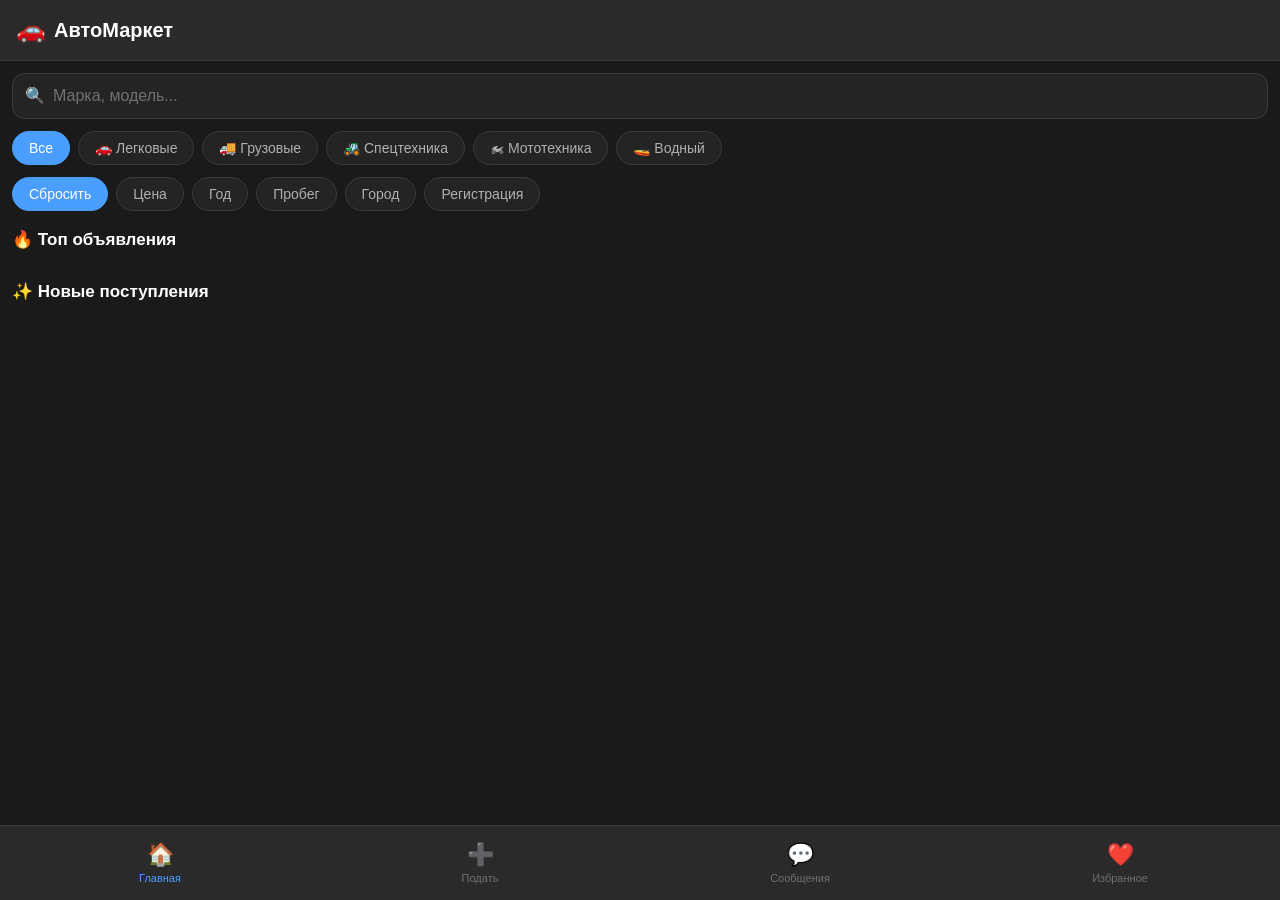
<file: index (4).html>
<!DOCTYPE html>
<html lang="ru">
<head>
<meta charset="UTF-8">
<meta name="viewport" content="width=device-width,initial-scale=1,maximum-scale=1,user-scalable=no">
<title>АвтоМаркет</title>
<style>
*{margin:0;padding:0;box-sizing:border-box}
:root{--bg:#1a1a1a;--bg2:#2a2a2a;--card:#242424;--text:#fff;--text2:#b0b0b0;--hint:#707070;--primary:#4a9eff;--border:#3a3a3a}
body{font-family:-apple-system,BlinkMacSystemFont,'Segoe UI',Roboto,Arial,sans-serif;background:var(--bg);color:var(--text);line-height:1.5;padding-bottom:70px}
.header{position:sticky;top:0;background:var(--bg2);border-bottom:1px solid var(--border);padding:12px 16px;z-index:100;display:flex;align-items:center;gap:8px}
.header-icon{font-size:24px}
.header-title{font-size:20px;font-weight:600}
.main-content{padding:12px 8px 80px}
.search-box{display:flex;align-items:center;background:var(--card);border:1px solid var(--border);border-radius:12px;padding:10px 12px;gap:8px;margin:0 4px 12px}
.search-input{flex:1;border:none;background:transparent;font-size:16px;outline:none;color:var(--text)}
.search-input::placeholder{color:var(--hint)}
.categories-scroll,.filters-scroll{display:flex;gap:8px;overflow-x:auto;margin-bottom:12px;padding:0 4px;-webkit-overflow-scrolling:touch}
.categories-scroll::-webkit-scrollbar,.filters-scroll::-webkit-scrollbar{display:none}
.category-chip,.filter-chip{flex-shrink:0;padding:8px 16px;border-radius:20px;border:1px solid var(--border);background:var(--card);color:var(--text2);font-size:14px;font-weight:500;cursor:pointer;white-space:nowrap}
.category-chip.active,.filter-chip.active{background:var(--primary);color:#fff;border-color:var(--primary)}
.section-title{font-size:17px;font-weight:600;margin:16px 4px 10px}
.listings-grid{display:grid;grid-template-columns:repeat(2,1fr);gap:8px}
.car-card{background:var(--card);border:1px solid var(--border);border-radius:10px;overflow:hidden;cursor:pointer}
.car-card:active{transform:scale(.98)}
.car-image{width:100%;height:140px;background:var(--bg2);display:flex;align-items:center;justify-content:center;font-size:50px;position:relative}
.car-gallery{width:100%;height:140px;position:relative;overflow:hidden;background:var(--bg2)}
.car-gallery img{width:100%;height:100%;object-fit:cover}
.gallery-dots{position:absolute;bottom:6px;left:50%;transform:translateX(-50%);display:flex;gap:4px;z-index:2}
.gallery-dot{width:5px;height:5px;border-radius:50%;background:rgba(255,255,255,.5)}
.gallery-dot.active{background:#fff}
.gallery-arrows{position:absolute;top:50%;width:100%;display:flex;justify-content:space-between;padding:0 8px;transform:translateY(-50%);z-index:3;pointer-events:none}
.gallery-arrow{width:24px;height:24px;border-radius:50%;background:rgba(0,0,0,.7);color:#fff;border:none;cursor:pointer;font-size:14px;display:flex;align-items:center;justify-content:center;pointer-events:all}
.category-badge{position:absolute;top:8px;left:8px;background:rgba(0,0,0,.7);color:#fff;padding:4px 8px;border-radius:6px;font-size:10px;font-weight:500}
.car-info{padding:8px}
.car-title{font-size:13px;font-weight:600;margin-bottom:4px;overflow:hidden;text-overflow:ellipsis;white-space:nowrap}
.car-price{font-size:16px;font-weight:700;color:var(--primary);margin-bottom:6px}
.car-specs{display:flex;flex-wrap:wrap;gap:6px;font-size:11px;color:var(--text2);margin-bottom:4px}
.car-location{font-size:11px;color:var(--text2)}
.car-registration{font-size:10px;color:var(--primary);font-weight:500;margin-top:4px}
.detail-page,.add-page{position:fixed;top:0;left:0;width:100%;height:100%;background:var(--bg);z-index:200;overflow-y:auto;transform:translateX(100%);transition:transform .3s}
.detail-page.show,.add-page.show{transform:translateX(0)}
.detail-header{position:sticky;top:0;background:var(--bg2);border-bottom:1px solid var(--border);padding:12px 16px;z-index:10}
.back-button{background:none;border:none;font-size:16px;color:var(--primary);cursor:pointer;padding:8px 0;font-weight:500}
.detail-gallery{width:100%;height:300px;background:var(--bg2);display:flex;align-items:center;justify-content:center;font-size:150px;position:relative;overflow:hidden}
.detail-gallery img{width:100%;height:100%;object-fit:cover;display:none}
.detail-gallery img.active{display:block}
.detail-gallery-arrows{position:absolute;top:50%;width:100%;display:flex;justify-content:space-between;padding:0 12px;transform:translateY(-50%)}
.detail-gallery-arrow{width:36px;height:36px;border-radius:50%;background:rgba(0,0,0,.7);color:#fff;border:none;cursor:pointer;font-size:18px;display:flex;align-items:center;justify-content:center}
.detail-info{padding:16px}
.detail-title{font-size:22px;font-weight:700;margin-bottom:12px}
.detail-price{font-size:26px;font-weight:700;color:var(--primary);margin-bottom:20px}
.detail-section{margin-bottom:20px;padding-bottom:20px;border-bottom:1px solid var(--border)}
.detail-section-title{font-size:16px;font-weight:600;margin-bottom:12px}
.detail-specs{display:grid;grid-template-columns:repeat(2,1fr);gap:12px}
.detail-spec-item{display:flex;flex-direction:column;gap:4px}
.detail-spec-label{font-size:13px;color:var(--text2)}
.detail-spec-value{font-size:15px;font-weight:500}
.detail-contact-btn{width:100%;padding:16px;background:var(--primary);color:#fff;border:none;border-radius:12px;font-size:16px;font-weight:600;cursor:pointer}
.add-content{padding:16px 16px 80px}
.add-title{font-size:22px;font-weight:700;margin-bottom:20px}
.add-form{display:flex;flex-direction:column;gap:16px}
.form-group{display:flex;flex-direction:column;gap:8px}
.form-group label{font-size:14px;font-weight:500}
.form-group input,.form-group select,.form-group textarea{padding:12px;border:1px solid var(--border);border-radius:8px;font-size:16px;font-family:inherit;background:var(--card);color:var(--text)}
.form-group textarea{resize:vertical;min-height:100px}
.file-upload{display:flex;flex-direction:column;gap:12px}
.file-upload-btn{padding:12px;border:2px dashed var(--border);border-radius:8px;background:var(--card);cursor:pointer;text-align:center;color:var(--text2)}
.file-upload input{display:none}
.file-preview{display:grid;grid-template-columns:repeat(3,1fr);gap:8px}
.file-preview-item{position:relative;width:100%;padding-top:100%;border-radius:8px;overflow:hidden;background:var(--bg2)}
.file-preview-item img,.file-preview-item video{position:absolute;top:0;left:0;width:100%;height:100%;object-fit:cover}
.file-preview-remove{position:absolute;top:4px;right:4px;width:24px;height:24px;border-radius:50%;background:rgba(0,0,0,.8);color:#fff;border:none;cursor:pointer;font-size:16px;display:flex;align-items:center;justify-content:center}
.submit-btn{padding:16px;background:var(--primary);color:#fff;border:none;border-radius:12px;font-size:16px;font-weight:600;cursor:pointer;margin-top:8px}
.bottom-nav{position:fixed;bottom:0;left:0;width:100%;background:var(--bg2);border-top:1px solid var(--border);display:flex;justify-content:space-around;padding:8px 0;z-index:100}
.nav-button{flex:1;display:flex;flex-direction:column;align-items:center;gap:4px;padding:8px;background:none;border:none;cursor:pointer;color:var(--hint)}
.nav-button.active{color:var(--primary)}
.nav-icon{font-size:22px}
.nav-label{font-size:11px;font-weight:500}
.modal{display:none;position:fixed;top:0;left:0;width:100%;height:100%;background:rgba(0,0,0,.8);z-index:1000;align-items:center;justify-content:center}
.modal.show{display:flex}
.modal-content{background:var(--bg2);border-radius:12px;padding:24px;margin:16px;max-width:400px;width:100%}
.modal-content h3{margin-bottom:16px;font-size:18px;font-weight:600}
.modal-content input,.modal-content select{width:100%;padding:12px;border:1px solid var(--border);border-radius:8px;font-size:16px;margin-bottom:16px;background:var(--card);color:var(--text)}
.range-inputs{display:grid;grid-template-columns:1fr auto 1fr;gap:8px;align-items:center;margin-bottom:16px}
.range-inputs span{text-align:center;color:var(--text2)}
.modal-buttons{display:flex;gap:8px}
.btn-primary,.btn-secondary{flex:1;padding:12px;border-radius:8px;border:none;font-size:16px;font-weight:500;cursor:pointer}
.btn-primary{background:var(--primary);color:#fff}
.btn-secondary{background:var(--card);color:var(--text)}
.empty-state{text-align:center;padding:40px 20px;color:var(--hint);grid-column:1/-1}
.empty-state-icon{font-size:48px;margin-bottom:12px}
.currency-selector{display:flex;gap:8px;margin-bottom:12px}
.currency-btn{flex:1;padding:8px;border:1px solid var(--border);border-radius:8px;background:var(--card);color:var(--text2);cursor:pointer;font-size:14px}
.currency-btn.active{background:var(--primary);color:#fff;border-color:var(--primary)}
</style>
</head>
<body>
<header class="header">
<span class="header-icon">🚗</span>
<h1 class="header-title">АвтоМаркет</h1>
</header>
<main class="main-content" id="mainPage">
<div class="search-box">
<span class="search-icon">🔍</span>
<input type="text" id="searchInput" class="search-input" placeholder="Марка, модель...">
</div>
<div class="categories-scroll">
<button class="category-chip active" data-category="all" onclick="selectCategory('all')">Все</button>
<button class="category-chip" data-category="car" onclick="selectCategory('car')">🚗 Легковые</button>
<button class="category-chip" data-category="truck" onclick="selectCategory('truck')">🚚 Грузовые</button>
<button class="category-chip" data-category="special" onclick="selectCategory('special')">🚜 Спецтехника</button>
<button class="category-chip" data-category="moto" onclick="selectCategory('moto')">🏍 Мототехника</button>
<button class="category-chip" data-category="water" onclick="selectCategory('water')">🚤 Водный</button>
</div>
<div class="filters-scroll">
<button class="filter-chip active" onclick="resetFilters()">Сбросить</button>
<button class="filter-chip" id="priceFilter" onclick="openModal('priceModal')">Цена</button>
<button class="filter-chip" id="yearFilter" onclick="openModal('yearModal')">Год</button>
<button class="filter-chip" id="mileageFilter" onclick="openModal('mileageModal')">Пробег</button>
<button class="filter-chip" id="cityFilter" onclick="openModal('cityModal')">Город</button>
<button class="filter-chip" id="regFilter" onclick="openModal('regModal')">Регистрация</button>
</div>
<div id="priceModal" class="modal">
<div class="modal-content">
<h3>Цена</h3>
<div class="currency-selector">
<button class="currency-btn active" onclick="setCurrency('$')">$ USD</button>
<button class="currency-btn" onclick="setCurrency('€')">€ EUR</button>
</div>
<div class="range-inputs">
<input type="number" id="priceFrom" placeholder="От">
<span>—</span>
<input type="number" id="priceTo" placeholder="До">
</div>
<div class="modal-buttons">
<button class="btn-secondary" onclick="closeModal('priceModal')">Отмена</button>
<button class="btn-primary" onclick="applyPrice()">Применить</button>
</div>
</div>
</div>
<div id="yearModal" class="modal">
<div class="modal-content">
<h3>Год выпуска</h3>
<div class="range-inputs">
<input type="number" id="yearFrom" placeholder="От" min="1990" max="2025">
<span>—</span>
<input type="number" id="yearTo" placeholder="До" min="1990" max="2025">
</div>
<div class="modal-buttons">
<button class="btn-secondary" onclick="closeModal('yearModal')">Отмена</button>
<button class="btn-primary" onclick="applyYear()">Применить</button>
</div>
</div>
</div>
<div id="mileageModal" class="modal">
<div class="modal-content">
<h3>Пробег (км)</h3>
<div class="range-inputs">
<input type="number" id="mileageFrom" placeholder="От">
<span>—</span>
<input type="number" id="mileageTo" placeholder="До">
</div>
<div class="modal-buttons">
<button class="btn-secondary" onclick="closeModal('mileageModal')">Отмена</button>
<button class="btn-primary" onclick="applyMileage()">Применить</button>
</div>
</div>
</div>
<div id="cityModal" class="modal">
<div class="modal-content">
<h3>Город</h3>
<select id="citySelect">
<option value="">Все города</option>
<optgroup label="ПМР">
<option value="Тирасполь">Тирасполь</option>
<option value="Рыбница">Рыбница</option>
<option value="Дубоссары">Дубоссары</option>
<option value="Каменка">Каменка</option>
<option value="Григориополь">Григориополь</option>
<option value="Слободзея">Слободзея</option>
<option value="Днестровск">Днестровск</option>
</optgroup>
<optgroup label="Молдова">
<option value="Кишинёв">Кишинёв</option>
<option value="Бельцы">Бельцы</option>
<option value="Бендеры">Бендеры</option>
<option value="Кагул">Кагул</option>
<option value="Унгены">Унгены</option>
</optgroup>
</select>
<div class="modal-buttons">
<button class="btn-secondary" onclick="closeModal('cityModal')">Отмена</button>
<button class="btn-primary" onclick="applyCity()">Применить</button>
</div>
</div>
</div>
<div id="regModal" class="modal">
<div class="modal-content">
<h3>Регистрация</h3>
<select id="regSelect">
<option value="">Все</option>
<option value="ПМР">ПМР</option>
<option value="Молдова">Молдова</option>
<option value="Другая">Другая</option>
</select>
<div class="modal-buttons">
<button class="btn-secondary" onclick="closeModal('regModal')">Отмена</button>
<button class="btn-primary" onclick="applyReg()">Применить</button>
</div>
</div>
</div>
<h2 class="section-title">🔥 Топ объявления</h2>
<div id="topListings" class="listings-grid"></div>
<h2 class="section-title">✨ Новые поступления</h2>
<div id="newListings" class="listings-grid"></div>
</main>
<div id="addPage" class="add-page">
<div class="detail-header">
<button class="back-button" onclick="closePage('addPage')">← Назад</button>
</div>
<div class="add-content">
<h2 class="add-title">➕ Подать объявление</h2>
<form id="addForm" class="add-form" onsubmit="handleSubmit(event)">
<div class="form-group">
<label>Категория транспорта</label>
<select id="category" required>
<option value="">Выберите</option>
<option value="car">🚗 Легковой</option>
<option value="truck">🚚 Грузовой</option>
<option value="special">🚜 Спецтехника</option>
<option value="moto">🏍 Мототехника</option>
<option value="water">🚤 Водный</option>
</select>
</div>
<div class="form-group">
<label>Марка</label>
<input type="text" id="brand" placeholder="Toyota" required>
</div>
<div class="form-group">
<label>Модель</label>
<input type="text" id="model" placeholder="Camry" required>
</div>
<div class="form-group">
<label>Год</label>
<input type="number" id="year" placeholder="2020" min="1990" max="2025" required>
</div>
<div class="form-group">
<label>Валюта</label>
<select id="currency" required>
<option value="$">Доллар ($)</option>
<option value="€">Евро (€)</option>
</select>
</div>
<div class="form-group">
<label>Цена</label>
<input type="number" id="price" placeholder="25000" required>
</div>
<div class="form-group">
<label>Пробег (км)</label>
<input type="number" id="mileage" placeholder="45000" required>
</div>
<div class="form-group">
<label>Двигатель</label>
<input type="text" id="engine" placeholder="2.5 л" required>
</div>
<div class="form-group">
<label>Коробка</label>
<select id="transmission" required>
<option value="">Выберите</option>
<option value="Автомат">Автомат</option>
<option value="Механика">Механика</option>
<option value="Робот">Робот</option>
<option value="Вариатор">Вариатор</option>
</select>
</div>
<div class="form-group">
<label>Топливо</label>
<select id="fuel" required>
<option value="">Выберите</option>
<option value="Бензин">Бензин</option>
<option value="Дизель">Дизель</option>
<option value="Электро">Электро</option>
<option value="Гибрид">Гибрид</option>
</select>
</div>
<div class="form-group">
<label>Регистрация</label>
<select id="registration" required>
<option value="">Выберите</option>
<option value="ПМР">ПМР</option>
<option value="Молдова">Молдова</option>
<option value="Другая">Другая</option>
</select>
</div>
<div class="form-group">
<label>Город</label>
<select id="city" required>
<option value="">Выберите</option>
<optgroup label="ПМР">
<option value="Тирасполь">Тирасполь</option>
<option value="Рыбница">Рыбница</option>
<option value="Дубоссары">Дубоссары</option>
<option value="Каменка">Каменка</option>
<option value="Григориополь">Григориополь</option>
<option value="Слободзея">Слободзея</option>
<option value="Днестровск">Днестровск</option>
</optgroup>
<optgroup label="Молдова">
<option value="Кишинёв">Кишинёв</option>
<option value="Бельцы">Бельцы</option>
<option value="Бендеры">Бендеры</option>
<option value="Кагул">Кагул</option>
<option value="Унгены">Унгены</option>
</optgroup>
</select>
</div>
<div class="form-group">
<label>Фото (до 6)</label>
<div class="file-upload">
<label for="photos" class="file-upload-btn">📷 Фото</label>
<input type="file" id="photos" accept="image/*" multiple onchange="handlePhotos(event)">
<div id="photoPreview" class="file-preview"></div>
</div>
</div>
<div class="form-group">
<label>Видео (1)</label>
<div class="file-upload">
<label for="video" class="file-upload-btn">🎥 Видео</label>
<input type="file" id="video" accept="video/*" onchange="handleVideo(event)">
<div id="videoPreview" class="file-preview"></div>
</div>
</div>
<div class="form-group">
<label>Описание</label>
<textarea id="description" placeholder="Расскажите о состоянии..." rows="4" required></textarea>
</div>
<button type="submit" class="submit-btn">Опубликовать</button>
</form>
</div>
</div>
<div id="detailPage" class="detail-page">
<div class="detail-header">
<button class="back-button" onclick="closePage('detailPage')">← Назад</button>
</div>
<div id="detailContent"></div>
</div>
<nav class="bottom-nav">
<button class="nav-button active" onclick="navigate('main')">
<span class="nav-icon">🏠</span>
<span class="nav-label">Главная</span>
</button>
<button class="nav-button" onclick="navigate('add')">
<span class="nav-icon">➕</span>
<span class="nav-label">Подать</span>
</button>
<button class="nav-button" onclick="navigate('messages')">
<span class="nav-icon">💬</span>
<span class="nav-label">Сообщения</span>
</button>
<button class="nav-button" onclick="navigate('favorites')">
<span class="nav-icon">❤️</span>
<span class="nav-label">Избранное</span>
</button>
</nav>
<script src="https://telegram.org/js/telegram-web-app.js"></script>
<script>
let tg=window.Telegram.WebApp;tg.ready();tg.expand();let selectedCurrency='$',uploadedPhotos=[],uploadedVideo=null,currentGalleryIndex={};const categoryNames={car:'🚗 Легковой',truck:'🚚 Грузовой',special:'🚜 Спецтехника',moto:'🏍 Мототехника',water:'🚤 Водный'};let cars=[{id:1,category:'car',brand:'Toyota',model:'Camry',year:2020,price:25000,currency:'$',mileage:45000,engine:'2.5 л',transmission:'Автомат',fuel:'Бензин',city:'Тирасполь',registration:'ПМР',description:'Отличное состояние',photos:['https://images.unsplash.com/photo-1621007947382-bb3c3994e3fb?w=400','https://images.unsplash.com/photo-1549317661-bd32c8ce0db2?w=400'],isTop:true,isNew:false},{id:2,category:'car',brand:'BMW',model:'X5',year:2019,price:42000,currency:'$',mileage:62000,engine:'3.0 л',transmission:'Автомат',fuel:'Дизель',city:'Кишинёв',registration:'Молдова',description:'Полный привод',photos:['https://images.unsplash.com/photo-1555215695-3004980ad54e?w=400'],isTop:true,isNew:false},{id:3,category:'car',brand:'Mercedes',model:'E-Class',year:2021,price:58000,currency:'€',mileage:28000,engine:'2.0 л',transmission:'Автомат',fuel:'Бензин',city:'Тирасполь',registration:'ПМР',description:'AMG пакет',photos:['https://images.unsplash.com/photo-1618843479313-40f8afb4b4d8?w=400'],isTop:true,isNew:true},{id:4,category:'car',brand:'Hyundai',model:'Solaris',year:2022,price:13500,currency:'$',mileage:15000,engine:'1.6 л',transmission:'Автомат',fuel:'Бензин',city:'Рыбница',registration:'ПМР',description:'Новый',photos:[],isTop:false,isNew:true},{id:5,category:'truck',brand:'Mercedes',model:'Actros',year:2018,price:75000,currency:'€',mileage:280000,engine:'12.8 л',transmission:'Автомат',fuel:'Дизель',city:'Тирасполь',registration:'ПМР',description:'Грузовик в отличном состоянии',photos:[],isTop:false,isNew:true},{id:6,category:'moto',brand:'Harley',model:'Sportster',year:2020,price:15000,currency:'$',mileage:8000,engine:'1.2 л',transmission:'Механика',fuel:'Бензин',city:'Кишинёв',registration:'Молдова',description:'Мотоцикл',photos:[],isTop:false,isNew:true},{id:7,category:'special',brand:'Caterpillar',model:'320D',year:2017,price:95000,currency:'$',mileage:4500,engine:'4.4 л',transmission:'Гидравлика',fuel:'Дизель',city:'Рыбница',registration:'ПМР',description:'Экскаватор',photos:[],isTop:false,isNew:true},{id:8,category:'water',brand:'Yamaha',model:'VX',year:2021,price:18000,currency:'$',mileage:150,engine:'1.8 л',transmission:'Авто',fuel:'Бензин',city:'Днестровск',registration:'ПМР',description:'Гидроцикл',photos:[],isTop:false,isNew:true}];let filters={search:'',category:'all',priceFrom:null,priceTo:null,yearFrom:null,yearTo:null,mileageFrom:null,mileageTo:null,city:'',registration:'',currency:'$'};let favorites=JSON.parse(localStorage.getItem('fav')||'[]');function fmt(n){return n.toString().replace(/\B(?=(\d{3})+(?!\d))/g,' ')}function setCurrency(c){selectedCurrency=c;filters.currency=c;document.querySelectorAll('.currency-btn').forEach(b=>b.classList.toggle('active',b.textContent.includes(c)))}function selectCategory(cat){filters.category=cat;document.querySelectorAll('.category-chip').forEach(c=>c.classList.toggle('active',c.dataset.category===cat));render()}function switchPhoto(carId,dir){const car=cars.find(c=>c.id===carId);if(!car||!car.photos||car.photos.length<=1)return;if(!currentGalleryIndex[carId])currentGalleryIndex[carId]=0;currentGalleryIndex[carId]+=dir;if(currentGalleryIndex[carId]<0)currentGalleryIndex[carId]=car.photos.length-1;if(currentGalleryIndex[carId]>=car.photos.length)currentGalleryIndex[carId]=0;const cardElement=document.querySelector(`[data-car-id="${carId}"]`);if(cardElement){const img=cardElement.querySelector('.car-gallery img');const dots=cardElement.querySelectorAll('.gallery-dot');if(img)img.src=car.photos[currentGalleryIndex[carId]];dots.forEach((dot,i)=>dot.classList.toggle('active',i===currentGalleryIndex[carId]))}}let detailGalleryIndex=0;function switchDetailPhoto(dir){const photos=document.querySelectorAll('.detail-gallery img');if(photos.length<=1)return;photos[detailGalleryIndex].classList.remove('active');detailGalleryIndex+=dir;if(detailGalleryIndex<0)detailGalleryIndex=photos.length-1;if(detailGalleryIndex>=photos.length)detailGalleryIndex=0;photos[detailGalleryIndex].classList.add('active')}function handlePhotos(e){const files=Array.from(e.target.files).slice(0,6);uploadedPhotos=[];const preview=document.getElementById('photoPreview');preview.innerHTML='';files.forEach((file,index)=>{const reader=new FileReader();reader.onload=function(event){uploadedPhotos.push(event.target.result);const div=document.createElement('div');div.className='file-preview-item';div.innerHTML=`<img src="${event.target.result}"><button type="button" class="file-preview-remove" onclick="removePhoto(${index})">×</button>`;preview.appendChild(div)};reader.readAsDataURL(file)})}function handleVideo(e){const file=e.target.files[0];if(!file)return;const reader=new FileReader();reader.onload=function(event){uploadedVideo=event.target.result;document.getElementById('videoPreview').innerHTML=`<div class="file-preview-item"><video src="${event.target.result}"></video><button type="button" class="file-preview-remove" onclick="removeVideo()">×</button></div>`};reader.readAsDataURL(file)}function removePhoto(idx){uploadedPhotos.splice(idx,1);document.getElementById('photos').value='';document.getElementById('photoPreview').innerHTML='';uploadedPhotos.forEach((photo,i)=>{const div=document.createElement('div');div.className='file-preview-item';div.innerHTML=`<img src="${photo}"><button type="button" class="file-preview-remove" onclick="removePhoto(${i})">×</button>`;document.getElementById('photoPreview').appendChild(div)})}function removeVideo(){uploadedVideo=null;document.getElementById('video').value='';document.getElementById('videoPreview').innerHTML=''}function render(){let filtered=cars.filter(c=>{if(filters.search&&!`${c.brand} ${c.model}`.toLowerCase().includes(filters.search))return false;if(filters.category!=='all'&&c.category!==filters.category)return false;if(filters.priceFrom&&c.currency===filters.currency&&c.price<filters.priceFrom)return false;if(filters.priceTo&&c.currency===filters.currency&&c.price>filters.priceTo)return false;if(filters.yearFrom&&c.year<filters.yearFrom)return false;if(filters.yearTo&&c.year>filters.yearTo)return false;if(filters.mileageFrom&&c.mileage<filters.mileageFrom)return false;if(filters.mileageTo&&c.mileage>filters.mileageTo)return false;if(filters.city&&c.city!==filters.city)return false;if(filters.registration&&c.registration!==filters.registration)return false;return true});let top=filtered.filter(c=>c.isTop);let news=filtered.filter(c=>c.isNew);document.getElementById('topListings').innerHTML=top.map(makeCard).join('')||'<div class="empty-state"><div class="empty-state-icon">🔍</div><div>Ничего не найдено</div></div>';document.getElementById('newListings').innerHTML=news.map(makeCard).join('')||'<div class="empty-state"><div class="empty-state-icon">🔍</div><div>Ничего не найдено</div></div>'}function makeCard(c){currentGalleryIndex[c.id]=0;let imageHtml='';if(c.photos&&c.photos.length>0){const dots=c.photos.map((p,i)=>`<span class="gallery-dot ${i===0?'active':''}"></span>`).join('');imageHtml=`<div class="car-gallery" data-car-id="${c.id}"><img src="${c.photos[0]}"><div class="category-badge">${categoryNames[c.category]}</div>${c.photos.length>1?`<div class="gallery-arrows"><button class="gallery-arrow" onclick="event.stopPropagation();switchPhoto(${c.id},-1)">‹</button><button class="gallery-arrow" onclick="event.stopPropagation();switchPhoto(${c.id},1)">›</button></div><div class="gallery-dots">${dots}</div>`:''}</div>`}else{const emoji=c.category==='car'?'🚗':c.category==='truck'?'🚚':c.category==='special'?'🚜':c.category==='moto'?'🏍':'🚤';imageHtml=`<div class="car-image"><div class="category-badge">${categoryNames[c.category]}</div>${emoji}</div>`}return`<div class="car-card" onclick="showDetail(${c.id})">${imageHtml}<div class="car-info"><div class="car-title">${c.brand} ${c.model} ${c.year}</div><div class="car-price">${fmt(c.price)} ${c.currency}</div><div class="car-specs"><span>${fmt(c.mileage)} км</span><span>${c.engine}</span></div><div class="car-location">${c.city}</div><div class="car-registration">🚘 ${c.registration}</div></div></div>`}function showDetail(id){let c=cars.find(x=>x.id===id);let isFav=favorites.includes(id);detailGalleryIndex=0;let galleryHtml='';if(c.photos&&c.photos.length>0){const images=c.photos.map((p,i)=>`<img src="${p}" class="${i===0?'active':''}">`).join('');galleryHtml=`<div class="detail-gallery">${images}${c.photos.length>1?`<div class="detail-gallery-arrows"><button class="detail-gallery-arrow" onclick="switchDetailPhoto(-1)">‹</button><button class="detail-gallery-arrow" onclick="switchDetailPhoto(1)">›</button></div>`:''}</div>`}else{const emoji=c.category==='car'?'🚗':c.category==='truck'?'🚚':c.category==='special'?'🚜':c.category==='moto'?'🏍':'🚤';galleryHtml=`<div class="detail-gallery">${emoji}</div>`}document.getElementById('detailContent').innerHTML=`${galleryHtml}<div class="detail-info"><div class="detail-title">${c.brand} ${c.model}</div><div class="detail-price">${fmt(c.price)} ${c.currency}</div><div class="detail-section"><div class="detail-section-title">Характеристики</div><div class="detail-specs"><div class="detail-spec-item"><div class="detail-spec-label">Категория</div><div class="detail-spec-value">${categoryNames[c.category]}</div></div><div class="detail-spec-item"><div class="detail-spec-label">Год</div><div class="detail-spec-value">${c.year}</div></div><div class="detail-spec-item"><div class="detail-spec-label">Пробег</div><div class="detail-spec-value">${fmt(c.mileage)} км</div></div><div class="detail-spec-item"><div class="detail-spec-label">Двигатель</div><div class="detail-spec-value">${c.engine}</div></div><div class="detail-spec-item"><div class="detail-spec-label">Коробка</div><div class="detail-spec-value">${c.transmission}</div></div><div class="detail-spec-item"><div class="detail-spec-label">Топливо</div><div class="detail-spec-value">${c.fuel}</div></div><div class="detail-spec-item"><div class="detail-spec-label">Город</div><div class="detail-spec-value">${c.city}</div></div><div class="detail-spec-item"><div class="detail-spec-label">Регистрация</div><div class="detail-spec-value">${c.registration}</div></div></div></div><div class="detail-section"><div class="detail-section-title">Описание</div><div>${c.description}</div></div><button class="detail-contact-btn" onclick="toggleFav(${id})">${isFav?'❤️ В избранном':'🤍 В избранное'}</button></div>`;document.getElementById('detailPage').classList.add('show')}function toggleFav(id){let idx=favorites.indexOf(id);if(idx>-1)favorites.splice(idx,1);else favorites.push(id);localStorage.setItem('fav',JSON.stringify(favorites));showDetail(id);tg.showAlert(idx>-1?'Удалено':'Добавлено')}function navigate(page){document.querySelectorAll('.nav-button').forEach(b=>b.classList.remove('active'));event.target.closest('.nav-button').classList.add('active');if(page==='main'){closePage('addPage');closePage('detailPage')}else if(page==='add'){document.getElementById('addPage').classList.add('show')}else if(page==='favorites'){if(favorites.length===0){tg.showAlert('Нет избранных')}else{let msg='Избранное:\n'+cars.filter(c=>favorites.includes(c.id)).map(c=>`${c.brand} ${c.model} - ${fmt(c.price)} ${c.currency}`).join('\n');tg.showPopup({message:msg,buttons:[{type:'ok'}]})}}else{tg.showAlert('В разработке')}}function closePage(id){document.getElementById(id).classList.remove('show')}function openModal(id){document.getElementById(id).classList.add('show')}function closeModal(id){document.getElementById(id).classList.remove('show')}function applyPrice(){let from=parseInt(document.getElementById('priceFrom').value);let to=parseInt(document.getElementById('priceTo').value);if(from>0||to>0){filters.priceFrom=from||null;filters.priceTo=to||null;let text=from&&to?`${fmt(from)}-${fmt(to)}`:from?`От ${fmt(from)}`:`До ${fmt(to)}`;document.getElementById('priceFilter').textContent=`${text} ${selectedCurrency}`;document.getElementById('priceFilter').classList.add('active')}closeModal('priceModal');render()}function applyYear(){let from=parseInt(document.getElementById('yearFrom').value);let to=parseInt(document.getElementById('yearTo').value);if(from||to){filters.yearFrom=from||null;filters.yearTo=to||null;let text=from&&to?`${from}-${to}`:from?`От ${from}`:`До ${to}`;document.getElementById('yearFilter').textContent=text;document.getElementById('yearFilter').classList.add('active')}closeModal('yearModal');render()}function applyMileage(){let from=parseInt(document.getElementById('mileageFrom').value);let to=parseInt(document.getElementById('mileageTo').value);if(from>0||to>0){filters.mileageFrom=from||null;filters.mileageTo=to||null;let text=from&&to?`${fmt(from)}-${fmt(to)}`:from?`От ${fmt(from)}`:`До ${fmt(to)}`;document.getElementById('mileageFilter').textContent=`${text} км`;document.getElementById('mileageFilter').classList.add('active')}closeModal('mileageModal');render()}function applyCity(){let c=document.getElementById('citySelect').value;filters.city=c;document.getElementById('cityFilter').textContent=c||'Город';if(c)document.getElementById('cityFilter').classList.add('active');else document.getElementById('cityFilter').classList.remove('active');closeModal('cityModal');render()}function applyReg(){let r=document.getElementById('regSelect').value;filters.registration=r;document.getElementById('regFilter').textContent=r||'Регистрация';if(r)document.getElementById('regFilter').classList.add('active');else document.getElementById('regFilter').classList.remove('active');closeModal('regModal');render()}function resetFilters(){filters={search:'',category:'all',priceFrom:null,priceTo:null,yearFrom:null,yearTo:null,mileageFrom:null,mileageTo:null,city:'',registration:'',currency:'$'};document.getElementById('searchInput').value='';document.getElementById('priceFilter').textContent='Цена';document.getElementById('yearFilter').textContent='Год';document.getElementById('mileageFilter').textContent='Пробег';document.getElementById('cityFilter').textContent='Город';document.getElementById('regFilter').textContent='Регистрация';document.querySelectorAll('.filter-chip').forEach(c=>c.classList.remove('active'));selectCategory('all')}function handleSubmit(e){e.preventDefault();let newCar={id:cars.length+1,category:document.getElementById('category').value,brand:document.getElementById('brand').value,model:document.getElementById('model').value,year:parseInt(document.getElementById('year').value),price:parseInt(document.getElementById('price').value),currency:document.getElementById('currency').value,mileage:parseInt(document.getElementById('mileage').value),engine:document.getElementById('engine').value,transmission:document.getElementById('transmission').value,fuel:document.getElementById('fuel').value,city:document.getElementById('city').value,registration:document.getElementById('registration').value,description:document.getElementById('description').value,photos:[...uploadedPhotos],video:uploadedVideo,isTop:false,isNew:true};cars.push(newCar);tg.showAlert('Добавлено!');document.getElementById('addForm').reset();uploadedPhotos=[];uploadedVideo=null;document.getElementById('photoPreview').innerHTML='';document.getElementById('videoPreview').innerHTML='';closePage('addPage');navigate('main');render()}document.getElementById('searchInput').addEventListener('input',function(e){filters.search=e.target.value.toLowerCase();render()});render()
</script>
</body>
</html>
</file>
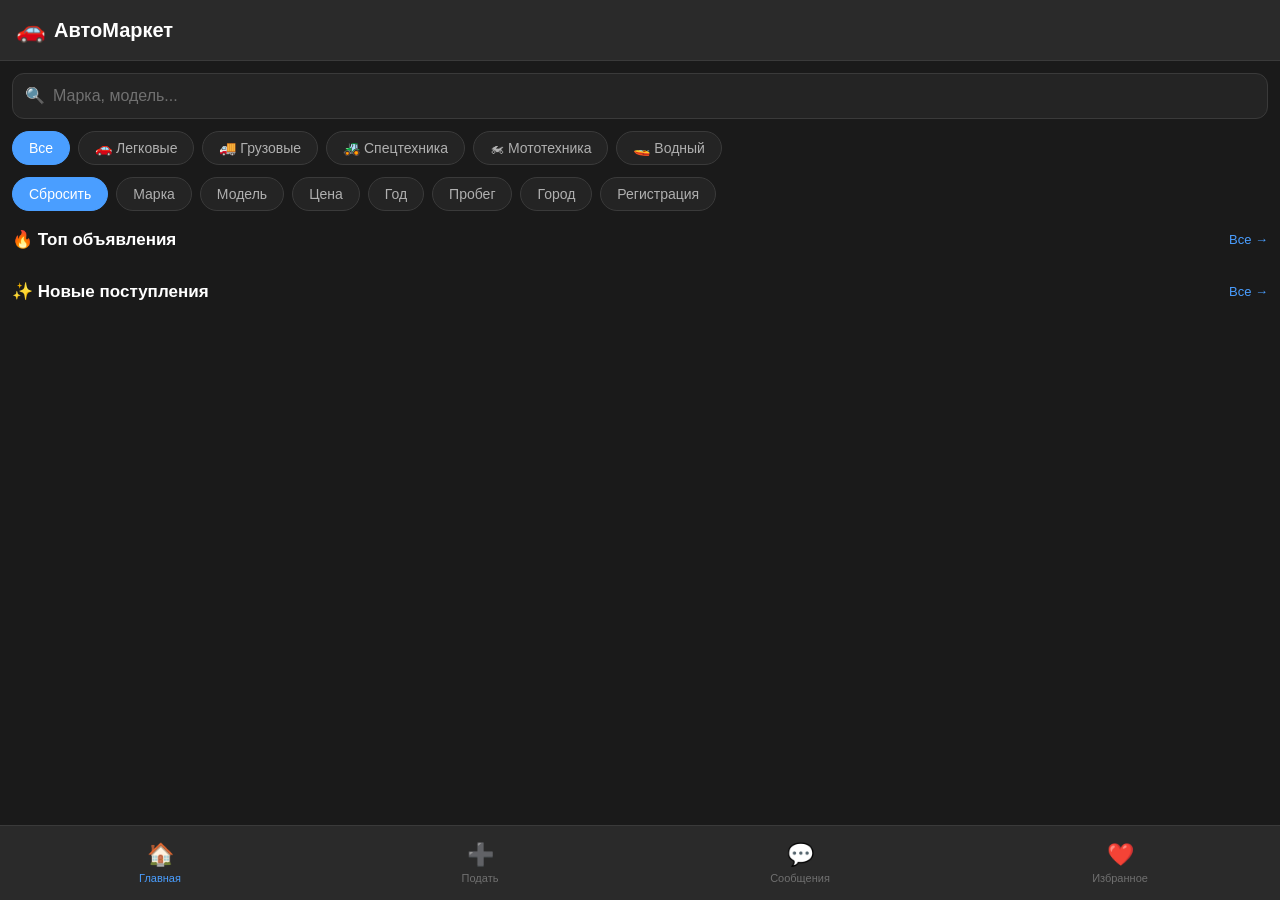
<file: index (5).html>
<!DOCTYPE html>
<html lang="ru">
<head>
<meta charset="UTF-8">
<meta name="viewport" content="width=device-width,initial-scale=1,maximum-scale=1,user-scalable=no">
<title>АвтоМаркет</title>
<style>
*{margin:0;padding:0;box-sizing:border-box}
:root{--bg:#1a1a1a;--bg2:#2a2a2a;--card:#242424;--text:#fff;--text2:#b0b0b0;--hint:#707070;--primary:#4a9eff;--border:#3a3a3a}
body{font-family:-apple-system,BlinkMacSystemFont,'Segoe UI',Roboto,Arial,sans-serif;background:var(--bg);color:var(--text);line-height:1.5;padding-bottom:70px}
.header{position:sticky;top:0;background:var(--bg2);border-bottom:1px solid var(--border);padding:12px 16px;z-index:100;display:flex;align-items:center;gap:8px}
.header-icon{font-size:24px}
.header-title{font-size:20px;font-weight:600}
.main-content{padding:12px 8px 80px}
.search-box{display:flex;align-items:center;background:var(--card);border:1px solid var(--border);border-radius:12px;padding:10px 12px;gap:8px;margin:0 4px 12px}
.search-input{flex:1;border:none;background:transparent;font-size:16px;outline:none;color:var(--text)}
.search-input::placeholder{color:var(--hint)}
.categories-scroll,.filters-scroll{display:flex;gap:8px;overflow-x:auto;margin-bottom:12px;padding:0 4px;-webkit-overflow-scrolling:touch}
.categories-scroll::-webkit-scrollbar,.filters-scroll::-webkit-scrollbar{display:none}
.category-chip,.filter-chip{flex-shrink:0;padding:8px 16px;border-radius:20px;border:1px solid var(--border);background:var(--card);color:var(--text2);font-size:14px;font-weight:500;cursor:pointer;white-space:nowrap}
.category-chip.active,.filter-chip.active{background:var(--primary);color:#fff;border-color:var(--primary)}
.section-header{display:flex;justify-content:space-between;align-items:center;margin:16px 4px 10px;cursor:pointer}
.section-header:hover .section-title{color:var(--primary)}
.section-title{font-size:17px;font-weight:600}
.section-view-all{font-size:13px;color:var(--primary);font-weight:500}
.listings-grid{display:grid;grid-template-columns:repeat(2,1fr);gap:8px}
.car-card{background:var(--card);border:1px solid var(--border);border-radius:10px;overflow:hidden;cursor:pointer}
.car-card:active{transform:scale(.98)}
.car-image{width:100%;height:140px;background:var(--bg2);display:flex;align-items:center;justify-content:center;font-size:50px;position:relative}
.car-gallery{width:100%;height:140px;position:relative;overflow:hidden;background:var(--bg2)}
.car-gallery img{width:100%;height:100%;object-fit:cover}
.gallery-dots{position:absolute;bottom:6px;left:50%;transform:translateX(-50%);display:flex;gap:4px;z-index:2}
.gallery-dot{width:5px;height:5px;border-radius:50%;background:rgba(255,255,255,.5)}
.gallery-dot.active{background:#fff}
.gallery-arrows{position:absolute;top:50%;width:100%;display:flex;justify-content:space-between;padding:0 8px;transform:translateY(-50%);z-index:3;pointer-events:none}
.gallery-arrow{width:24px;height:24px;border-radius:50%;background:rgba(0,0,0,.7);color:#fff;border:none;cursor:pointer;font-size:14px;display:flex;align-items:center;justify-content:center;pointer-events:all}
.category-badge{position:absolute;top:8px;left:8px;background:rgba(0,0,0,.7);color:#fff;padding:4px 8px;border-radius:6px;font-size:10px;font-weight:500}
.car-info{padding:8px}
.car-title{font-size:13px;font-weight:600;margin-bottom:4px;overflow:hidden;text-overflow:ellipsis;white-space:nowrap}
.car-price{font-size:16px;font-weight:700;color:var(--primary);margin-bottom:6px}
.car-specs{display:flex;flex-wrap:wrap;gap:6px;font-size:11px;color:var(--text2);margin-bottom:4px}
.car-location{font-size:11px;color:var(--text2)}
.car-registration{font-size:10px;color:var(--primary);font-weight:500;margin-top:4px}
.car-date{font-size:10px;color:var(--hint);margin-top:4px}
.detail-page,.add-page,.list-page{position:fixed;top:0;left:0;width:100%;height:100%;background:var(--bg);z-index:200;overflow-y:auto;transform:translateX(100%);transition:transform .3s}
.detail-page.show,.add-page.show,.list-page.show{transform:translateX(0)}
.detail-header{position:sticky;top:0;background:var(--bg2);border-bottom:1px solid var(--border);padding:12px 16px;z-index:10}
.back-button{background:none;border:none;font-size:16px;color:var(--primary);cursor:pointer;padding:8px 0;font-weight:500}
.detail-gallery{width:100%;height:300px;background:var(--bg2);display:flex;align-items:center;justify-content:center;font-size:150px;position:relative;overflow:hidden}
.detail-gallery img{width:100%;height:100%;object-fit:cover;display:none}
.detail-gallery img.active{display:block}
.detail-gallery-arrows{position:absolute;top:50%;width:100%;display:flex;justify-content:space-between;padding:0 12px;transform:translateY(-50%)}
.detail-gallery-arrow{width:36px;height:36px;border-radius:50%;background:rgba(0,0,0,.7);color:#fff;border:none;cursor:pointer;font-size:18px;display:flex;align-items:center;justify-content:center}
.detail-info{padding:16px}
.detail-title{font-size:22px;font-weight:700;margin-bottom:8px}
.detail-date{font-size:13px;color:var(--text2);margin-bottom:12px}
.detail-price{font-size:26px;font-weight:700;color:var(--primary);margin-bottom:20px}
.detail-section{margin-bottom:20px;padding-bottom:20px;border-bottom:1px solid var(--border)}
.detail-section-title{font-size:16px;font-weight:600;margin-bottom:12px}
.detail-specs{display:grid;grid-template-columns:repeat(2,1fr);gap:12px}
.detail-spec-item{display:flex;flex-direction:column;gap:4px}
.detail-spec-label{font-size:13px;color:var(--text2)}
.detail-spec-value{font-size:15px;font-weight:500}
.detail-contact-btn{width:100%;padding:16px;background:var(--primary);color:#fff;border:none;border-radius:12px;font-size:16px;font-weight:600;cursor:pointer}
.add-content,.list-content{padding:16px 16px 80px}
.add-title,.list-title{font-size:22px;font-weight:700;margin-bottom:20px}
.add-form{display:flex;flex-direction:column;gap:16px}
.form-group{display:flex;flex-direction:column;gap:8px}
.form-group label{font-size:14px;font-weight:500}
.form-group input,.form-group select,.form-group textarea{padding:12px;border:1px solid var(--border);border-radius:8px;font-size:16px;font-family:inherit;background:var(--card);color:var(--text)}
.form-group textarea{resize:vertical;min-height:100px}
.file-upload{display:flex;flex-direction:column;gap:12px}
.file-upload-btn{padding:12px;border:2px dashed var(--border);border-radius:8px;background:var(--card);cursor:pointer;text-align:center;color:var(--text2)}
.file-upload input{display:none}
.file-preview{display:grid;grid-template-columns:repeat(3,1fr);gap:8px}
.file-preview-item{position:relative;width:100%;padding-top:100%;border-radius:8px;overflow:hidden;background:var(--bg2)}
.file-preview-item img,.file-preview-item video{position:absolute;top:0;left:0;width:100%;height:100%;object-fit:cover}
.file-preview-remove{position:absolute;top:4px;right:4px;width:24px;height:24px;border-radius:50%;background:rgba(0,0,0,.8);color:#fff;border:none;cursor:pointer;font-size:16px;display:flex;align-items:center;justify-content:center}
.submit-btn{padding:16px;background:var(--primary);color:#fff;border:none;border-radius:12px;font-size:16px;font-weight:600;cursor:pointer;margin-top:8px}
.bottom-nav{position:fixed;bottom:0;left:0;width:100%;background:var(--bg2);border-top:1px solid var(--border);display:flex;justify-content:space-around;padding:8px 0;z-index:100}
.nav-button{flex:1;display:flex;flex-direction:column;align-items:center;gap:4px;padding:8px;background:none;border:none;cursor:pointer;color:var(--hint)}
.nav-button.active{color:var(--primary)}
.nav-icon{font-size:22px}
.nav-label{font-size:11px;font-weight:500}
.modal{display:none;position:fixed;top:0;left:0;width:100%;height:100%;background:rgba(0,0,0,.8);z-index:1000;align-items:center;justify-content:center}
.modal.show{display:flex}
.modal-content{background:var(--bg2);border-radius:12px;padding:24px;margin:16px;max-width:400px;width:100%;max-height:80vh;overflow-y:auto}
.modal-content h3{margin-bottom:16px;font-size:18px;font-weight:600}
.modal-content input,.modal-content select{width:100%;padding:12px;border:1px solid var(--border);border-radius:8px;font-size:16px;margin-bottom:16px;background:var(--card);color:var(--text)}
.range-inputs{display:grid;grid-template-columns:1fr auto 1fr;gap:8px;align-items:center;margin-bottom:16px}
.range-inputs span{text-align:center;color:var(--text2)}
.modal-buttons{display:flex;gap:8px}
.btn-primary,.btn-secondary{flex:1;padding:12px;border-radius:8px;border:none;font-size:16px;font-weight:500;cursor:pointer}
.btn-primary{background:var(--primary);color:#fff}
.btn-secondary{background:var(--card);color:var(--text)}
.empty-state{text-align:center;padding:40px 20px;color:var(--hint);grid-column:1/-1}
.empty-state-icon{font-size:48px;margin-bottom:12px}
.currency-selector{display:flex;gap:8px;margin-bottom:12px}
.currency-btn{flex:1;padding:8px;border:1px solid var(--border);border-radius:8px;background:var(--card);color:var(--text2);cursor:pointer;font-size:14px}
.currency-btn.active{background:var(--primary);color:#fff;border-color:var(--primary)}
</style>
</head>
<body>
<header class="header">
<span class="header-icon">🚗</span>
<h1 class="header-title">АвтоМаркет</h1>
</header>
<main class="main-content" id="mainPage">
<div class="search-box">
<span class="search-icon">🔍</span>
<input type="text" id="searchInput" class="search-input" placeholder="Марка, модель...">
</div>
<div class="categories-scroll">
<button class="category-chip active" data-category="all" onclick="selectCategory('all')">Все</button>
<button class="category-chip" data-category="car" onclick="selectCategory('car')">🚗 Легковые</button>
<button class="category-chip" data-category="truck" onclick="selectCategory('truck')">🚚 Грузовые</button>
<button class="category-chip" data-category="special" onclick="selectCategory('special')">🚜 Спецтехника</button>
<button class="category-chip" data-category="moto" onclick="selectCategory('moto')">🏍 Мототехника</button>
<button class="category-chip" data-category="water" onclick="selectCategory('water')">🚤 Водный</button>
</div>
<div class="filters-scroll">
<button class="filter-chip active" onclick="resetFilters()">Сбросить</button>
<button class="filter-chip" id="brandFilter" onclick="openModal('brandModal')">Марка</button>
<button class="filter-chip" id="modelFilter" onclick="openModal('modelModal')">Модель</button>
<button class="filter-chip" id="priceFilter" onclick="openModal('priceModal')">Цена</button>
<button class="filter-chip" id="yearFilter" onclick="openModal('yearModal')">Год</button>
<button class="filter-chip" id="mileageFilter" onclick="openModal('mileageModal')">Пробег</button>
<button class="filter-chip" id="cityFilter" onclick="openModal('cityModal')">Город</button>
<button class="filter-chip" id="regFilter" onclick="openModal('regModal')">Регистрация</button>
</div>
<div id="brandModal" class="modal">
<div class="modal-content">
<h3>Марка</h3>
<select id="brandSelect"></select>
<div class="modal-buttons">
<button class="btn-secondary" onclick="closeModal('brandModal')">Отмена</button>
<button class="btn-primary" onclick="applyBrand()">Применить</button>
</div>
</div>
</div>
<div id="modelModal" class="modal">
<div class="modal-content">
<h3>Модель</h3>
<select id="modelSelect"></select>
<div class="modal-buttons">
<button class="btn-secondary" onclick="closeModal('modelModal')">Отмена</button>
<button class="btn-primary" onclick="applyModel()">Применить</button>
</div>
</div>
</div>
<div id="priceModal" class="modal">
<div class="modal-content">
<h3>Цена</h3>
<div class="currency-selector">
<button class="currency-btn active" onclick="setCurrency('$')">$ USD</button>
<button class="currency-btn" onclick="setCurrency('€')">€ EUR</button>
</div>
<div class="range-inputs">
<input type="number" id="priceFrom" placeholder="От">
<span>—</span>
<input type="number" id="priceTo" placeholder="До">
</div>
<div class="modal-buttons">
<button class="btn-secondary" onclick="closeModal('priceModal')">Отмена</button>
<button class="btn-primary" onclick="applyPrice()">Применить</button>
</div>
</div>
</div>
<div id="yearModal" class="modal">
<div class="modal-content">
<h3>Год выпуска</h3>
<div class="range-inputs">
<input type="number" id="yearFrom" placeholder="От" min="1990" max="2025">
<span>—</span>
<input type="number" id="yearTo" placeholder="До" min="1990" max="2025">
</div>
<div class="modal-buttons">
<button class="btn-secondary" onclick="closeModal('yearModal')">Отмена</button>
<button class="btn-primary" onclick="applyYear()">Применить</button>
</div>
</div>
</div>
<div id="mileageModal" class="modal">
<div class="modal-content">
<h3>Пробег (км)</h3>
<div class="range-inputs">
<input type="number" id="mileageFrom" placeholder="От">
<span>—</span>
<input type="number" id="mileageTo" placeholder="До">
</div>
<div class="modal-buttons">
<button class="btn-secondary" onclick="closeModal('mileageModal')">Отмена</button>
<button class="btn-primary" onclick="applyMileage()">Применить</button>
</div>
</div>
</div>
<div id="cityModal" class="modal">
<div class="modal-content">
<h3>Город</h3>
<select id="citySelect">
<option value="">Все города</option>
<optgroup label="ПМР">
<option value="Тирасполь">Тирасполь</option>
<option value="Рыбница">Рыбница</option>
<option value="Дубоссары">Дубоссары</option>
<option value="Каменка">Каменка</option>
<option value="Григориополь">Григориополь</option>
<option value="Слободзея">Слободзея</option>
<option value="Днестровск">Днестровск</option>
</optgroup>
<optgroup label="Молдова">
<option value="Кишинёв">Кишинёв</option>
<option value="Бельцы">Бельцы</option>
<option value="Бендеры">Бендеры</option>
<option value="Кагул">Кагул</option>
<option value="Унгены">Унгены</option>
</optgroup>
</select>
<div class="modal-buttons">
<button class="btn-secondary" onclick="closeModal('cityModal')">Отмена</button>
<button class="btn-primary" onclick="applyCity()">Применить</button>
</div>
</div>
</div>
<div id="regModal" class="modal">
<div class="modal-content">
<h3>Регистрация</h3>
<select id="regSelect">
<option value="">Все</option>
<option value="ПМР">ПМР</option>
<option value="Молдова">Молдова</option>
<option value="Другая">Другая</option>
</select>
<div class="modal-buttons">
<button class="btn-secondary" onclick="closeModal('regModal')">Отмена</button>
<button class="btn-primary" onclick="applyReg()">Применить</button>
</div>
</div>
</div>
<div class="section-header" onclick="showFullList('top')">
<h2 class="section-title">🔥 Топ объявления</h2>
<span class="section-view-all">Все →</span>
</div>
<div id="topListings" class="listings-grid"></div>
<div class="section-header" onclick="showFullList('new')">
<h2 class="section-title">✨ Новые поступления</h2>
<span class="section-view-all">Все →</span>
</div>
<div id="newListings" class="listings-grid"></div>
</main>
<div id="listPage" class="list-page">
<div class="detail-header">
<button class="back-button" onclick="closePage('listPage')">← Назад</button>
</div>
<div class="list-content">
<h2 class="list-title" id="listPageTitle"></h2>
<div id="listPageContent" class="listings-grid"></div>
</div>
</div>
<div id="addPage" class="add-page">
<div class="detail-header">
<button class="back-button" onclick="closePage('addPage')">← Назад</button>
</div>
<div class="add-content">
<h2 class="add-title">➕ Подать объявление</h2>
<form id="addForm" class="add-form" onsubmit="handleSubmit(event)">
<div class="form-group">
<label>Категория транспорта</label>
<select id="category" required>
<option value="">Выберите</option>
<option value="car">🚗 Легковой</option>
<option value="truck">🚚 Грузовой</option>
<option value="special">🚜 Спецтехника</option>
<option value="moto">🏍 Мототехника</option>
<option value="water">🚤 Водный</option>
</select>
</div>
<div class="form-group">
<label>Марка</label>
<input type="text" id="brand" placeholder="Toyota" required>
</div>
<div class="form-group">
<label>Модель</label>
<input type="text" id="model" placeholder="Camry" required>
</div>
<div class="form-group">
<label>Год</label>
<input type="number" id="year" placeholder="2020" min="1990" max="2025" required>
</div>
<div class="form-group">
<label>Валюта</label>
<select id="currency" required>
<option value="$">Доллар ($)</option>
<option value="€">Евро (€)</option>
</select>
</div>
<div class="form-group">
<label>Цена</label>
<input type="number" id="price" placeholder="25000" required>
</div>
<div class="form-group">
<label>Пробег (км)</label>
<input type="number" id="mileage" placeholder="45000" required>
</div>
<div class="form-group">
<label>Двигатель</label>
<input type="text" id="engine" placeholder="2.5 л" required>
</div>
<div class="form-group">
<label>Коробка</label>
<select id="transmission" required>
<option value="">Выберите</option>
<option value="Автомат">Автомат</option>
<option value="Механика">Механика</option>
<option value="Робот">Робот</option>
<option value="Вариатор">Вариатор</option>
</select>
</div>
<div class="form-group">
<label>Топливо</label>
<select id="fuel" required>
<option value="">Выберите</option>
<option value="Бензин">Бензин</option>
<option value="Дизель">Дизель</option>
<option value="Электро">Электро</option>
<option value="Гибрид">Гибрид</option>
</select>
</div>
<div class="form-group">
<label>Регистрация</label>
<select id="registration" required>
<option value="">Выберите</option>
<option value="ПМР">ПМР</option>
<option value="Молдова">Молдова</option>
<option value="Другая">Другая</option>
</select>
</div>
<div class="form-group">
<label>Город</label>
<select id="city" required>
<option value="">Выберите</option>
<optgroup label="ПМР">
<option value="Тирасполь">Тирасполь</option>
<option value="Рыбница">Рыбница</option>
<option value="Дубоссары">Дубоссары</option>
<option value="Каменка">Каменка</option>
<option value="Григориополь">Григориополь</option>
<option value="Слободзея">Слободзея</option>
<option value="Днестровск">Днестровск</option>
</optgroup>
<optgroup label="Молдова">
<option value="Кишинёв">Кишинёв</option>
<option value="Бельцы">Бельцы</option>
<option value="Бендеры">Бендеры</option>
<option value="Кагул">Кагул</option>
<option value="Унгены">Унгены</option>
</optgroup>
</select>
</div>
<div class="form-group">
<label>Фото (до 6)</label>
<div class="file-upload">
<label for="photos" class="file-upload-btn">📷 Фото</label>
<input type="file" id="photos" accept="image/*" multiple onchange="handlePhotos(event)">
<div id="photoPreview" class="file-preview"></div>
</div>
</div>
<div class="form-group">
<label>Видео (1)</label>
<div class="file-upload">
<label for="video" class="file-upload-btn">🎥 Видео</label>
<input type="file" id="video" accept="video/*" onchange="handleVideo(event)">
<div id="videoPreview" class="file-preview"></div>
</div>
</div>
<div class="form-group">
<label>Описание</label>
<textarea id="description" placeholder="Расскажите о состоянии..." rows="4" required></textarea>
</div>
<button type="submit" class="submit-btn">Опубликовать</button>
</form>
</div>
</div>
<div id="detailPage" class="detail-page">
<div class="detail-header">
<button class="back-button" onclick="closePage('detailPage')">← Назад</button>
</div>
<div id="detailContent"></div>
</div>
<nav class="bottom-nav">
<button class="nav-button active" onclick="navigate('main')">
<span class="nav-icon">🏠</span>
<span class="nav-label">Главная</span>
</button>
<button class="nav-button" onclick="navigate('add')">
<span class="nav-icon">➕</span>
<span class="nav-label">Подать</span>
</button>
<button class="nav-button" onclick="navigate('messages')">
<span class="nav-icon">💬</span>
<span class="nav-label">Сообщения</span>
</button>
<button class="nav-button" onclick="navigate('favorites')">
<span class="nav-icon">❤️</span>
<span class="nav-label">Избранное</span>
</button>
</nav>
<script src="https://telegram.org/js/telegram-web-app.js"></script>
<script>
let tg=window.Telegram.WebApp;tg.ready();tg.expand();
let selectedCurrency='$',uploadedPhotos=[],uploadedVideo=null,currentGalleryIndex={};
const categoryNames={car:'🚗 Легковой',truck:'🚚 Грузовой',special:'🚜 Спецтехника',moto:'🏍 Мототехника',water:'🚤 Водный'};
const monthNames=['янв','фев','мар','апр','мая','июн','июл','авг','сен','окт','ноя','дек'];

function daysAgo(d){return Math.floor((Date.now()-d)/86400000)}
function formatDate(d){const date=new Date(d);const day=date.getDate();const month=monthNames[date.getMonth()];const year=date.getFullYear();const hours=String(date.getHours()).padStart(2,'0');const minutes=String(date.getMinutes()).padStart(2,'0');return`${day} ${month} ${year} ${hours}:${minutes}`}

let cars=[
{id:1,category:'car',brand:'Toyota',model:'Camry',year:2020,price:25000,currency:'$',mileage:45000,engine:'2.5 л',transmission:'Автомат',fuel:'Бензин',city:'Тирасполь',registration:'ПМР',description:'Отличное состояние',photos:['https://images.unsplash.com/photo-1621007947382-bb3c3994e3fb?w=400','https://images.unsplash.com/photo-1549317661-bd32c8ce0db2?w=400'],datePosted:Date.now()-86400000*5,isTop:true},
{id:2,category:'car',brand:'BMW',model:'X5',year:2019,price:42000,currency:'$',mileage:62000,engine:'3.0 л',transmission:'Автомат',fuel:'Дизель',city:'Кишинёв',registration:'Молдова',description:'Полный привод',photos:['https://images.unsplash.com/photo-1555215695-3004980ad54e?w=400'],datePosted:Date.now()-86400000*7,isTop:true},
{id:3,category:'car',brand:'Mercedes',model:'E-Class',year:2021,price:58000,currency:'€',mileage:28000,engine:'2.0 л',transmission:'Автомат',fuel:'Бензин',city:'Тирасполь',registration:'ПМР',description:'AMG пакет',photos:['https://images.unsplash.com/photo-1618843479313-40f8afb4b4d8?w=400'],datePosted:Date.now()-86400000*1,isTop:true},
{id:4,category:'car',brand:'Hyundai',model:'Solaris',year:2022,price:13500,currency:'$',mileage:15000,engine:'1.6 л',transmission:'Автомат',fuel:'Бензин',city:'Рыбница',registration:'ПМР',description:'Новый',photos:[],datePosted:Date.now()-86400000*2},
{id:5,category:'truck',brand:'Mercedes',model:'Actros',year:2018,price:75000,currency:'€',mileage:280000,engine:'12.8 л',transmission:'Автомат',fuel:'Дизель',city:'Тирасполь',registration:'ПМР',description:'Грузовик',photos:[],datePosted:Date.now()-86400000*1},
{id:6,category:'moto',brand:'Harley',model:'Sportster',year:2020,price:15000,currency:'$',mileage:8000,engine:'1.2 л',transmission:'Механика',fuel:'Бензин',city:'Кишинёв',registration:'Молдова',description:'Мотоцикл',photos:[],datePosted:Date.now()-86400000*2},
{id:7,category:'special',brand:'Caterpillar',model:'320D',year:2017,price:95000,currency:'$',mileage:4500,engine:'4.4 л',transmission:'Гидравлика',fuel:'Дизель',city:'Рыбница',registration:'ПМР',description:'Экскаватор',photos:[],datePosted:Date.now()-86400000*4},
{id:8,category:'water',brand:'Yamaha',model:'VX',year:2021,price:18000,currency:'$',mileage:150,engine:'1.8 л',transmission:'Авто',fuel:'Бензин',city:'Днестровск',registration:'ПМР',description:'Гидроцикл',photos:[],datePosted:Date.now()-86400000*1},
{id:9,category:'car',brand:'Audi',model:'A4',year:2020,price:35000,currency:'€',mileage:42000,engine:'2.0 л',transmission:'Автомат',fuel:'Бензин',city:'Тирасполь',registration:'ПМР',description:'Полная комплектация',photos:[],datePosted:Date.now()-86400000*3,isTop:true},
{id:10,category:'car',brand:'Volkswagen',model:'Polo',year:2019,price:11500,currency:'$',mileage:68000,engine:'1.6 л',transmission:'Механика',fuel:'Бензин',city:'Бельцы',registration:'Молдова',description:'Экономичный',photos:[],datePosted:Date.now()-86400000*6},
{id:11,category:'car',brand:'Kia',model:'Sportage',year:2021,price:28000,currency:'$',mileage:35000,engine:'2.4 л',transmission:'Автомат',fuel:'Бензин',city:'Тирасполь',registration:'ПМР',description:'Кроссовер',photos:['https://images.unsplash.com/photo-1549399542-7e3f8b79c341?w=400'],datePosted:Date.now()-86400000*2},
{id:12,category:'car',brand:'Nissan',model:'Qashqai',year:2020,price:22000,currency:'€',mileage:48000,engine:'1.6 л',transmission:'Вариатор',fuel:'Бензин',city:'Кишинёв',registration:'Молдова',description:'Надёжный кроссовер',photos:[],datePosted:Date.now()-86400000*8},
{id:13,category:'car',brand:'Mazda',model:'CX-5',year:2021,price:32000,currency:'$',mileage:25000,engine:'2.5 л',transmission:'Автомат',fuel:'Бензин',city:'Рыбница',registration:'ПМР',description:'Японское качество',photos:[],datePosted:Date.now()-86400000*1,isTop:true},
{id:14,category:'car',brand:'Honda',model:'Civic',year:2019,price:18000,currency:'$',mileage:55000,engine:'1.8 л',transmission:'Вариатор',fuel:'Бензин',city:'Тирасполь',registration:'ПМР',description:'Комфортный седан',photos:[],datePosted:Date.now()-86400000*5},
{id:15,category:'car',brand:'Ford',model:'Focus',year:2018,price:12000,currency:'€',mileage:72000,engine:'1.6 л',transmission:'Механика',fuel:'Бензин',city:'Дубоссары',registration:'ПМР',description:'Хэтчбек',photos:[],datePosted:Date.now()-86400000*10},
{id:16,category:'car',brand:'Skoda',model:'Octavia',year:2020,price:19500,currency:'$',mileage:38000,engine:'1.8 л',transmission:'Автомат',fuel:'Бензин',city:'Бендеры',registration:'Молдова',description:'Просторный салон',photos:[],datePosted:Date.now()-86400000*3},
{id:17,category:'car',brand:'Renault',model:'Logan',year:2021,price:10500,currency:'$',mileage:18000,engine:'1.6 л',transmission:'Механика',fuel:'Бензин',city:'Тирасполь',registration:'ПМР',description:'Бюджетный вариант',photos:[],datePosted:Date.now()-86400000*2},
{id:18,category:'car',brand:'Chevrolet',model:'Cruze',year:2019,price:14500,currency:'€',mileage:58000,engine:'1.8 л',transmission:'Автомат',fuel:'Бензин',city:'Кишинёв',registration:'Молдова',description:'Американский седан',photos:[],datePosted:Date.now()-86400000*7},
{id:19,category:'truck',brand:'MAN',model:'TGX',year:2019,price:85000,currency:'€',mileage:320000,engine:'13.0 л',transmission:'Автомат',fuel:'Дизель',city:'Тирасполь',registration:'ПМР',description:'Магистральный тягач',photos:[],datePosted:Date.now()-86400000*4},
{id:20,category:'truck',brand:'Volvo',model:'FH',year:2020,price:92000,currency:'€',mileage:280000,engine:'13.0 л',transmission:'Автомат',fuel:'Дизель',city:'Рыбница',registration:'ПМР',description:'Шведское качество',photos:[],datePosted:Date.now()-86400000*6},
{id:21,category:'truck',brand:'Scania',model:'R450',year:2018,price:78000,currency:'€',mileage:410000,engine:'13.0 л',transmission:'Автомат',fuel:'Дизель',city:'Кишинёв',registration:'Молдова',description:'Надёжный тягач',photos:[],datePosted:Date.now()-86400000*9},
{id:22,category:'truck',brand:'Kamaz',model:'65116',year:2020,price:42000,currency:'$',mileage:95000,engine:'6.7 л',transmission:'Механика',fuel:'Дизель',city:'Тирасполь',registration:'ПМР',description:'Самосвал',photos:[],datePosted:Date.now()-86400000*5},
{id:23,category:'moto',brand:'Yamaha',model:'YZF-R6',year:2021,price:12000,currency:'$',mileage:5000,engine:'0.6 л',transmission:'Механика',fuel:'Бензин',city:'Тирасполь',registration:'ПМР',description:'Спортбайк',photos:[],datePosted:Date.now()-86400000*2},
{id:24,category:'moto',brand:'Honda',model:'CBR600RR',year:2020,price:11500,currency:'€',mileage:8500,engine:'0.6 л',transmission:'Механика',fuel:'Бензин',city:'Кишинёв',registration:'Молдова',description:'Гоночный мотоцикл',photos:[],datePosted:Date.now()-86400000*3},
{id:25,category:'moto',brand:'Kawasaki',model:'Ninja 650',year:2019,price:9500,currency:'$',mileage:12000,engine:'0.65 л',transmission:'Механика',fuel:'Бензин',city:'Бельцы',registration:'Молдова',description:'Для новичков',photos:[],datePosted:Date.now()-86400000*1},
{id:26,category:'moto',brand:'Suzuki',model:'GSX-R750',year:2018,price:8500,currency:'€',mileage:15000,engine:'0.75 л',transmission:'Механика',fuel:'Бензин',city:'Тирасполь',registration:'ПМР',description:'Классический спортбайк',photos:[],datePosted:Date.now()-86400000*7},
{id:27,category:'special',brand:'Komatsu',model:'PC200',year:2019,price:88000,currency:'$',mileage:3800,engine:'6.0 л',transmission:'Гидравлика',fuel:'Дизель',city:'Рыбница',registration:'ПМР',description:'Экскаватор гусеничный',photos:[],datePosted:Date.now()-86400000*8},
{id:28,category:'special',brand:'JCB',model:'3CX',year:2020,price:65000,currency:'€',mileage:2200,engine:'4.4 л',transmission:'Механика',fuel:'Дизель',city:'Тирасполь',registration:'ПМР',description:'Экскаватор-погрузчик',photos:[],datePosted:Date.now()-86400000*5},
{id:29,category:'special',brand:'Hitachi',model:'ZX210',year:2018,price:72000,currency:'$',mileage:4500,engine:'5.9 л',transmission:'Гидравлика',fuel:'Дизель',city:'Дубоссары',registration:'ПМР',description:'Японский экскаватор',photos:[],datePosted:Date.now()-86400000*11},
{id:30,category:'water',brand:'Sea-Doo',model:'GTX',year:2022,price:16500,currency:'$',mileage:80,engine:'1.6 л',transmission:'Авто',fuel:'Бензин',city:'Днестровск',registration:'ПМР',description:'Гидроцикл новый',photos:[],datePosted:Date.now()-86400000*1},
{id:31,category:'water',brand:'Kawasaki',model:'Ultra 310',year:2021,price:19000,currency:'€',mileage:120,engine:'1.5 л',transmission:'Авто',fuel:'Бензин',city:'Тирасполь',registration:'ПМР',description:'Мощный гидроцикл',photos:[],datePosted:Date.now()-86400000*2},
{id:32,category:'water',brand:'BRP',model:'Spark',year:2020,price:12500,currency:'$',mileage:200,engine:'0.9 л',transmission:'Авто',fuel:'Бензин',city:'Днестровск',registration:'ПМР',description:'Компактный гидроцикл',photos:[],datePosted:Date.now()-86400000*6},
{id:33,category:'car',brand:'Lexus',model:'RX350',year:2020,price:52000,currency:'$',mileage:38000,engine:'3.5 л',transmission:'Автомат',fuel:'Бензин',city:'Тирасполь',registration:'Другая',description:'Премиум кроссовер',photos:[],datePosted:Date.now()-86400000*2,isTop:true},
{id:34,category:'car',brand:'Toyota',model:'RAV4',year:2021,price:31000,currency:'€',mileage:22000,engine:'2.5 л',transmission:'Вариатор',fuel:'Гибрид',city:'Кишинёв',registration:'Молдова',description:'Гибрид',photos:[],datePosted:Date.now()-86400000*1},
{id:35,category:'car',brand:'Mitsubishi',model:'Outlander',year:2019,price:21000,currency:'$',mileage:52000,engine:'2.4 л',transmission:'Вариатор',fuel:'Бензин',city:'Бельцы',registration:'Молдова',description:'Семейный кроссовер',photos:[],datePosted:Date.now()-86400000*4},
{id:36,category:'car',brand:'Subaru',model:'Forester',year:2020,price:27000,currency:'€',mileage:41000,engine:'2.5 л',transmission:'Вариатор',fuel:'Бензин',city:'Тирасполь',registration:'ПМР',description:'Полный привод',photos:[],datePosted:Date.now()-86400000*3},
{id:37,category:'car',brand:'Peugeot',model:'308',year:2019,price:14500,currency:'$',mileage:63000,engine:'1.6 л',transmission:'Автомат',fuel:'Дизель',city:'Рыбница',registration:'ПМР',description:'Французский стиль',photos:[],datePosted:Date.now()-86400000*7},
{id:38,category:'car',brand:'Opel',model:'Astra',year:2018,price:11000,currency:'€',mileage:78000,engine:'1.6 л',transmission:'Механика',fuel:'Бензин',city:'Григориополь',registration:'ПМР',description:'Надёжный хэтчбек',photos:[],datePosted:Date.now()-86400000*9}
];

let filters={search:'',category:'all',brand:'',model:'',priceFrom:null,priceTo:null,yearFrom:null,yearTo:null,mileageFrom:null,mileageTo:null,city:'',registration:'',currency:'$'};
let favorites=JSON.parse(localStorage.getItem('fav')||'[]');

function fmt(n){return n.toString().replace(/\B(?=(\d{3})+(?!\d))/g,' ')}
function setCurrency(c){selectedCurrency=c;filters.currency=c;document.querySelectorAll('.currency-btn').forEach(b=>b.classList.toggle('active',b.textContent.includes(c)))}
function selectCategory(cat){filters.category=cat;document.querySelectorAll('.category-chip').forEach(c=>c.classList.toggle('active',c.dataset.category===cat));render()}

function updateBrandFilter(){
const brands=[...new Set(cars.filter(c=>filters.category==='all'||c.category===filters.category).map(c=>c.brand))].sort();
const select=document.getElementById('brandSelect');
select.innerHTML='<option value="">Все марки</option>'+brands.map(b=>`<option value="${b}">${b}</option>`).join('');
}

function updateModelFilter(){
const models=[...new Set(cars.filter(c=>(filters.category==='all'||c.category===filters.category)&&(!filters.brand||c.brand===filters.brand)).map(c=>c.model))].sort();
const select=document.getElementById('modelSelect');
select.innerHTML='<option value="">Все модели</option>'+models.map(m=>`<option value="${m}">${m}</option>`).join('');
}

function applyBrand(){
filters.brand=document.getElementById('brandSelect').value;
filters.model='';
document.getElementById('brandFilter').textContent=filters.brand||'Марка';
if(filters.brand)document.getElementById('brandFilter').classList.add('active');
else document.getElementById('brandFilter').classList.remove('active');
document.getElementById('modelFilter').textContent='Модель';
document.getElementById('modelFilter').classList.remove('active');
updateModelFilter();
closeModal('brandModal');
render();
}

function applyModel(){
filters.model=document.getElementById('modelSelect').value;
document.getElementById('modelFilter').textContent=filters.model||'Модель';
if(filters.model)document.getElementById('modelFilter').classList.add('active');
else document.getElementById('modelFilter').classList.remove('active');
closeModal('modelModal');
render();
}

function switchPhoto(carId,dir){
const car=cars.find(c=>c.id===carId);
if(!car||!car.photos||car.photos.length<=1)return;
if(!currentGalleryIndex[carId])currentGalleryIndex[carId]=0;
currentGalleryIndex[carId]+=dir;
if(currentGalleryIndex[carId]<0)currentGalleryIndex[carId]=car.photos.length-1;
if(currentGalleryIndex[carId]>=car.photos.length)currentGalleryIndex[carId]=0;
const cardElement=document.querySelector(`[data-car-id="${carId}"]`);
if(cardElement){
const img=cardElement.querySelector('.car-gallery img');
const dots=cardElement.querySelectorAll('.gallery-dot');
if(img)img.src=car.photos[currentGalleryIndex[carId]];
dots.forEach((dot,i)=>dot.classList.toggle('active',i===currentGalleryIndex[carId]));
}}

let detailGalleryIndex=0;
function switchDetailPhoto(dir){
const photos=document.querySelectorAll('.detail-gallery img');
if(photos.length<=1)return;
photos[detailGalleryIndex].classList.remove('active');
detailGalleryIndex+=dir;
if(detailGalleryIndex<0)detailGalleryIndex=photos.length-1;
if(detailGalleryIndex>=photos.length)detailGalleryIndex=0;
photos[detailGalleryIndex].classList.add('active');
}

function handlePhotos(e){
const files=Array.from(e.target.files).slice(0,6);
uploadedPhotos=[];
const preview=document.getElementById('photoPreview');
preview.innerHTML='';
files.forEach((file,index)=>{
const reader=new FileReader();
reader.onload=function(event){
uploadedPhotos.push(event.target.result);
const div=document.createElement('div');
div.className='file-preview-item';
div.innerHTML=`<img src="${event.target.result}"><button type="button" class="file-preview-remove" onclick="removePhoto(${index})">×</button>`;
preview.appendChild(div);
};
reader.readAsDataURL(file);
});
}

function handleVideo(e){
const file=e.target.files[0];
if(!file)return;
const reader=new FileReader();
reader.onload=function(event){
uploadedVideo=event.target.result;
document.getElementById('videoPreview').innerHTML=`<div class="file-preview-item"><video src="${event.target.result}"></video><button type="button" class="file-preview-remove" onclick="removeVideo()">×</button></div>`;
};
reader.readAsDataURL(file);
}

function removePhoto(idx){
uploadedPhotos.splice(idx,1);
document.getElementById('photos').value='';
document.getElementById('photoPreview').innerHTML='';
uploadedPhotos.forEach((photo,i)=>{
const div=document.createElement('div');
div.className='file-preview-item';
div.innerHTML=`<img src="${photo}"><button type="button" class="file-preview-remove" onclick="removePhoto(${i})">×</button>`;
document.getElementById('photoPreview').appendChild(div);
});
}

function removeVideo(){
uploadedVideo=null;
document.getElementById('video').value='';
document.getElementById('videoPreview').innerHTML='';
}

function render(){
let filtered=cars.filter(c=>{
if(filters.search&&!`${c.brand} ${c.model}`.toLowerCase().includes(filters.search))return false;
if(filters.category!=='all'&&c.category!==filters.category)return false;
if(filters.brand&&c.brand!==filters.brand)return false;
if(filters.model&&c.model!==filters.model)return false;
if(filters.priceFrom&&c.currency===filters.currency&&c.price<filters.priceFrom)return false;
if(filters.priceTo&&c.currency===filters.currency&&c.price>filters.priceTo)return false;
if(filters.yearFrom&&c.year<filters.yearFrom)return false;
if(filters.yearTo&&c.year>filters.yearTo)return false;
if(filters.mileageFrom&&c.mileage<filters.mileageFrom)return false;
if(filters.mileageTo&&c.mileage>filters.mileageTo)return false;
if(filters.city&&c.city!==filters.city)return false;
if(filters.registration&&c.registration!==filters.registration)return false;
return true;
});

let top=filtered.filter(c=>c.isTop).slice(0,4);
let news=filtered.filter(c=>daysAgo(c.datePosted)<=3).sort((a,b)=>b.datePosted-a.datePosted).slice(0,4);

document.getElementById('topListings').innerHTML=top.map(makeCard).join('')||'<div class="empty-state"><div class="empty-state-icon">🔍</div><div>Ничего не найдено</div></div>';
document.getElementById('newListings').innerHTML=news.map(makeCard).join('')||'<div class="empty-state"><div class="empty-state-icon">🔍</div><div>Ничего не найдено</div></div>';
}

function makeCard(c){
currentGalleryIndex[c.id]=0;
let imageHtml='';
if(c.photos&&c.photos.length>0){
const dots=c.photos.map((p,i)=>`<span class="gallery-dot ${i===0?'active':''}"></span>`).join('');
imageHtml=`<div class="car-gallery" data-car-id="${c.id}"><img src="${c.photos[0]}"><div class="category-badge">${categoryNames[c.category]}</div>${c.photos.length>1?`<div class="gallery-arrows"><button class="gallery-arrow" onclick="event.stopPropagation();switchPhoto(${c.id},-1)">‹</button><button class="gallery-arrow" onclick="event.stopPropagation();switchPhoto(${c.id},1)">›</button></div><div class="gallery-dots">${dots}</div>`:''}</div>`;
}else{
const emoji=c.category==='car'?'🚗':c.category==='truck'?'🚚':c.category==='special'?'🚜':c.category==='moto'?'🏍':'🚤';
imageHtml=`<div class="car-image"><div class="category-badge">${categoryNames[c.category]}</div>${emoji}</div>`;
}
return`<div class="car-card" onclick="showDetail(${c.id})">${imageHtml}<div class="car-info"><div class="car-title">${c.brand} ${c.model} ${c.year}</div><div class="car-price">${fmt(c.price)} ${c.currency}</div><div class="car-specs"><span>${fmt(c.mileage)} км</span><span>${c.engine}</span></div><div class="car-location">${c.city}</div><div class="car-registration">🚘 ${c.registration}</div><div class="car-date">${formatDate(c.datePosted)}</div></div></div>`;
}

function showDetail(id){
let c=cars.find(x=>x.id===id);
let isFav=favorites.includes(id);
detailGalleryIndex=0;
let galleryHtml='';
if(c.photos&&c.photos.length>0){
const images=c.photos.map((p,i)=>`<img src="${p}" class="${i===0?'active':''}">`).join('');
galleryHtml=`<div class="detail-gallery">${images}${c.photos.length>1?`<div class="detail-gallery-arrows"><button class="detail-gallery-arrow" onclick="switchDetailPhoto(-1)">‹</button><button class="detail-gallery-arrow" onclick="switchDetailPhoto(1)">›</button></div>`:''}</div>`;
}else{
const emoji=c.category==='car'?'🚗':c.category==='truck'?'🚚':c.category==='special'?'🚜':c.category==='moto'?'🏍':'🚤';
galleryHtml=`<div class="detail-gallery">${emoji}</div>`;
}
document.getElementById('detailContent').innerHTML=`${galleryHtml}<div class="detail-info"><div class="detail-title">${c.brand} ${c.model}</div><div class="detail-date">${formatDate(c.datePosted)}</div><div class="detail-price">${fmt(c.price)} ${c.currency}</div><div class="detail-section"><div class="detail-section-title">Характеристики</div><div class="detail-specs"><div class="detail-spec-item"><div class="detail-spec-label">Категория</div><div class="detail-spec-value">${categoryNames[c.category]}</div></div><div class="detail-spec-item"><div class="detail-spec-label">Год</div><div class="detail-spec-value">${c.year}</div></div><div class="detail-spec-item"><div class="detail-spec-label">Пробег</div><div class="detail-spec-value">${fmt(c.mileage)} км</div></div><div class="detail-spec-item"><div class="detail-spec-label">Двигатель</div><div class="detail-spec-value">${c.engine}</div></div><div class="detail-spec-item"><div class="detail-spec-label">Коробка</div><div class="detail-spec-value">${c.transmission}</div></div><div class="detail-spec-item"><div class="detail-spec-label">Топливо</div><div class="detail-spec-value">${c.fuel}</div></div><div class="detail-spec-item"><div class="detail-spec-label">Город</div><div class="detail-spec-value">${c.city}</div></div><div class="detail-spec-item"><div class="detail-spec-label">Регистрация</div><div class="detail-spec-value">${c.registration}</div></div></div></div><div class="detail-section"><div class="detail-section-title">Описание</div><div>${c.description}</div></div><button class="detail-contact-btn" onclick="toggleFav(${id})">${isFav?'❤️ В избранном':'🤍 В избранное'}</button></div>`;
document.getElementById('detailPage').classList.add('show');
}

function showFullList(type){
let filtered=cars.filter(c=>{
if(filters.search&&!`${c.brand} ${c.model}`.toLowerCase().includes(filters.search))return false;
if(filters.category!=='all'&&c.category!==filters.category)return false;
if(filters.brand&&c.brand!==filters.brand)return false;
if(filters.model&&c.model!==filters.model)return false;
if(filters.priceFrom&&c.currency===filters.currency&&c.price<filters.priceFrom)return false;
if(filters.priceTo&&c.currency===filters.currency&&c.price>filters.priceTo)return false;
if(filters.yearFrom&&c.year<filters.yearFrom)return false;
if(filters.yearTo&&c.year>filters.yearTo)return false;
if(filters.mileageFrom&&c.mileage<filters.mileageFrom)return false;
if(filters.mileageTo&&c.mileage>filters.mileageTo)return false;
if(filters.city&&c.city!==filters.city)return false;
if(filters.registration&&c.registration!==filters.registration)return false;
return true;
});

let list=type==='top'?filtered.filter(c=>c.isTop):filtered.filter(c=>daysAgo(c.datePosted)<=3).sort((a,b)=>b.datePosted-a.datePosted);
document.getElementById('listPageTitle').textContent=type==='top'?'🔥 Топ объявления':'✨ Новые поступления';
document.getElementById('listPageContent').innerHTML=list.map(makeCard).join('')||'<div class="empty-state"><div class="empty-state-icon">🔍</div><div>Ничего не найдено</div></div>';
document.getElementById('listPage').classList.add('show');
}

function toggleFav(id){
let idx=favorites.indexOf(id);
if(idx>-1)favorites.splice(idx,1);
else favorites.push(id);
localStorage.setItem('fav',JSON.stringify(favorites));
showDetail(id);
tg.showAlert(idx>-1?'Удалено':'Добавлено');
}

function navigate(page){
document.querySelectorAll('.nav-button').forEach(b=>b.classList.remove('active'));
event.target.closest('.nav-button').classList.add('active');
if(page==='main'){
closePage('addPage');
closePage('detailPage');
closePage('listPage');
}else if(page==='add'){
document.getElementById('addPage').classList.add('show');
}else if(page==='favorites'){
if(favorites.length===0){
tg.showAlert('Нет избранных');
}else{
let msg='Избранное:\n'+cars.filter(c=>favorites.includes(c.id)).map(c=>`${c.brand} ${c.model} - ${fmt(c.price)} ${c.currency}`).join('\n');
tg.showPopup({message:msg,buttons:[{type:'ok'}]});
}
}else{
tg.showAlert('В разработке');
}
}

function closePage(id){
document.getElementById(id).classList.remove('show');
}

function openModal(id){
if(id==='brandModal')updateBrandFilter();
if(id==='modelModal')updateModelFilter();
document.getElementById(id).classList.add('show');
}

function closeModal(id){
document.getElementById(id).classList.remove('show');
}

function applyPrice(){
let from=parseInt(document.getElementById('priceFrom').value);
let to=parseInt(document.getElementById('priceTo').value);
if(from>0||to>0){
filters.priceFrom=from||null;
filters.priceTo=to||null;
let text=from&&to?`${fmt(from)}-${fmt(to)}`:from?`От ${fmt(from)}`:`До ${fmt(to)}`;
document.getElementById('priceFilter').textContent=`${text} ${selectedCurrency}`;
document.getElementById('priceFilter').classList.add('active');
}
closeModal('priceModal');
render();
}

function applyYear(){
let from=parseInt(document.getElementById('yearFrom').value);
let to=parseInt(document.getElementById('yearTo').value);
if(from||to){
filters.yearFrom=from||null;
filters.yearTo=to||null;
let text=from&&to?`${from}-${to}`:from?`От ${from}`:`До ${to}`;
document.getElementById('yearFilter').textContent=text;
document.getElementById('yearFilter').classList.add('active');
}
closeModal('yearModal');
render();
}

function applyMileage(){
let from=parseInt(document.getElementById('mileageFrom').value);
let to=parseInt(document.getElementById('mileageTo').value);
if(from>0||to>0){
filters.mileageFrom=from||null;
filters.mileageTo=to||null;
let text=from&&to?`${fmt(from)}-${fmt(to)}`:from?`От ${fmt(from)}`:`До ${fmt(to)}`;
document.getElementById('mileageFilter').textContent=`${text} км`;
document.getElementById('mileageFilter').classList.add('active');
}
closeModal('mileageModal');
render();
}

function applyCity(){
let c=document.getElementById('citySelect').value;
filters.city=c;
document.getElementById('cityFilter').textContent=c||'Город';
if(c)document.getElementById('cityFilter').classList.add('active');
else document.getElementById('cityFilter').classList.remove('active');
closeModal('cityModal');
render();
}

function applyReg(){
let r=document.getElementById('regSelect').value;
filters.registration=r;
document.getElementById('regFilter').textContent=r||'Регистрация';
if(r)document.getElementById('regFilter').classList.add('active');
else document.getElementById('regFilter').classList.remove('active');
closeModal('regModal');
render();
}

function resetFilters(){
filters={search:'',category:'all',brand:'',model:'',priceFrom:null,priceTo:null,yearFrom:null,yearTo:null,mileageFrom:null,mileageTo:null,city:'',registration:'',currency:'$'};
document.getElementById('searchInput').value='';
document.getElementById('brandFilter').textContent='Марка';
document.getElementById('modelFilter').textContent='Модель';
document.getElementById('priceFilter').textContent='Цена';
document.getElementById('yearFilter').textContent='Год';
document.getElementById('mileageFilter').textContent='Пробег';
document.getElementById('cityFilter').textContent='Город';
document.getElementById('regFilter').textContent='Регистрация';
document.querySelectorAll('.filter-chip').forEach(c=>c.classList.remove('active'));
selectCategory('all');
}

function handleSubmit(e){
e.preventDefault();
let newCar={
id:cars.length+1,
category:document.getElementById('category').value,
brand:document.getElementById('brand').value,
model:document.getElementById('model').value,
year:parseInt(document.getElementById('year').value),
price:parseInt(document.getElementById('price').value),
currency:document.getElementById('currency').value,
mileage:parseInt(document.getElementById('mileage').value),
engine:document.getElementById('engine').value,
transmission:document.getElementById('transmission').value,
fuel:document.getElementById('fuel').value,
city:document.getElementById('city').value,
registration:document.getElementById('registration').value,
description:document.getElementById('description').value,
photos:[...uploadedPhotos],
video:uploadedVideo,
datePosted:Date.now(),
isTop:false
};
cars.push(newCar);
tg.showAlert('Добавлено!');
document.getElementById('addForm').reset();
uploadedPhotos=[];
uploadedVideo=null;
document.getElementById('photoPreview').innerHTML='';
document.getElementById('videoPreview').innerHTML='';
closePage('addPage');
navigate('main');
render();
}

document.getElementById('searchInput').addEventListener('input',function(e){
filters.search=e.target.value.toLowerCase();
render();
});

render();
</script>
</body>
</html>
</file>
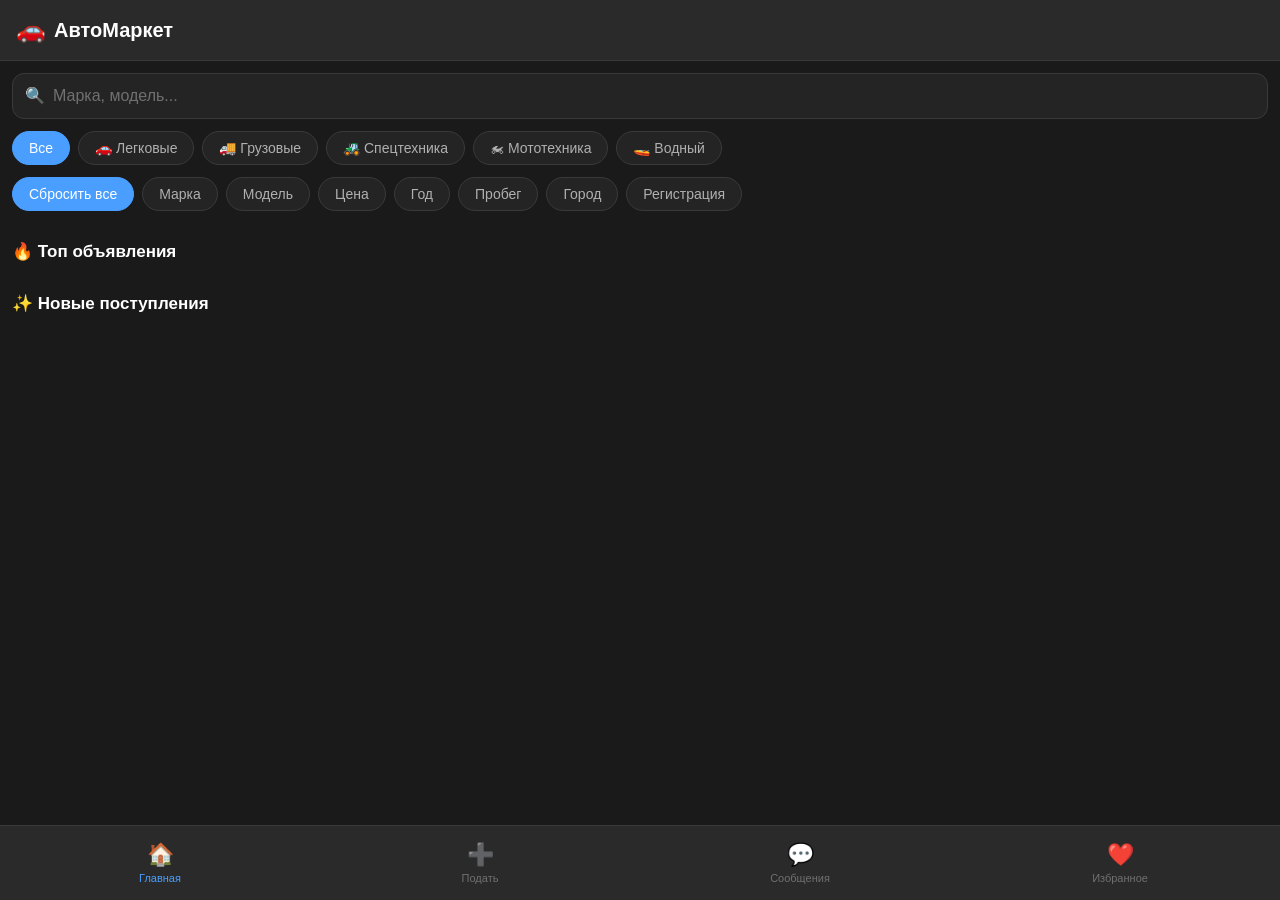
<file: index (7).html>
<!DOCTYPE html>
<html lang="ru">
<head>
<meta charset="UTF-8">
<meta name="viewport" content="width=device-width,initial-scale=1,maximum-scale=1,user-scalable=no">
<title>АвтоМаркет</title>
<link rel="stylesheet" href="styles.css">
</head>
<body>
<header class="header">
<span class="header-icon">🚗</span>
<h1 class="header-title">АвтоМаркет</h1>
</header>
<main class="main-content" id="mainPage">
<div class="search-box">
<span class="search-icon">🔍</span>
<input type="text" id="searchInput" class="search-input" placeholder="Марка, модель...">
</div>
<div class="categories-scroll">
<button class="category-chip active" data-category="all" onclick="selectCategory('all')">Все</button>
<button class="category-chip" data-category="car" onclick="selectCategory('car')">🚗 Легковые</button>
<button class="category-chip" data-category="truck" onclick="selectCategory('truck')">🚚 Грузовые</button>
<button class="category-chip" data-category="special" onclick="selectCategory('special')">🚜 Спецтехника</button>
<button class="category-chip" data-category="moto" onclick="selectCategory('moto')">🏍 Мототехника</button>
<button class="category-chip" data-category="water" onclick="selectCategory('water')">🚤 Водный</button>
</div>
<div class="filters-scroll">
<button class="filter-chip active" onclick="resetFilters()">Сбросить все</button>
<button class="filter-chip" id="brandFilter" onclick="openModal('brandModal')">Марка</button>
<button class="filter-chip" id="modelFilter" onclick="openModal('modelModal')">Модель</button>
<button class="filter-chip" id="priceFilter" onclick="openModal('priceModal')">Цена</button>
<button class="filter-chip" id="yearFilter" onclick="openModal('yearModal')">Год</button>
<button class="filter-chip" id="mileageFilter" onclick="openModal('mileageModal')">Пробег</button>
<button class="filter-chip" id="cityFilter" onclick="openModal('cityModal')">Город</button>
<button class="filter-chip" id="regFilter" onclick="openModal('regModal')">Регистрация</button>
</div>
<h2 class="section-title" onclick="toggleSection('top')">🔥 Топ объявления <span class="section-count" id="topCount"></span></h2>
<div id="topListings" class="listings-grid"></div>
<h2 class="section-title" onclick="toggleSection('new')">✨ Новые поступления <span class="section-count" id="newCount"></span></h2>
<div id="newListings" class="listings-grid"></div>
<h2 class="section-title" onclick="toggleSection('all')" style="display:none" id="allTitle">📋 Все объявления <span class="section-count" id="allCount"></span></h2>
<div id="allListings" class="listings-grid" style="display:none"></div>
</main>

<div id="brandModal" class="modal">
<div class="modal-content">
<h3>Выберите марку</h3>
<div class="brand-list" id="brandList"></div>
<div class="modal-buttons">
<button class="btn-secondary" onclick="closeModal('brandModal')">Отмена</button>
<button class="btn-primary" onclick="applyBrand()">Применить</button>
</div>
</div>
</div>

<div id="modelModal" class="modal">
<div class="modal-content">
<h3>Выберите модель</h3>
<div class="brand-list" id="modelList"></div>
<div class="modal-buttons">
<button class="btn-secondary" onclick="closeModal('modelModal')">Отмена</button>
<button class="btn-primary" onclick="applyModel()">Применить</button>
</div>
</div>
</div>

<div id="priceModal" class="modal">
<div class="modal-content">
<h3>Цена</h3>
<div class="currency-selector">
<button class="currency-btn active" onclick="setCurrency('$')">$ USD</button>
<button class="currency-btn" onclick="setCurrency('€')">€ EUR</button>
</div>
<div class="range-inputs">
<input type="number" id="priceFrom" placeholder="От">
<span>—</span>
<input type="number" id="priceTo" placeholder="До">
</div>
<div class="modal-buttons">
<button class="btn-secondary" onclick="closeModal('priceModal')">Отмена</button>
<button class="btn-primary" onclick="applyPrice()">Применить</button>
</div>
</div>
</div>

<div id="yearModal" class="modal">
<div class="modal-content">
<h3>Год выпуска</h3>
<div class="range-inputs">
<input type="number" id="yearFrom" placeholder="От" min="1990" max="2025">
<span>—</span>
<input type="number" id="yearTo" placeholder="До" min="1990" max="2025">
</div>
<div class="modal-buttons">
<button class="btn-secondary" onclick="closeModal('yearModal')">Отмена</button>
<button class="btn-primary" onclick="applyYear()">Применить</button>
</div>
</div>
</div>

<div id="mileageModal" class="modal">
<div class="modal-content">
<h3>Пробег (км)</h3>
<div class="range-inputs">
<input type="number" id="mileageFrom" placeholder="От">
<span>—</span>
<input type="number" id="mileageTo" placeholder="До">
</div>
<div class="modal-buttons">
<button class="btn-secondary" onclick="closeModal('mileageModal')">Отмена</button>
<button class="btn-primary" onclick="applyMileage()">Применить</button>
</div>
</div>
</div>

<div id="cityModal" class="modal">
<div class="modal-content">
<h3>Город</h3>
<select id="citySelect">
<option value="">Все города</option>
<optgroup label="ПМР">
<option value="Тирасполь">Тирасполь</option>
<option value="Рыбница">Рыбница</option>
<option value="Дубоссары">Дубоссары</option>
<option value="Каменка">Каменка</option>
<option value="Григориополь">Григориополь</option>
<option value="Слободзея">Слободзея</option>
<option value="Днестровск">Днестровск</option>
</optgroup>
<optgroup label="Молдова">
<option value="Кишинёв">Кишинёв</option>
<option value="Бельцы">Бельцы</option>
<option value="Бендеры">Бендеры</option>
<option value="Кагул">Кагул</option>
<option value="Унгены">Унгены</option>
</optgroup>
</select>
<div class="modal-buttons">
<button class="btn-secondary" onclick="closeModal('cityModal')">Отмена</button>
<button class="btn-primary" onclick="applyCity()">Применить</button>
</div>
</div>
</div>

<div id="regModal" class="modal">
<div class="modal-content">
<h3>Регистрация</h3>
<select id="regSelect">
<option value="">Все</option>
<option value="ПМР">ПМР</option>
<option value="Молдова">Молдова</option>
<option value="Другая">Другая</option>
</select>
<div class="modal-buttons">
<button class="btn-secondary" onclick="closeModal('regModal')">Отмена</button>
<button class="btn-primary" onclick="applyReg()">Применить</button>
</div>
</div>
</div>

<div id="addPage" class="add-page">
<div class="detail-header">
<button class="back-button" onclick="closePage('addPage')">← Назад</button>
</div>
<div class="add-content">
<h2 class="add-title">➕ Подать объявление</h2>
<form id="addForm" class="add-form" onsubmit="handleSubmit(event)">
<div class="form-group">
<label>Категория транспорта</label>
<select id="category" onchange="updateBrandSelect()" required>
<option value="">Выберите</option>
<option value="car">🚗 Легковой</option>
<option value="truck">🚚 Грузовой</option>
<option value="special">🚜 Спецтехника</option>
<option value="moto">🏍 Мототехника</option>
<option value="water">🚤 Водный</option>
</select>
</div>
<div class="form-group">
<label>Марка</label>
<select id="formBrand" onchange="updateModelSelect()" required>
<option value="">Сначала выберите категорию</option>
</select>
</div>
<div class="form-group">
<label>Модель</label>
<select id="formModel" required>
<option value="">Сначала выберите марку</option>
</select>
</div>
<div class="form-group">
<label>Год</label>
<input type="number" id="year" placeholder="2020" min="1990" max="2025" required>
</div>
<div class="form-group">
<label>Валюта</label>
<select id="currency" required>
<option value="$">Доллар ($)</option>
<option value="€">Евро (€)</option>
</select>
</div>
<div class="form-group">
<label>Цена</label>
<input type="number" id="price" placeholder="25000" required>
</div>
<div class="form-group">
<label>Пробег (км)</label>
<input type="number" id="mileage" placeholder="45000" required>
</div>
<div class="form-group">
<label>Двигатель</label>
<input type="text" id="engine" placeholder="2.5 л" required>
</div>
<div class="form-group">
<label>Коробка</label>
<select id="transmission" required>
<option value="">Выберите</option>
<option value="Автомат">Автомат</option>
<option value="Механика">Механика</option>
<option value="Робот">Робот</option>
<option value="Вариатор">Вариатор</option>
</select>
</div>
<div class="form-group">
<label>Топливо</label>
<select id="fuel" required>
<option value="">Выберите</option>
<option value="Бензин">Бензин</option>
<option value="Дизель">Дизель</option>
<option value="Электро">Электро</option>
<option value="Гибрид">Гибрид</option>
</select>
</div>
<div class="form-group">
<label>Регистрация</label>
<select id="registration" required>
<option value="">Выберите</option>
<option value="ПМР">ПМР</option>
<option value="Молдова">Молдова</option>
<option value="Другая">Другая</option>
</select>
</div>
<div class="form-group">
<label>Город</label>
<select id="city" required>
<option value="">Выберите</option>
<optgroup label="ПМР">
<option value="Тирасполь">Тирасполь</option>
<option value="Рыбница">Рыбница</option>
<option value="Дубоссары">Дубоссары</option>
<option value="Каменка">Каменка</option>
<option value="Григориополь">Григориополь</option>
<option value="Слободзея">Слободзея</option>
<option value="Днестровск">Днестровск</option>
</optgroup>
<optgroup label="Молдова">
<option value="Кишинёв">Кишинёв</option>
<option value="Бельцы">Бельцы</option>
<option value="Бендеры">Бендеры</option>
<option value="Кагул">Кагул</option>
<option value="Унгены">Унгены</option>
</optgroup>
</select>
</div>
<div class="form-group">
<label>Фото (до 6)</label>
<div class="file-upload">
<label for="photos" class="file-upload-btn">📷 Фото</label>
<input type="file" id="photos" accept="image/*" multiple onchange="handlePhotos(event)">
<div id="photoPreview" class="file-preview"></div>
</div>
</div>
<div class="form-group">
<label>Видео (1)</label>
<div class="file-upload">
<label for="video" class="file-upload-btn">🎥 Видео</label>
<input type="file" id="video" accept="video/*" onchange="handleVideo(event)">
<div id="videoPreview" class="file-preview"></div>
</div>
</div>
<div class="form-group">
<label>Описание</label>
<textarea id="description" placeholder="Расскажите о состоянии..." rows="4" required></textarea>
</div>
<button type="submit" class="submit-btn">Опубликовать</button>
</form>
</div>
</div>

<div id="detailPage" class="detail-page">
<div class="detail-header">
<button class="back-button" onclick="closePage('detailPage')">← Назад</button>
</div>
<div id="detailContent"></div>
</div>

<nav class="bottom-nav">
<button class="nav-button active" onclick="navigate('main')">
<span class="nav-icon">🏠</span>
<span class="nav-label">Главная</span>
</button>
<button class="nav-button" onclick="navigate('add')">
<span class="nav-icon">➕</span>
<span class="nav-label">Подать</span>
</button>
<button class="nav-button" onclick="navigate('messages')">
<span class="nav-icon">💬</span>
<span class="nav-label">Сообщения</span>
</button>
<button class="nav-button" onclick="navigate('favorites')">
<span class="nav-icon">❤️</span>
<span class="nav-label">Избранное</span>
</button>
</nav>

<script src="https://telegram.org/js/telegram-web-app.js"></script>
<script src="data.js"></script>
<script src="app.js"></script>
</body>
</html>
</file>
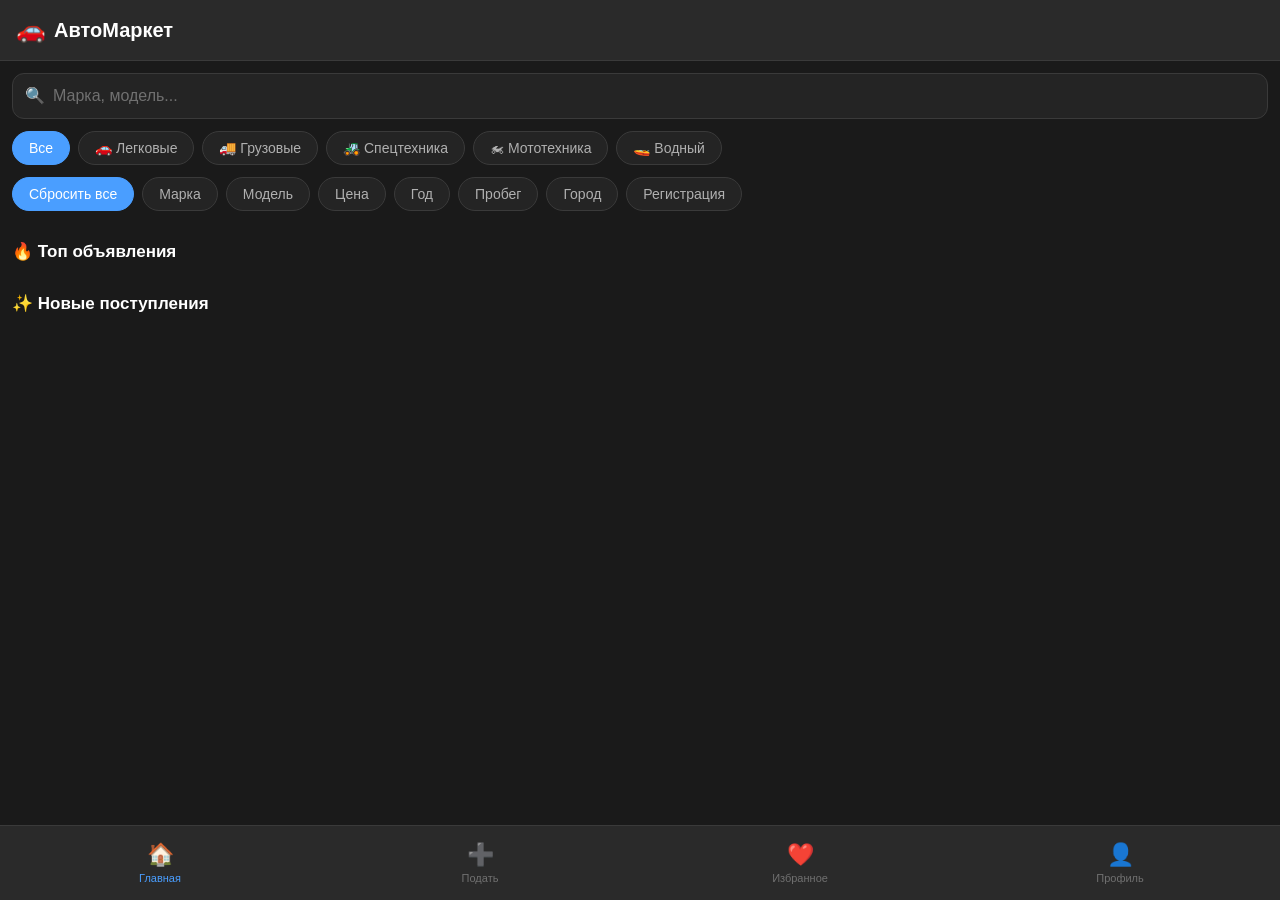
<file: index (8).html>
<!DOCTYPE html>
<html lang="ru">
<head>
<meta charset="UTF-8">
<meta name="viewport" content="width=device-width,initial-scale=1,maximum-scale=1,user-scalable=no">
<title>АвтоМаркет</title>
<link rel="stylesheet" href="styles.css">
</head>
<body>
<header class="header">
<span class="header-icon">🚗</span>
<h1 class="header-title">АвтоМаркет</h1>
</header>
<main class="main-content" id="mainPage">
<div class="search-box">
<span class="search-icon">🔍</span>
<input type="text" id="searchInput" class="search-input" placeholder="Марка, модель...">
</div>
<div class="categories-scroll">
<button class="category-chip active" data-category="all" onclick="selectCategory('all')">Все</button>
<button class="category-chip" data-category="car" onclick="selectCategory('car')">🚗 Легковые</button>
<button class="category-chip" data-category="truck" onclick="selectCategory('truck')">🚚 Грузовые</button>
<button class="category-chip" data-category="special" onclick="selectCategory('special')">🚜 Спецтехника</button>
<button class="category-chip" data-category="moto" onclick="selectCategory('moto')">🏍 Мототехника</button>
<button class="category-chip" data-category="water" onclick="selectCategory('water')">🚤 Водный</button>
</div>
<div class="filters-scroll">
<button class="filter-chip active" onclick="resetFilters()">Сбросить все</button>
<button class="filter-chip" id="brandFilter" onclick="openModal('brandModal')">Марка</button>
<button class="filter-chip" id="modelFilter" onclick="openModal('modelModal')">Модель</button>
<button class="filter-chip" id="priceFilter" onclick="openModal('priceModal')">Цена</button>
<button class="filter-chip" id="yearFilter" onclick="openModal('yearModal')">Год</button>
<button class="filter-chip" id="mileageFilter" onclick="openModal('mileageModal')">Пробег</button>
<button class="filter-chip" id="cityFilter" onclick="openModal('cityModal')">Город</button>
<button class="filter-chip" id="regFilter" onclick="openModal('regModal')">Регистрация</button>
</div>
<h2 class="section-title" onclick="toggleSection('top')">🔥 Топ объявления <span class="section-count" id="topCount"></span></h2>
<div id="topListings" class="listings-grid"></div>
<h2 class="section-title" onclick="toggleSection('new')">✨ Новые поступления <span class="section-count" id="newCount"></span></h2>
<div id="newListings" class="listings-grid"></div>
<h2 class="section-title" onclick="toggleSection('all')" style="display:none" id="allTitle">📋 Все объявления <span class="section-count" id="allCount"></span></h2>
<div id="allListings" class="listings-grid" style="display:none"></div>
</main>

<div id="brandModal" class="modal">
<div class="modal-content">
<h3>Выберите марку</h3>
<div class="brand-list" id="brandList"></div>
<div class="modal-buttons">
<button class="btn-secondary" onclick="closeModal('brandModal')">Отмена</button>
<button class="btn-primary" onclick="applyBrand()">Применить</button>
</div>
</div>
</div>

<div id="modelModal" class="modal">
<div class="modal-content">
<h3>Выберите модель</h3>
<div class="brand-list" id="modelList"></div>
<div class="modal-buttons">
<button class="btn-secondary" onclick="closeModal('modelModal')">Отмена</button>
<button class="btn-primary" onclick="applyModel()">Применить</button>
</div>
</div>
</div>

<div id="priceModal" class="modal">
<div class="modal-content">
<h3>Цена</h3>
<div class="currency-selector">
<button class="currency-btn active" onclick="setCurrency('$')">$ USD</button>
<button class="currency-btn" onclick="setCurrency('€')">€ EUR</button>
</div>
<div class="range-inputs">
<input type="number" id="priceFrom" placeholder="От">
<span>—</span>
<input type="number" id="priceTo" placeholder="До">
</div>
<div class="modal-buttons">
<button class="btn-secondary" onclick="closeModal('priceModal')">Отмена</button>
<button class="btn-primary" onclick="applyPrice()">Применить</button>
</div>
</div>
</div>

<div id="yearModal" class="modal">
<div class="modal-content">
<h3>Год выпуска</h3>
<div class="range-inputs">
<input type="number" id="yearFrom" placeholder="От" min="1990" max="2025">
<span>—</span>
<input type="number" id="yearTo" placeholder="До" min="1990" max="2025">
</div>
<div class="modal-buttons">
<button class="btn-secondary" onclick="closeModal('yearModal')">Отмена</button>
<button class="btn-primary" onclick="applyYear()">Применить</button>
</div>
</div>
</div>

<div id="mileageModal" class="modal">
<div class="modal-content">
<h3>Пробег (км)</h3>
<div class="range-inputs">
<input type="number" id="mileageFrom" placeholder="От">
<span>—</span>
<input type="number" id="mileageTo" placeholder="До">
</div>
<div class="modal-buttons">
<button class="btn-secondary" onclick="closeModal('mileageModal')">Отмена</button>
<button class="btn-primary" onclick="applyMileage()">Применить</button>
</div>
</div>
</div>

<div id="cityModal" class="modal">
<div class="modal-content">
<h3>Город</h3>
<select id="citySelect">
<option value="">Все города</option>
<optgroup label="ПМР">
<option value="Тирасполь">Тирасполь</option>
<option value="Рыбница">Рыбница</option>
<option value="Дубоссары">Дубоссары</option>
<option value="Каменка">Каменка</option>
<option value="Григориополь">Григориополь</option>
<option value="Слободзея">Слободзея</option>
<option value="Днестровск">Днестровск</option>
</optgroup>
<optgroup label="Молдова">
<option value="Кишинёв">Кишинёв</option>
<option value="Бельцы">Бельцы</option>
<option value="Бендеры">Бендеры</option>
<option value="Кагул">Кагул</option>
<option value="Унгены">Унгены</option>
</optgroup>
</select>
<div class="modal-buttons">
<button class="btn-secondary" onclick="closeModal('cityModal')">Отмена</button>
<button class="btn-primary" onclick="applyCity()">Применить</button>
</div>
</div>
</div>

<div id="regModal" class="modal">
<div class="modal-content">
<h3>Регистрация</h3>
<select id="regSelect">
<option value="">Все</option>
<option value="ПМР">ПМР</option>
<option value="Молдова">Молдова</option>
<option value="Другая">Другая</option>
</select>
<div class="modal-buttons">
<button class="btn-secondary" onclick="closeModal('regModal')">Отмена</button>
<button class="btn-primary" onclick="applyReg()">Применить</button>
</div>
</div>
</div>

<div id="formBrandModal" class="form-select-modal">
<div class="form-select-content">
<h3>Выберите марку</h3>
<div class="form-brand-grid" id="formBrandGrid"></div>
<div class="modal-buttons">
<button class="btn-secondary" onclick="closeFormBrandModal()">Отмена</button>
<button class="btn-primary" onclick="confirmFormBrand()">Применить</button>
</div>
</div>
</div>

<div id="formModelModal" class="form-select-modal">
<div class="form-select-content">
<h3>Выберите модель</h3>
<div class="form-brand-grid" id="formModelGrid"></div>
<div class="modal-buttons">
<button class="btn-secondary" onclick="closeFormModelModal()">Отмена</button>
<button class="btn-primary" onclick="confirmFormModel()">Применить</button>
</div>
</div>
</div>

<div id="addPage" class="add-page">
<div class="detail-header">
<button class="back-button" onclick="closePage('addPage')">← Назад</button>
</div>
<div class="add-content">
<h2 class="add-title">➕ Подать объявление</h2>
<form id="addForm" class="add-form" onsubmit="handleSubmit(event)">
<div class="form-group">
<label>Категория транспорта</label>
<select id="category" onchange="updateFormBrandOptions()" required>
<option value="">Выберите</option>
<option value="car">🚗 Легковой</option>
<option value="truck">🚚 Грузовой</option>
<option value="special">🚜 Спецтехника</option>
<option value="moto">🏍 Мототехника</option>
<option value="water">🚤 Водный</option>
</select>
</div>
<div class="form-group">
<label>Марка</label>
<div style="position:relative">
<input type="text" id="formBrandInput" placeholder="Выберите марку" readonly onclick="openFormBrandModal()" required style="cursor:pointer">
<input type="hidden" id="formBrand">
</div>
</div>
<div class="form-group">
<label>Модель</label>
<div style="position:relative">
<input type="text" id="formModelInput" placeholder="Сначала выберите марку" readonly onclick="openFormModelModal()" required style="cursor:pointer">
<input type="hidden" id="formModel">
</div>
</div>
<div class="form-group">
<label>Год</label>
<input type="number" id="year" placeholder="2020" min="1990" max="2025" required>
</div>
<div class="form-group">
<label>Валюта</label>
<select id="currency" required>
<option value="$">Доллар ($)</option>
<option value="€">Евро (€)</option>
</select>
</div>
<div class="form-group">
<label>Цена</label>
<input type="number" id="price" placeholder="25000" required>
</div>
<div class="form-group">
<label>Пробег (км)</label>
<input type="number" id="mileage" placeholder="45000" required>
</div>
<div class="form-group">
<label>Двигатель</label>
<input type="text" id="engine" placeholder="2.5 л" required>
</div>
<div class="form-group">
<label>Коробка</label>
<select id="transmission" required>
<option value="">Выберите</option>
<option value="Автомат">Автомат</option>
<option value="Механика">Механика</option>
<option value="Робот">Робот</option>
<option value="Вариатор">Вариатор</option>
</select>
</div>
<div class="form-group">
<label>Топливо</label>
<select id="fuel" required>
<option value="">Выберите</option>
<option value="Бензин">Бензин</option>
<option value="Дизель">Дизель</option>
<option value="Электро">Электро</option>
<option value="Гибрид">Гибрид</option>
</select>
</div>
<div class="form-group">
<label>Регистрация</label>
<select id="registration" required>
<option value="">Выберите</option>
<option value="ПМР">ПМР</option>
<option value="Молдова">Молдова</option>
<option value="Другая">Другая</option>
</select>
</div>
<div class="form-group">
<label>Город</label>
<select id="city" required>
<option value="">Выберите</option>
<optgroup label="ПМР">
<option value="Тирасполь">Тирасполь</option>
<option value="Рыбница">Рыбница</option>
<option value="Дубоссары">Дубоссары</option>
<option value="Каменка">Каменка</option>
<option value="Григориополь">Григориополь</option>
<option value="Слободзея">Слободзея</option>
<option value="Днестровск">Днестровск</option>
</optgroup>
<optgroup label="Молдова">
<option value="Кишинёв">Кишинёв</option>
<option value="Бельцы">Бельцы</option>
<option value="Бендеры">Бендеры</option>
<option value="Кагул">Кагул</option>
<option value="Унгены">Унгены</option>
</optgroup>
</select>
</div>
<div class="form-group">
<label>Фото (до 6)</label>
<div class="file-upload">
<label for="photos" class="file-upload-btn">📷 Фото</label>
<input type="file" id="photos" accept="image/*" multiple onchange="handlePhotos(event)">
<div id="photoPreview" class="file-preview"></div>
</div>
</div>
<div class="form-group">
<label>Видео (1)</label>
<div class="file-upload">
<label for="video" class="file-upload-btn">🎥 Видео</label>
<input type="file" id="video" accept="video/*" onchange="handleVideo(event)">
<div id="videoPreview" class="file-preview"></div>
</div>
</div>
<div class="form-group">
<label>Описание</label>
<textarea id="description" placeholder="Расскажите о состоянии..." rows="4" required></textarea>
</div>
<button type="submit" class="submit-btn">Опубликовать</button>
</form>
</div>
</div>

<div id="detailPage" class="detail-page">
<div class="detail-header">
<button class="back-button" onclick="closePage('detailPage')">← Назад</button>
</div>
<div id="detailContent"></div>
</div>

<div id="profilePage" class="profile-page">
<div class="detail-header">
<button class="back-button" onclick="closePage('profilePage')">← Назад</button>
</div>
<div class="profile-header">
<div class="profile-avatar" id="profileAvatar">👤</div>
<div class="profile-name" id="profileName">Пользователь</div>
<div class="profile-id" id="profileId">ID: ...</div>
</div>
<div class="profile-stats">
<div class="profile-stat">
<div class="profile-stat-value" id="statListings">0</div>
<div class="profile-stat-label">Объявлений</div>
</div>
<div class="profile-stat">
<div class="profile-stat-value" id="statViews">0</div>
<div class="profile-stat-label">Просмотров</div>
</div>
<div class="profile-stat">
<div class="profile-stat-value" id="statRating">0.0</div>
<div class="profile-stat-label">Рейтинг</div>
</div>
</div>

<div class="balance-card">
<div class="balance-label">Баланс кошелька</div>
<div class="balance-value" id="balanceValue">0 $</div>
<div class="balance-actions">
<button class="balance-btn" onclick="topUpBalance()">➕ Пополнить</button>
<button class="balance-btn" onclick="withdrawBalance()">💸 Вывести</button>
</div>
</div>

<div class="profile-content">
<div class="profile-section">
<div class="profile-section-header">Личная информация</div>
<div class="profile-item" onclick="editField('name')">
<span class="profile-item-icon">👤</span>
<div class="profile-item-content">
<div class="profile-item-label">Имя</div>
<div class="profile-item-value editable" id="profileNameField">Не указано</div>
</div>
<span class="profile-item-arrow">›</span>
</div>
<div class="profile-item" onclick="editField('phone')">
<span class="profile-item-icon">📱</span>
<div class="profile-item-content">
<div class="profile-item-label">Телефон</div>
<div class="profile-item-value editable" id="profilePhoneField">Не указан</div>
</div>
<span class="profile-item-arrow">›</span>
</div>
<div class="profile-item" onclick="editField('email')">
<span class="profile-item-icon">✉️</span>
<div class="profile-item-content">
<div class="profile-item-label">Email</div>
<div class="profile-item-value editable" id="profileEmailField">Не указан</div>
</div>
<span class="profile-item-arrow">›</span>
</div>
<div class="profile-item" onclick="editField('city')">
<span class="profile-item-icon">📍</span>
<div class="profile-item-content">
<div class="profile-item-label">Город</div>
<div class="profile-item-value editable" id="profileCityField">Не указан</div>
</div>
<span class="profile-item-arrow">›</span>
</div>
</div>

<div class="profile-section">
<div class="profile-section-header">Мои объявления</div>
<div id="myListingsContainer"></div>
</div>

<div class="profile-section">
<div class="profile-section-header">Статистика</div>
<div class="profile-item">
<span class="profile-item-icon">📅</span>
<div class="profile-item-content">
<div class="profile-item-label">Дата регистрации</div>
<div class="profile-item-value" id="profileRegDate">...</div>
</div>
</div>
<div class="profile-item">
<span class="profile-item-icon">👁</span>
<div class="profile-item-content">
<div class="profile-item-label">Всего просмотров</div>
<div class="profile-item-value" id="profileTotalViews">0</div>
</div>
</div>
<div class="profile-item">
<span class="profile-item-icon">⭐</span>
<div class="profile-item-content">
<div class="profile-item-label">Средний рейтинг</div>
<div class="profile-item-value" id="profileAvgRating">0.0</div>
</div>
</div>
</div>
</div>
</div>

<div id="editProfileModal" class="edit-profile-modal">
<div class="edit-profile-content">
<h3 id="editFieldTitle">Редактировать</h3>
<input type="text" id="editFieldInput" placeholder="Введите значение">
<div class="modal-buttons">
<button class="btn-secondary" onclick="closeEditModal()">Отмена</button>
<button class="btn-primary" onclick="saveField()">Сохранить</button>
</div>
</div>
</div>

<nav class="bottom-nav">
<button class="nav-button active" onclick="navigate('main')">
<span class="nav-icon">🏠</span>
<span class="nav-label">Главная</span>
</button>
<button class="nav-button" onclick="navigate('add')">
<span class="nav-icon">➕</span>
<span class="nav-label">Подать</span>
</button>
<button class="nav-button" onclick="navigate('favorites')">
<span class="nav-icon">❤️</span>
<span class="nav-label">Избранное</span>
</button>
<button class="nav-button" onclick="navigate('profile')">
<span class="nav-icon">👤</span>
<span class="nav-label">Профиль</span>
</button>
</nav>

<script src="https://telegram.org/js/telegram-web-app.js"></script>
<script src="data.js"></script>
<script src="app.js"></script>
</body>
</html>
</file>
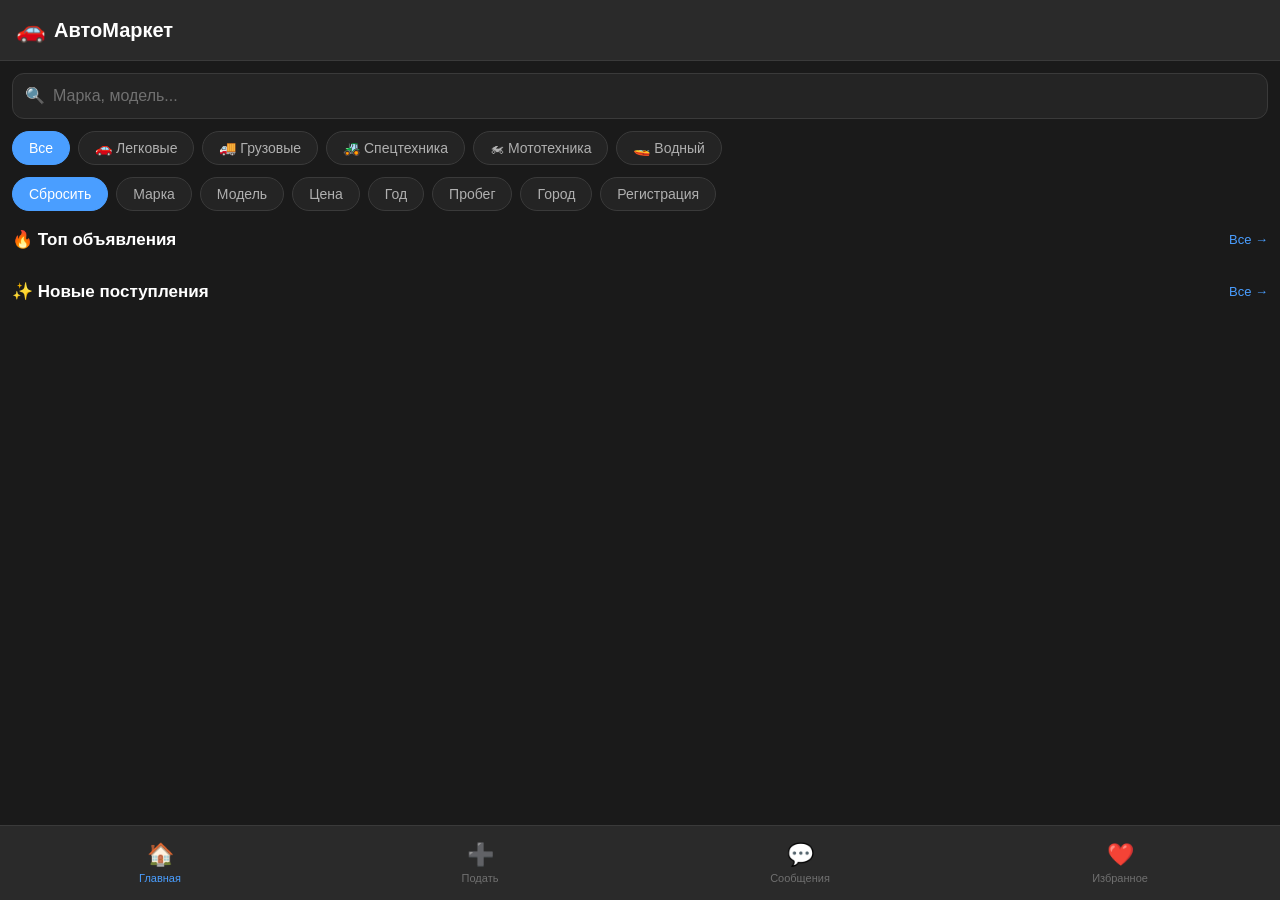
<file: index_MODIFIED_READY.html>
<!DOCTYPE html>
<html lang="ru">
<head>
<meta charset="UTF-8">
<meta name="viewport" content="width=device-width,initial-scale=1,maximum-scale=1,user-scalable=no">
<title>АвтоМаркет</title>
<style>
*{margin:0;padding:0;box-sizing:border-box}
:root{--bg:#1a1a1a;--bg2:#2a2a2a;--card:#242424;--text:#fff;--text2:#b0b0b0;--hint:#707070;--primary:#4a9eff;--border:#3a3a3a}
body{font-family:-apple-system,BlinkMacSystemFont,'Segoe UI',Roboto,Arial,sans-serif;background:var(--bg);color:var(--text);line-height:1.5;padding-bottom:70px}
.header{position:sticky;top:0;background:var(--bg2);border-bottom:1px solid var(--border);padding:12px 16px;z-index:100;display:flex;align-items:center;gap:8px}
.header-icon{font-size:24px}
.header-title{font-size:20px;font-weight:600}
.main-content{padding:12px 8px 80px}
.search-box{display:flex;align-items:center;background:var(--card);border:1px solid var(--border);border-radius:12px;padding:10px 12px;gap:8px;margin:0 4px 12px}
.search-input{flex:1;border:none;background:transparent;font-size:16px;outline:none;color:var(--text)}
.search-input::placeholder{color:var(--hint)}
.categories-scroll,.filters-scroll{display:flex;gap:8px;overflow-x:auto;margin-bottom:12px;padding:0 4px;-webkit-overflow-scrolling:touch}
.categories-scroll::-webkit-scrollbar,.filters-scroll::-webkit-scrollbar{display:none}
.category-chip,.filter-chip{flex-shrink:0;padding:8px 16px;border-radius:20px;border:1px solid var(--border);background:var(--card);color:var(--text2);font-size:14px;font-weight:500;cursor:pointer;white-space:nowrap}
.category-chip.active,.filter-chip.active{background:var(--primary);color:#fff;border-color:var(--primary)}
.section-header{display:flex;justify-content:space-between;align-items:center;margin:16px 4px 10px;cursor:pointer}
.section-header:hover .section-title{color:var(--primary)}
.section-title{font-size:17px;font-weight:600}
.section-view-all{font-size:13px;color:var(--primary);font-weight:500}
.listings-grid{display:grid;grid-template-columns:repeat(2,1fr);gap:8px}
.car-card{background:var(--card);border:1px solid var(--border);border-radius:10px;overflow:hidden;cursor:pointer}
.car-card:active{transform:scale(.98)}
.car-image{width:100%;height:140px;background:var(--bg2);display:flex;align-items:center;justify-content:center;font-size:50px;position:relative}
.car-gallery{width:100%;height:140px;position:relative;overflow:hidden;background:var(--bg2)}
.car-gallery img{width:100%;height:100%;object-fit:cover}
.gallery-dots{position:absolute;bottom:6px;left:50%;transform:translateX(-50%);display:flex;gap:4px;z-index:2}
.gallery-dot{width:5px;height:5px;border-radius:50%;background:rgba(255,255,255,.5)}
.gallery-dot.active{background:#fff}
.gallery-arrows{position:absolute;top:50%;width:100%;display:flex;justify-content:space-between;padding:0 8px;transform:translateY(-50%);z-index:3;pointer-events:none}
.gallery-arrow{width:24px;height:24px;border-radius:50%;background:rgba(0,0,0,.7);color:#fff;border:none;cursor:pointer;font-size:14px;display:flex;align-items:center;justify-content:center;pointer-events:all}
.category-badge{position:absolute;top:8px;left:8px;background:rgba(0,0,0,.7);color:#fff;padding:4px 8px;border-radius:6px;font-size:10px;font-weight:500}
.car-info{padding:8px}
.car-title{font-size:13px;font-weight:600;margin-bottom:4px;overflow:hidden;text-overflow:ellipsis;white-space:nowrap}
.car-price{font-size:16px;font-weight:700;color:var(--primary);margin-bottom:6px}
.car-specs{display:flex;flex-wrap:wrap;gap:6px;font-size:11px;color:var(--text2);margin-bottom:4px}
.car-location{font-size:11px;color:var(--text2)}
.car-registration{font-size:10px;color:var(--primary);font-weight:500;margin-top:4px}
.car-date{font-size:10px;color:var(--hint);margin-top:4px}
.detail-page,.add-page,.list-page{position:fixed;top:0;left:0;width:100%;height:100%;background:var(--bg);z-index:200;overflow-y:auto;transform:translateX(100%);transition:transform .3s}
.detail-page.show,.add-page.show,.list-page.show{transform:translateX(0)}
.detail-header{position:sticky;top:0;background:var(--bg2);border-bottom:1px solid var(--border);padding:12px 16px;z-index:10}
.back-button{background:none;border:none;font-size:16px;color:var(--primary);cursor:pointer;padding:8px 0;font-weight:500}
.detail-gallery{width:100%;height:300px;background:var(--bg2);display:flex;align-items:center;justify-content:center;font-size:150px;position:relative;overflow:hidden}
.detail-gallery img{width:100%;height:100%;object-fit:cover;display:none}
.detail-gallery img.active{display:block}
.detail-gallery-arrows{position:absolute;top:50%;width:100%;display:flex;justify-content:space-between;padding:0 12px;transform:translateY(-50%)}
.detail-gallery-arrow{width:36px;height:36px;border-radius:50%;background:rgba(0,0,0,.7);color:#fff;border:none;cursor:pointer;font-size:18px;display:flex;align-items:center;justify-content:center}
.detail-info{padding:16px}
.detail-title{font-size:22px;font-weight:700;margin-bottom:8px}
.detail-date{font-size:13px;color:var(--text2);margin-bottom:12px}
.detail-price{font-size:26px;font-weight:700;color:var(--primary);margin-bottom:20px}
.detail-section{margin-bottom:20px;padding-bottom:20px;border-bottom:1px solid var(--border)}
.detail-section-title{font-size:16px;font-weight:600;margin-bottom:12px}
.detail-specs{display:grid;grid-template-columns:repeat(2,1fr);gap:12px}
.detail-spec-item{display:flex;flex-direction:column;gap:4px}
.detail-spec-label{font-size:13px;color:var(--text2)}
.detail-spec-value{font-size:15px;font-weight:500}
.detail-contact-btn{width:100%;padding:16px;background:var(--primary);color:#fff;border:none;border-radius:12px;font-size:16px;font-weight:600;cursor:pointer}
.add-content,.list-content{padding:16px 16px 80px}
.add-title,.list-title{font-size:22px;font-weight:700;margin-bottom:20px}
.add-form{display:flex;flex-direction:column;gap:16px}
.form-group{display:flex;flex-direction:column;gap:8px}
.form-group label{font-size:14px;font-weight:500}
.form-group input,.form-group select,.form-group textarea{padding:12px;border:1px solid var(--border);border-radius:8px;font-size:16px;font-family:inherit;background:var(--card);color:var(--text)}
.form-group textarea{resize:vertical;min-height:100px}
.file-upload{display:flex;flex-direction:column;gap:12px}
.file-upload-btn{padding:12px;border:2px dashed var(--border);border-radius:8px;background:var(--card);cursor:pointer;text-align:center;color:var(--text2)}
.file-upload input{display:none}
.file-preview{display:grid;grid-template-columns:repeat(3,1fr);gap:8px}
.file-preview-item{position:relative;width:100%;padding-top:100%;border-radius:8px;overflow:hidden;background:var(--bg2)}
.file-preview-item img,.file-preview-item video{position:absolute;top:0;left:0;width:100%;height:100%;object-fit:cover}
.file-preview-remove{position:absolute;top:4px;right:4px;width:24px;height:24px;border-radius:50%;background:rgba(0,0,0,.8);color:#fff;border:none;cursor:pointer;font-size:16px;display:flex;align-items:center;justify-content:center}
.submit-btn{padding:16px;background:var(--primary);color:#fff;border:none;border-radius:12px;font-size:16px;font-weight:600;cursor:pointer;margin-top:8px}
.bottom-nav{position:fixed;bottom:0;left:0;width:100%;background:var(--bg2);border-top:1px solid var(--border);display:flex;justify-content:space-around;padding:8px 0;z-index:100}
.nav-button{flex:1;display:flex;flex-direction:column;align-items:center;gap:4px;padding:8px;background:none;border:none;cursor:pointer;color:var(--hint)}
.nav-button.active{color:var(--primary)}
.nav-icon{font-size:22px}
.nav-label{font-size:11px;font-weight:500}
.modal{display:none;position:fixed;top:0;left:0;width:100%;height:100%;background:rgba(0,0,0,.8);z-index:1000;align-items:center;justify-content:center}
.modal.show{display:flex}
.modal-content{background:var(--bg2);border-radius:12px;padding:24px;margin:16px;max-width:400px;width:100%;max-height:80vh;overflow-y:auto}
.modal-content h3{margin-bottom:16px;font-size:18px;font-weight:600}
.modal-content input,.modal-content select{width:100%;padding:12px;border:1px solid var(--border);border-radius:8px;font-size:16px;margin-bottom:16px;background:var(--card);color:var(--text)}
.range-inputs{display:grid;grid-template-columns:1fr auto 1fr;gap:8px;align-items:center;margin-bottom:16px}
.range-inputs span{text-align:center;color:var(--text2)}
.modal-buttons{display:flex;gap:8px}
.btn-primary,.btn-secondary{flex:1;padding:12px;border-radius:8px;border:none;font-size:16px;font-weight:500;cursor:pointer}
.btn-primary{background:var(--primary);color:#fff}
.btn-secondary{background:var(--card);color:var(--text)}
.empty-state{text-align:center;padding:40px 20px;color:var(--hint);grid-column:1/-1}
.empty-state-icon{font-size:48px;margin-bottom:12px}
.currency-selector{display:flex;gap:8px;margin-bottom:12px}
.currency-btn{flex:1;padding:8px;border:1px solid var(--border);border-radius:8px;background:var(--card);color:var(--text2);cursor:pointer;font-size:14px}
.currency-btn.active{background:var(--primary);color:#fff;border-color:var(--primary)}
</style>
</head>
<body>
<header class="header">
<span class="header-icon">🚗</span>
<h1 class="header-title">АвтоМаркет</h1>
</header>
<main class="main-content" id="mainPage">
<div class="search-box">
<span class="search-icon">🔍</span>
<input type="text" id="searchInput" class="search-input" placeholder="Марка, модель...">
</div>
<div class="categories-scroll">
<button class="category-chip active" data-category="all" onclick="selectCategory('all')">Все</button>
<button class="category-chip" data-category="car" onclick="selectCategory('car')">🚗 Легковые</button>
<button class="category-chip" data-category="truck" onclick="selectCategory('truck')">🚚 Грузовые</button>
<button class="category-chip" data-category="special" onclick="selectCategory('special')">🚜 Спецтехника</button>
<button class="category-chip" data-category="moto" onclick="selectCategory('moto')">🏍 Мототехника</button>
<button class="category-chip" data-category="water" onclick="selectCategory('water')">🚤 Водный</button>
</div>
<div class="filters-scroll">
<button class="filter-chip active" onclick="resetFilters()">Сбросить</button>
<button class="filter-chip" id="brandFilter" onclick="openModal('brandModal')">Марка</button>
<button class="filter-chip" id="modelFilter" onclick="openModal('modelModal')">Модель</button>
<button class="filter-chip" id="priceFilter" onclick="openModal('priceModal')">Цена</button>
<button class="filter-chip" id="yearFilter" onclick="openModal('yearModal')">Год</button>
<button class="filter-chip" id="mileageFilter" onclick="openModal('mileageModal')">Пробег</button>
<button class="filter-chip" id="cityFilter" onclick="openModal('cityModal')">Город</button>
<button class="filter-chip" id="regFilter" onclick="openModal('regModal')">Регистрация</button>
</div>
<div id="brandModal" class="modal">
<div class="modal-content">
<h3>Марка</h3>
<select id="brandSelect"></select>
<div class="modal-buttons">
<button class="btn-secondary" onclick="closeModal('brandModal')">Отмена</button>
<button class="btn-primary" onclick="applyBrand()">Применить</button>
</div>
</div>
</div>
<div id="modelModal" class="modal">
<div class="modal-content">
<h3>Модель</h3>
<select id="modelSelect"></select>
<div class="modal-buttons">
<button class="btn-secondary" onclick="closeModal('modelModal')">Отмена</button>
<button class="btn-primary" onclick="applyModel()">Применить</button>
</div>
</div>
</div>
<div id="priceModal" class="modal">
<div class="modal-content">
<h3>Цена</h3>
<div class="currency-selector">
<button class="currency-btn active" onclick="setCurrency('$')">$ USD</button>
<button class="currency-btn" onclick="setCurrency('€')">€ EUR</button>
</div>
<div class="range-inputs">
<input type="number" id="priceFrom" placeholder="От">
<span>—</span>
<input type="number" id="priceTo" placeholder="До">
</div>
<div class="modal-buttons">
<button class="btn-secondary" onclick="closeModal('priceModal')">Отмена</button>
<button class="btn-primary" onclick="applyPrice()">Применить</button>
</div>
</div>
</div>
<div id="yearModal" class="modal">
<div class="modal-content">
<h3>Год выпуска</h3>
<div class="range-inputs">
<input type="number" id="yearFrom" placeholder="От" min="1990" max="2025">
<span>—</span>
<input type="number" id="yearTo" placeholder="До" min="1990" max="2025">
</div>
<div class="modal-buttons">
<button class="btn-secondary" onclick="closeModal('yearModal')">Отмена</button>
<button class="btn-primary" onclick="applyYear()">Применить</button>
</div>
</div>
</div>
<div id="mileageModal" class="modal">
<div class="modal-content">
<h3>Пробег (км)</h3>
<div class="range-inputs">
<input type="number" id="mileageFrom" placeholder="От">
<span>—</span>
<input type="number" id="mileageTo" placeholder="До">
</div>
<div class="modal-buttons">
<button class="btn-secondary" onclick="closeModal('mileageModal')">Отмена</button>
<button class="btn-primary" onclick="applyMileage()">Применить</button>
</div>
</div>
</div>
<div id="cityModal" class="modal">
<div class="modal-content">
<h3>Город</h3>
<select id="citySelect">
<option value="">Все города</option>
<optgroup label="ПМР">
<option value="Тирасполь">Тирасполь</option>
<option value="Рыбница">Рыбница</option>
<option value="Дубоссары">Дубоссары</option>
<option value="Каменка">Каменка</option>
<option value="Григориополь">Григориополь</option>
<option value="Слободзея">Слободзея</option>
<option value="Днестровск">Днестровск</option>
</optgroup>
<optgroup label="Молдова">
<option value="Кишинёв">Кишинёв</option>
<option value="Бельцы">Бельцы</option>
<option value="Бендеры">Бендеры</option>
<option value="Кагул">Кагул</option>
<option value="Унгены">Унгены</option>
</optgroup>
</select>
<div class="modal-buttons">
<button class="btn-secondary" onclick="closeModal('cityModal')">Отмена</button>
<button class="btn-primary" onclick="applyCity()">Применить</button>
</div>
</div>
</div>
<div id="regModal" class="modal">
<div class="modal-content">
<h3>Регистрация</h3>
<select id="regSelect">
<option value="">Все</option>
<option value="ПМР">ПМР</option>
<option value="Молдова">Молдова</option>
<option value="Другая">Другая</option>
</select>
<div class="modal-buttons">
<button class="btn-secondary" onclick="closeModal('regModal')">Отмена</button>
<button class="btn-primary" onclick="applyReg()">Применить</button>
</div>
</div>
</div>
<div class="section-header" onclick="showFullList('top')">
<h2 class="section-title">🔥 Топ объявления</h2>
<span class="section-view-all">Все →</span>
</div>
<div id="topListings" class="listings-grid"></div>
<div class="section-header" onclick="showFullList('new')">
<h2 class="section-title">✨ Новые поступления</h2>
<span class="section-view-all">Все →</span>
</div>
<div id="newListings" class="listings-grid"></div>
</main>
<div id="listPage" class="list-page">
<div class="detail-header">
<button class="back-button" onclick="closePage('listPage')">← Назад</button>
</div>
<div class="list-content">
<h2 class="list-title" id="listPageTitle"></h2>
<div id="listPageContent" class="listings-grid"></div>
</div>
</div>
<div id="addPage" class="add-page">
<div class="detail-header">
<button class="back-button" onclick="closePage('addPage')">← Назад</button>
</div>
<div class="add-content">
<h2 class="add-title">➕ Подать объявление</h2>
<form id="addForm" class="add-form" onsubmit="handleSubmit(event)">
<div class="form-group">
<label>Категория транспорта</label>
<select id="category" required>
<option value="">Выберите</option>
<option value="car">🚗 Легковой</option>
<option value="truck">🚚 Грузовой</option>
<option value="special">🚜 Спецтехника</option>
<option value="moto">🏍 Мототехника</option>
<option value="water">🚤 Водный</option>
</select>
</div>
<div class="form-group">
<label>Марка</label>
<input type="text" id="brand" placeholder="Toyota" required>
</div>
<div class="form-group">
<label>Модель</label>
<input type="text" id="model" placeholder="Camry" required>
</div>
<div class="form-group">
<label>Год</label>
<input type="number" id="year" placeholder="2020" min="1990" max="2025" required>
</div>
<div class="form-group">
<label>Валюта</label>
<select id="currency" required>
<option value="$">Доллар ($)</option>
<option value="€">Евро (€)</option>
</select>
</div>
<div class="form-group">
<label>Цена</label>
<input type="number" id="price" placeholder="25000" required>
</div>
<div class="form-group">
<label>Пробег (км)</label>
<input type="number" id="mileage" placeholder="45000" required>
</div>
<div class="form-group">
<label>Двигатель</label>
<input type="text" id="engine" placeholder="2.5 л" required>
</div>
<div class="form-group">
<label>Коробка</label>
<select id="transmission" required>
<option value="">Выберите</option>
<option value="Автомат">Автомат</option>
<option value="Механика">Механика</option>
<option value="Робот">Робот</option>
<option value="Вариатор">Вариатор</option>
</select>
</div>
<div class="form-group">
<label>Топливо</label>
<select id="fuel" required>
<option value="">Выберите</option>
<option value="Бензин">Бензин</option>
<option value="Дизель">Дизель</option>
<option value="Электро">Электро</option>
<option value="Гибрид">Гибрид</option>
</select>
</div>
<div class="form-group">
<label>Регистрация</label>
<select id="registration" required>
<option value="">Выберите</option>
<option value="ПМР">ПМР</option>
<option value="Молдова">Молдова</option>
<option value="Другая">Другая</option>
</select>
</div>
<div class="form-group">
<label>Город</label>
<select id="city" required>
<option value="">Выберите</option>
<optgroup label="ПМР">
<option value="Тирасполь">Тирасполь</option>
<option value="Рыбница">Рыбница</option>
<option value="Дубоссары">Дубоссары</option>
<option value="Каменка">Каменка</option>
<option value="Григориополь">Григориополь</option>
<option value="Слободзея">Слободзея</option>
<option value="Днестровск">Днестровск</option>
</optgroup>
<optgroup label="Молдова">
<option value="Кишинёв">Кишинёв</option>
<option value="Бельцы">Бельцы</option>
<option value="Бендеры">Бендеры</option>
<option value="Кагул">Кагул</option>
<option value="Унгены">Унгены</option>
</optgroup>
</select>
</div>
<div class="form-group">
<label>Фото (до 6)</label>
<div class="file-upload">
<label for="photos" class="file-upload-btn">📷 Фото</label>
<input type="file" id="photos" accept="image/*" multiple onchange="handlePhotos(event)">
<div id="photoPreview" class="file-preview"></div>
</div>
</div>
<div class="form-group">
<label>Видео (1)</label>
<div class="file-upload">
<label for="video" class="file-upload-btn">🎥 Видео</label>
<input type="file" id="video" accept="video/*" onchange="handleVideo(event)">
<div id="videoPreview" class="file-preview"></div>
</div>
</div>
<div class="form-group">
<label>Описание</label>
<textarea id="description" placeholder="Расскажите о состоянии..." rows="4" required></textarea>
</div>
<button type="submit" class="submit-btn">Опубликовать</button>
</form>
</div>
</div>
<div id="detailPage" class="detail-page">
<div class="detail-header">
<button class="back-button" onclick="closePage('detailPage')">← Назад</button>
</div>
<div id="detailContent"></div>
</div>
<nav class="bottom-nav">
<button class="nav-button active" onclick="navigate('main')">
<span class="nav-icon">🏠</span>
<span class="nav-label">Главная</span>
</button>
<button class="nav-button" onclick="navigate('add')">
<span class="nav-icon">➕</span>
<span class="nav-label">Подать</span>
</button>
<button class="nav-button" onclick="navigate('messages')">
<span class="nav-icon">💬</span>
<span class="nav-label">Сообщения</span>
</button>
<button class="nav-button" onclick="navigate('favorites')">
<span class="nav-icon">❤️</span>
<span class="nav-label">Избранное</span>
</button>
</nav>
<script src="https://telegram.org/js/telegram-web-app.js"></script>
<script>
let tg=window.Telegram.WebApp;tg.ready();tg.expand();
let selectedCurrency='$',uploadedPhotos=[],uploadedVideo=null,currentGalleryIndex={};
const categoryNames={car:'🚗 Легковой',truck:'🚚 Грузовой',special:'🚜 Спецтехника',moto:'🏍 Мототехника',water:'🚤 Водный'};
const monthNames=['янв','фев','мар','апр','мая','июн','июл','авг','сен','окт','ноя','дек'];

function daysAgo(d){return Math.floor((Date.now()-d)/86400000)}
function formatDate(d){const date=new Date(d);const day=date.getDate();const month=monthNames[date.getMonth()];const year=date.getFullYear();const hours=String(date.getHours()).padStart(2,'0');const minutes=String(date.getMinutes()).padStart(2,'0');return`${day} ${month} ${year} ${hours}:${minutes}`}

let cars=[
{id:1,category:'car',brand:'Toyota',model:'Camry',year:2020,price:25000,currency:'$',mileage:45000,engine:'2.5 л',transmission:'Автомат',fuel:'Бензин',city:'Тирасполь',registration:'ПМР',description:'Отличное состояние',photos:['https://images.unsplash.com/photo-1621007947382-bb3c3994e3fb?w=400','https://images.unsplash.com/photo-1549317661-bd32c8ce0db2?w=400'],datePosted:Date.now()-86400000*5,isTop:true},
{id:2,category:'car',brand:'BMW',model:'X5',year:2019,price:42000,currency:'$',mileage:62000,engine:'3.0 л',transmission:'Автомат',fuel:'Дизель',city:'Кишинёв',registration:'Молдова',description:'Полный привод',photos:['https://images.unsplash.com/photo-1555215695-3004980ad54e?w=400'],datePosted:Date.now()-86400000*7,isTop:true},
{id:3,category:'car',brand:'Mercedes',model:'E-Class',year:2021,price:58000,currency:'€',mileage:28000,engine:'2.0 л',transmission:'Автомат',fuel:'Бензин',city:'Тирасполь',registration:'ПМР',description:'AMG пакет',photos:['https://images.unsplash.com/photo-1618843479313-40f8afb4b4d8?w=400'],datePosted:Date.now()-86400000*1,isTop:true},
{id:4,category:'car',brand:'Hyundai',model:'Solaris',year:2022,price:13500,currency:'$',mileage:15000,engine:'1.6 л',transmission:'Автомат',fuel:'Бензин',city:'Рыбница',registration:'ПМР',description:'Новый',photos:[],datePosted:Date.now()-86400000*2},
{id:5,category:'truck',brand:'Mercedes',model:'Actros',year:2018,price:75000,currency:'€',mileage:280000,engine:'12.8 л',transmission:'Автомат',fuel:'Дизель',city:'Тирасполь',registration:'ПМР',description:'Грузовик',photos:[],datePosted:Date.now()-86400000*1},
{id:6,category:'moto',brand:'Harley',model:'Sportster',year:2020,price:15000,currency:'$',mileage:8000,engine:'1.2 л',transmission:'Механика',fuel:'Бензин',city:'Кишинёв',registration:'Молдова',description:'Мотоцикл',photos:[],datePosted:Date.now()-86400000*2},
{id:7,category:'special',brand:'Caterpillar',model:'320D',year:2017,price:95000,currency:'$',mileage:4500,engine:'4.4 л',transmission:'Гидравлика',fuel:'Дизель',city:'Рыбница',registration:'ПМР',description:'Экскаватор',photos:[],datePosted:Date.now()-86400000*4},
{id:8,category:'water',brand:'Yamaha',model:'VX',year:2021,price:18000,currency:'$',mileage:150,engine:'1.8 л',transmission:'Авто',fuel:'Бензин',city:'Днестровск',registration:'ПМР',description:'Гидроцикл',photos:[],datePosted:Date.now()-86400000*1},
{id:9,category:'car',brand:'Audi',model:'A4',year:2020,price:35000,currency:'€',mileage:42000,engine:'2.0 л',transmission:'Автомат',fuel:'Бензин',city:'Тирасполь',registration:'ПМР',description:'Полная комплектация',photos:[],datePosted:Date.now()-86400000*3,isTop:true},
{id:10,category:'car',brand:'Volkswagen',model:'Polo',year:2019,price:11500,currency:'$',mileage:68000,engine:'1.6 л',transmission:'Механика',fuel:'Бензин',city:'Бельцы',registration:'Молдова',description:'Экономичный',photos:[],datePosted:Date.now()-86400000*6},
{id:11,category:'car',brand:'Kia',model:'Sportage',year:2021,price:28000,currency:'$',mileage:35000,engine:'2.4 л',transmission:'Автомат',fuel:'Бензин',city:'Тирасполь',registration:'ПМР',description:'Кроссовер',photos:['https://images.unsplash.com/photo-1549399542-7e3f8b79c341?w=400'],datePosted:Date.now()-86400000*2},
{id:12,category:'car',brand:'Nissan',model:'Qashqai',year:2020,price:22000,currency:'€',mileage:48000,engine:'1.6 л',transmission:'Вариатор',fuel:'Бензин',city:'Кишинёв',registration:'Молдова',description:'Надёжный кроссовер',photos:[],datePosted:Date.now()-86400000*8},
{id:13,category:'car',brand:'Mazda',model:'CX-5',year:2021,price:32000,currency:'$',mileage:25000,engine:'2.5 л',transmission:'Автомат',fuel:'Бензин',city:'Рыбница',registration:'ПМР',description:'Японское качество',photos:[],datePosted:Date.now()-86400000*1,isTop:true},
{id:14,category:'car',brand:'Honda',model:'Civic',year:2019,price:18000,currency:'$',mileage:55000,engine:'1.8 л',transmission:'Вариатор',fuel:'Бензин',city:'Тирасполь',registration:'ПМР',description:'Комфортный седан',photos:[],datePosted:Date.now()-86400000*5},
{id:15,category:'car',brand:'Ford',model:'Focus',year:2018,price:12000,currency:'€',mileage:72000,engine:'1.6 л',transmission:'Механика',fuel:'Бензин',city:'Дубоссары',registration:'ПМР',description:'Хэтчбек',photos:[],datePosted:Date.now()-86400000*10},
{id:16,category:'car',brand:'Skoda',model:'Octavia',year:2020,price:19500,currency:'$',mileage:38000,engine:'1.8 л',transmission:'Автомат',fuel:'Бензин',city:'Бендеры',registration:'Молдова',description:'Просторный салон',photos:[],datePosted:Date.now()-86400000*3},
{id:17,category:'car',brand:'Renault',model:'Logan',year:2021,price:10500,currency:'$',mileage:18000,engine:'1.6 л',transmission:'Механика',fuel:'Бензин',city:'Тирасполь',registration:'ПМР',description:'Бюджетный вариант',photos:[],datePosted:Date.now()-86400000*2},
{id:18,category:'car',brand:'Chevrolet',model:'Cruze',year:2019,price:14500,currency:'€',mileage:58000,engine:'1.8 л',transmission:'Автомат',fuel:'Бензин',city:'Кишинёв',registration:'Молдова',description:'Американский седан',photos:[],datePosted:Date.now()-86400000*7},
{id:19,category:'truck',brand:'MAN',model:'TGX',year:2019,price:85000,currency:'€',mileage:320000,engine:'13.0 л',transmission:'Автомат',fuel:'Дизель',city:'Тирасполь',registration:'ПМР',description:'Магистральный тягач',photos:[],datePosted:Date.now()-86400000*4},
{id:20,category:'truck',brand:'Volvo',model:'FH',year:2020,price:92000,currency:'€',mileage:280000,engine:'13.0 л',transmission:'Автомат',fuel:'Дизель',city:'Рыбница',registration:'ПМР',description:'Шведское качество',photos:[],datePosted:Date.now()-86400000*6},
{id:21,category:'truck',brand:'Scania',model:'R450',year:2018,price:78000,currency:'€',mileage:410000,engine:'13.0 л',transmission:'Автомат',fuel:'Дизель',city:'Кишинёв',registration:'Молдова',description:'Надёжный тягач',photos:[],datePosted:Date.now()-86400000*9},
{id:22,category:'truck',brand:'Kamaz',model:'65116',year:2020,price:42000,currency:'$',mileage:95000,engine:'6.7 л',transmission:'Механика',fuel:'Дизель',city:'Тирасполь',registration:'ПМР',description:'Самосвал',photos:[],datePosted:Date.now()-86400000*5},
{id:23,category:'moto',brand:'Yamaha',model:'YZF-R6',year:2021,price:12000,currency:'$',mileage:5000,engine:'0.6 л',transmission:'Механика',fuel:'Бензин',city:'Тирасполь',registration:'ПМР',description:'Спортбайк',photos:[],datePosted:Date.now()-86400000*2},
{id:24,category:'moto',brand:'Honda',model:'CBR600RR',year:2020,price:11500,currency:'€',mileage:8500,engine:'0.6 л',transmission:'Механика',fuel:'Бензин',city:'Кишинёв',registration:'Молдова',description:'Гоночный мотоцикл',photos:[],datePosted:Date.now()-86400000*3},
{id:25,category:'moto',brand:'Kawasaki',model:'Ninja 650',year:2019,price:9500,currency:'$',mileage:12000,engine:'0.65 л',transmission:'Механика',fuel:'Бензин',city:'Бельцы',registration:'Молдова',description:'Для новичков',photos:[],datePosted:Date.now()-86400000*1},
{id:26,category:'moto',brand:'Suzuki',model:'GSX-R750',year:2018,price:8500,currency:'€',mileage:15000,engine:'0.75 л',transmission:'Механика',fuel:'Бензин',city:'Тирасполь',registration:'ПМР',description:'Классический спортбайк',photos:[],datePosted:Date.now()-86400000*7},
{id:27,category:'special',brand:'Komatsu',model:'PC200',year:2019,price:88000,currency:'$',mileage:3800,engine:'6.0 л',transmission:'Гидравлика',fuel:'Дизель',city:'Рыбница',registration:'ПМР',description:'Экскаватор гусеничный',photos:[],datePosted:Date.now()-86400000*8},
{id:28,category:'special',brand:'JCB',model:'3CX',year:2020,price:65000,currency:'€',mileage:2200,engine:'4.4 л',transmission:'Механика',fuel:'Дизель',city:'Тирасполь',registration:'ПМР',description:'Экскаватор-погрузчик',photos:[],datePosted:Date.now()-86400000*5},
{id:29,category:'special',brand:'Hitachi',model:'ZX210',year:2018,price:72000,currency:'$',mileage:4500,engine:'5.9 л',transmission:'Гидравлика',fuel:'Дизель',city:'Дубоссары',registration:'ПМР',description:'Японский экскаватор',photos:[],datePosted:Date.now()-86400000*11},
{id:30,category:'water',brand:'Sea-Doo',model:'GTX',year:2022,price:16500,currency:'$',mileage:80,engine:'1.6 л',transmission:'Авто',fuel:'Бензин',city:'Днестровск',registration:'ПМР',description:'Гидроцикл новый',photos:[],datePosted:Date.now()-86400000*1},
{id:31,category:'water',brand:'Kawasaki',model:'Ultra 310',year:2021,price:19000,currency:'€',mileage:120,engine:'1.5 л',transmission:'Авто',fuel:'Бензин',city:'Тирасполь',registration:'ПМР',description:'Мощный гидроцикл',photos:[],datePosted:Date.now()-86400000*2},
{id:32,category:'water',brand:'BRP',model:'Spark',year:2020,price:12500,currency:'$',mileage:200,engine:'0.9 л',transmission:'Авто',fuel:'Бензин',city:'Днестровск',registration:'ПМР',description:'Компактный гидроцикл',photos:[],datePosted:Date.now()-86400000*6},
{id:33,category:'car',brand:'Lexus',model:'RX350',year:2020,price:52000,currency:'$',mileage:38000,engine:'3.5 л',transmission:'Автомат',fuel:'Бензин',city:'Тирасполь',registration:'Другая',description:'Премиум кроссовер',photos:[],datePosted:Date.now()-86400000*2,isTop:true},
{id:34,category:'car',brand:'Toyota',model:'RAV4',year:2021,price:31000,currency:'€',mileage:22000,engine:'2.5 л',transmission:'Вариатор',fuel:'Гибрид',city:'Кишинёв',registration:'Молдова',description:'Гибрид',photos:[],datePosted:Date.now()-86400000*1},
{id:35,category:'car',brand:'Mitsubishi',model:'Outlander',year:2019,price:21000,currency:'$',mileage:52000,engine:'2.4 л',transmission:'Вариатор',fuel:'Бензин',city:'Бельцы',registration:'Молдова',description:'Семейный кроссовер',photos:[],datePosted:Date.now()-86400000*4},
{id:36,category:'car',brand:'Subaru',model:'Forester',year:2020,price:27000,currency:'€',mileage:41000,engine:'2.5 л',transmission:'Вариатор',fuel:'Бензин',city:'Тирасполь',registration:'ПМР',description:'Полный привод',photos:[],datePosted:Date.now()-86400000*3},
{id:37,category:'car',brand:'Peugeot',model:'308',year:2019,price:14500,currency:'$',mileage:63000,engine:'1.6 л',transmission:'Автомат',fuel:'Дизель',city:'Рыбница',registration:'ПМР',description:'Французский стиль',photos:[],datePosted:Date.now()-86400000*7},
{id:38,category:'car',brand:'Opel',model:'Astra',year:2018,price:11000,currency:'€',mileage:78000,engine:'1.6 л',transmission:'Механика',fuel:'Бензин',city:'Григориополь',registration:'ПМР',description:'Надёжный хэтчбек',photos:[],datePosted:Date.now()-86400000*9}
];

let filters={search:'',category:'all',brand:'',model:'',priceFrom:null,priceTo:null,yearFrom:null,yearTo:null,mileageFrom:null,mileageTo:null,city:'',registration:'',currency:'$'};
let favorites=JSON.parse(localStorage.getItem('fav')||'[]');

function fmt(n){return n.toString().replace(/\B(?=(\d{3})+(?!\d))/g,' ')}
function setCurrency(c){selectedCurrency=c;filters.currency=c;document.querySelectorAll('.currency-btn').forEach(b=>b.classList.toggle('active',b.textContent.includes(c)))}
function selectCategory(cat){filters.category=cat;document.querySelectorAll('.category-chip').forEach(c=>c.classList.toggle('active',c.dataset.category===cat));render()}

function updateBrandFilter(){
const brands=[...new Set(cars.filter(c=>filters.category==='all'||c.category===filters.category).map(c=>c.brand))].sort();
const select=document.getElementById('brandSelect');
select.innerHTML='<option value="">Все марки</option>'+brands.map(b=>`<option value="${b}">${b}</option>`).join('');
}

function updateModelFilter(){
const models=[...new Set(cars.filter(c=>(filters.category==='all'||c.category===filters.category)&&(!filters.brand||c.brand===filters.brand)).map(c=>c.model))].sort();
const select=document.getElementById('modelSelect');
select.innerHTML='<option value="">Все модели</option>'+models.map(m=>`<option value="${m}">${m}</option>`).join('');
}

function applyBrand(){
filters.brand=document.getElementById('brandSelect').value;
filters.model='';
document.getElementById('brandFilter').textContent=filters.brand||'Марка';
if(filters.brand)document.getElementById('brandFilter').classList.add('active');
else document.getElementById('brandFilter').classList.remove('active');
document.getElementById('modelFilter').textContent='Модель';
document.getElementById('modelFilter').classList.remove('active');
updateModelFilter();
closeModal('brandModal');
render();
}

function applyModel(){
filters.model=document.getElementById('modelSelect').value;
document.getElementById('modelFilter').textContent=filters.model||'Модель';
if(filters.model)document.getElementById('modelFilter').classList.add('active');
else document.getElementById('modelFilter').classList.remove('active');
closeModal('modelModal');
render();
}

function switchPhoto(carId,dir){
const car=cars.find(c=>c.id===carId);
if(!car||!car.photos||car.photos.length<=1)return;
if(!currentGalleryIndex[carId])currentGalleryIndex[carId]=0;
currentGalleryIndex[carId]+=dir;
if(currentGalleryIndex[carId]<0)currentGalleryIndex[carId]=car.photos.length-1;
if(currentGalleryIndex[carId]>=car.photos.length)currentGalleryIndex[carId]=0;
const cardElement=document.querySelector(`[data-car-id="${carId}"]`);
if(cardElement){
const img=cardElement.querySelector('.car-gallery img');
const dots=cardElement.querySelectorAll('.gallery-dot');
if(img)img.src=car.photos[currentGalleryIndex[carId]];
dots.forEach((dot,i)=>dot.classList.toggle('active',i===currentGalleryIndex[carId]));
}}

let detailGalleryIndex=0;
function switchDetailPhoto(dir){
const photos=document.querySelectorAll('.detail-gallery img');
if(photos.length<=1)return;
photos[detailGalleryIndex].classList.remove('active');
detailGalleryIndex+=dir;
if(detailGalleryIndex<0)detailGalleryIndex=photos.length-1;
if(detailGalleryIndex>=photos.length)detailGalleryIndex=0;
photos[detailGalleryIndex].classList.add('active');
}

function handlePhotos(e){
const files=Array.from(e.target.files).slice(0,6);
uploadedPhotos=[];
const preview=document.getElementById('photoPreview');
preview.innerHTML='';
files.forEach((file,index)=>{
const reader=new FileReader();
reader.onload=function(event){
uploadedPhotos.push(event.target.result);
const div=document.createElement('div');
div.className='file-preview-item';
div.innerHTML=`<img src="${event.target.result}"><button type="button" class="file-preview-remove" onclick="removePhoto(${index})">×</button>`;
preview.appendChild(div);
};
reader.readAsDataURL(file);
});
}

function handleVideo(e){
const file=e.target.files[0];
if(!file)return;
const reader=new FileReader();
reader.onload=function(event){
uploadedVideo=event.target.result;
document.getElementById('videoPreview').innerHTML=`<div class="file-preview-item"><video src="${event.target.result}"></video><button type="button" class="file-preview-remove" onclick="removeVideo()">×</button></div>`;
};
reader.readAsDataURL(file);
}

function removePhoto(idx){
uploadedPhotos.splice(idx,1);
document.getElementById('photos').value='';
document.getElementById('photoPreview').innerHTML='';
uploadedPhotos.forEach((photo,i)=>{
const div=document.createElement('div');
div.className='file-preview-item';
div.innerHTML=`<img src="${photo}"><button type="button" class="file-preview-remove" onclick="removePhoto(${i})">×</button>`;
document.getElementById('photoPreview').appendChild(div);
});
}

function removeVideo(){
uploadedVideo=null;
document.getElementById('video').value='';
document.getElementById('videoPreview').innerHTML='';
}

function render(){
let filtered=cars.filter(c=>{
if(filters.search&&!`${c.brand} ${c.model}`.toLowerCase().includes(filters.search))return false;
if(filters.category!=='all'&&c.category!==filters.category)return false;
if(filters.brand&&c.brand!==filters.brand)return false;
if(filters.model&&c.model!==filters.model)return false;
if(filters.priceFrom&&c.currency===filters.currency&&c.price<filters.priceFrom)return false;
if(filters.priceTo&&c.currency===filters.currency&&c.price>filters.priceTo)return false;
if(filters.yearFrom&&c.year<filters.yearFrom)return false;
if(filters.yearTo&&c.year>filters.yearTo)return false;
if(filters.mileageFrom&&c.mileage<filters.mileageFrom)return false;
if(filters.mileageTo&&c.mileage>filters.mileageTo)return false;
if(filters.city&&c.city!==filters.city)return false;
if(filters.registration&&c.registration!==filters.registration)return false;
return true;
});

let top=filtered.filter(c=>c.isTop).slice(0,4);
let news=filtered.filter(c=>daysAgo(c.datePosted)<=3).sort((a,b)=>b.datePosted-a.datePosted).slice(0,4);

document.getElementById('topListings').innerHTML=top.map(makeCard).join('')||'<div class="empty-state"><div class="empty-state-icon">🔍</div><div>Ничего не найдено</div></div>';
document.getElementById('newListings').innerHTML=news.map(makeCard).join('')||'<div class="empty-state"><div class="empty-state-icon">🔍</div><div>Ничего не найдено</div></div>';
}

function makeCard(c){
currentGalleryIndex[c.id]=0;
let imageHtml='';
if(c.photos&&c.photos.length>0){
const dots=c.photos.map((p,i)=>`<span class="gallery-dot ${i===0?'active':''}"></span>`).join('');
imageHtml=`<div class="car-gallery" data-car-id="${c.id}"><img src="${c.photos[0]}"><div class="category-badge">${categoryNames[c.category]}</div>${c.photos.length>1?`<div class="gallery-arrows"><button class="gallery-arrow" onclick="event.stopPropagation();switchPhoto(${c.id},-1)">‹</button><button class="gallery-arrow" onclick="event.stopPropagation();switchPhoto(${c.id},1)">›</button></div><div class="gallery-dots">${dots}</div>`:''}</div>`;
}else{
const emoji=c.category==='car'?'🚗':c.category==='truck'?'🚚':c.category==='special'?'🚜':c.category==='moto'?'🏍':'🚤';
imageHtml=`<div class="car-image"><div class="category-badge">${categoryNames[c.category]}</div>${emoji}</div>`;
}
return`<div class="car-card" onclick="showDetail(${c.id})">${imageHtml}<div class="car-info"><div class="car-title">${c.brand} ${c.model} ${c.year}</div><div class="car-price">${fmt(c.price)} ${c.currency}</div><div class="car-specs"><span>${fmt(c.mileage)} км</span><span>${c.engine}</span></div><div class="car-location">${c.city}</div><div class="car-registration">🚘 ${c.registration}</div><div class="car-date">${formatDate(c.datePosted)}</div></div></div>`;
}

function showDetail(id){
let c=cars.find(x=>x.id===id);
let isFav=favorites.includes(id);
detailGalleryIndex=0;
let galleryHtml='';
if(c.photos&&c.photos.length>0){
const images=c.photos.map((p,i)=>`<img src="${p}" class="${i===0?'active':''}">`).join('');
galleryHtml=`<div class="detail-gallery">${images}${c.photos.length>1?`<div class="detail-gallery-arrows"><button class="detail-gallery-arrow" onclick="switchDetailPhoto(-1)">‹</button><button class="detail-gallery-arrow" onclick="switchDetailPhoto(1)">›</button></div>`:''}</div>`;
}else{
const emoji=c.category==='car'?'🚗':c.category==='truck'?'🚚':c.category==='special'?'🚜':c.category==='moto'?'🏍':'🚤';
galleryHtml=`<div class="detail-gallery">${emoji}</div>`;
}
document.getElementById('detailContent').innerHTML=`${galleryHtml}<div class="detail-info"><div class="detail-title">${c.brand} ${c.model}</div><div class="detail-date">${formatDate(c.datePosted)}</div><div class="detail-price">${fmt(c.price)} ${c.currency}</div><div class="detail-section"><div class="detail-section-title">Характеристики</div><div class="detail-specs"><div class="detail-spec-item"><div class="detail-spec-label">Категория</div><div class="detail-spec-value">${categoryNames[c.category]}</div></div><div class="detail-spec-item"><div class="detail-spec-label">Год</div><div class="detail-spec-value">${c.year}</div></div><div class="detail-spec-item"><div class="detail-spec-label">Пробег</div><div class="detail-spec-value">${fmt(c.mileage)} км</div></div><div class="detail-spec-item"><div class="detail-spec-label">Двигатель</div><div class="detail-spec-value">${c.engine}</div></div><div class="detail-spec-item"><div class="detail-spec-label">Коробка</div><div class="detail-spec-value">${c.transmission}</div></div><div class="detail-spec-item"><div class="detail-spec-label">Топливо</div><div class="detail-spec-value">${c.fuel}</div></div><div class="detail-spec-item"><div class="detail-spec-label">Город</div><div class="detail-spec-value">${c.city}</div></div><div class="detail-spec-item"><div class="detail-spec-label">Регистрация</div><div class="detail-spec-value">${c.registration}</div></div></div></div><div class="detail-section"><div class="detail-section-title">Описание</div><div>${c.description}</div></div><button class="detail-contact-btn" onclick="toggleFav(${id})">${isFav?'❤️ В избранном':'🤍 В избранное'}</button></div>`;
document.getElementById('detailPage').classList.add('show');
}

function showFullList(type){
let filtered=cars.filter(c=>{
if(filters.search&&!`${c.brand} ${c.model}`.toLowerCase().includes(filters.search))return false;
if(filters.category!=='all'&&c.category!==filters.category)return false;
if(filters.brand&&c.brand!==filters.brand)return false;
if(filters.model&&c.model!==filters.model)return false;
if(filters.priceFrom&&c.currency===filters.currency&&c.price<filters.priceFrom)return false;
if(filters.priceTo&&c.currency===filters.currency&&c.price>filters.priceTo)return false;
if(filters.yearFrom&&c.year<filters.yearFrom)return false;
if(filters.yearTo&&c.year>filters.yearTo)return false;
if(filters.mileageFrom&&c.mileage<filters.mileageFrom)return false;
if(filters.mileageTo&&c.mileage>filters.mileageTo)return false;
if(filters.city&&c.city!==filters.city)return false;
if(filters.registration&&c.registration!==filters.registration)return false;
return true;
});

let list=type==='top'?filtered.filter(c=>c.isTop):filtered.filter(c=>daysAgo(c.datePosted)<=3).sort((a,b)=>b.datePosted-a.datePosted);
document.getElementById('listPageTitle').textContent=type==='top'?'🔥 Топ объявления':'✨ Новые поступления';
document.getElementById('listPageContent').innerHTML=list.map(makeCard).join('')||'<div class="empty-state"><div class="empty-state-icon">🔍</div><div>Ничего не найдено</div></div>';
document.getElementById('listPage').classList.add('show');
}

function toggleFav(id){
let idx=favorites.indexOf(id);
if(idx>-1)favorites.splice(idx,1);
else favorites.push(id);
localStorage.setItem('fav',JSON.stringify(favorites));
showDetail(id);
tg.showAlert(idx>-1?'Удалено':'Добавлено');
}

function navigate(page){
document.querySelectorAll('.nav-button').forEach(b=>b.classList.remove('active'));
event.target.closest('.nav-button').classList.add('active');
if(page==='main'){
closePage('addPage');
closePage('detailPage');
closePage('listPage');
}else if(page==='add'){
document.getElementById('addPage').classList.add('show');
}else if(page==='favorites'){
if(favorites.length===0){
tg.showAlert('Нет избранных');
}else{
let msg='Избранное:\n'+cars.filter(c=>favorites.includes(c.id)).map(c=>`${c.brand} ${c.model} - ${fmt(c.price)} ${c.currency}`).join('\n');
tg.showPopup({message:msg,buttons:[{type:'ok'}]});
}
}else{
tg.showAlert('В разработке');
}
}

function closePage(id){
document.getElementById(id).classList.remove('show');
}

function openModal(id){
if(id==='brandModal')updateBrandFilter();
if(id==='modelModal')updateModelFilter();
document.getElementById(id).classList.add('show');
}

function closeModal(id){
document.getElementById(id).classList.remove('show');
}

function applyPrice(){
let from=parseInt(document.getElementById('priceFrom').value);
let to=parseInt(document.getElementById('priceTo').value);
if(from>0||to>0){
filters.priceFrom=from||null;
filters.priceTo=to||null;
let text=from&&to?`${fmt(from)}-${fmt(to)}`:from?`От ${fmt(from)}`:`До ${fmt(to)}`;
document.getElementById('priceFilter').textContent=`${text} ${selectedCurrency}`;
document.getElementById('priceFilter').classList.add('active');
}
closeModal('priceModal');
render();
}

function applyYear(){
let from=parseInt(document.getElementById('yearFrom').value);
let to=parseInt(document.getElementById('yearTo').value);
if(from||to){
filters.yearFrom=from||null;
filters.yearTo=to||null;
let text=from&&to?`${from}-${to}`:from?`От ${from}`:`До ${to}`;
document.getElementById('yearFilter').textContent=text;
document.getElementById('yearFilter').classList.add('active');
}
closeModal('yearModal');
render();
}

function applyMileage(){
let from=parseInt(document.getElementById('mileageFrom').value);
let to=parseInt(document.getElementById('mileageTo').value);
if(from>0||to>0){
filters.mileageFrom=from||null;
filters.mileageTo=to||null;
let text=from&&to?`${fmt(from)}-${fmt(to)}`:from?`От ${fmt(from)}`:`До ${fmt(to)}`;
document.getElementById('mileageFilter').textContent=`${text} км`;
document.getElementById('mileageFilter').classList.add('active');
}
closeModal('mileageModal');
render();
}

function applyCity(){
let c=document.getElementById('citySelect').value;
filters.city=c;
document.getElementById('cityFilter').textContent=c||'Город';
if(c)document.getElementById('cityFilter').classList.add('active');
else document.getElementById('cityFilter').classList.remove('active');
closeModal('cityModal');
render();
}

function applyReg(){
let r=document.getElementById('regSelect').value;
filters.registration=r;
document.getElementById('regFilter').textContent=r||'Регистрация';
if(r)document.getElementById('regFilter').classList.add('active');
else document.getElementById('regFilter').classList.remove('active');
closeModal('regModal');
render();
}

function resetFilters(){
filters={search:'',category:'all',brand:'',model:'',priceFrom:null,priceTo:null,yearFrom:null,yearTo:null,mileageFrom:null,mileageTo:null,city:'',registration:'',currency:'$'};
document.getElementById('searchInput').value='';
document.getElementById('brandFilter').textContent='Марка';
document.getElementById('modelFilter').textContent='Модель';
document.getElementById('priceFilter').textContent='Цена';
document.getElementById('yearFilter').textContent='Год';
document.getElementById('mileageFilter').textContent='Пробег';
document.getElementById('cityFilter').textContent='Город';
document.getElementById('regFilter').textContent='Регистрация';
document.querySelectorAll('.filter-chip').forEach(c=>c.classList.remove('active'));
selectCategory('all');
}

function handleSubmit(e){
e.preventDefault();
let newCar={
id:cars.length+1,
category:document.getElementById('category').value,
brand:document.getElementById('brand').value,
model:document.getElementById('model').value,
year:parseInt(document.getElementById('year').value),
price:parseInt(document.getElementById('price').value),
currency:document.getElementById('currency').value,
mileage:parseInt(document.getElementById('mileage').value),
engine:document.getElementById('engine').value,
transmission:document.getElementById('transmission').value,
fuel:document.getElementById('fuel').value,
city:document.getElementById('city').value,
registration:document.getElementById('registration').value,
description:document.getElementById('description').value,
photos:[...uploadedPhotos],
video:uploadedVideo,
datePosted:Date.now(),
isTop:false
};
cars.push(newCar);
tg.showAlert('Добавлено!');
document.getElementById('addForm').reset();
uploadedPhotos=[];
uploadedVideo=null;
document.getElementById('photoPreview').innerHTML='';
document.getElementById('videoPreview').innerHTML='';
closePage('addPage');
navigate('main');
render();
}

document.getElementById('searchInput').addEventListener('input',function(e){
filters.search=e.target.value.toLowerCase();
render();
});

render();
</script>

<!-- ===== ADDED FUNCTIONS (NO ORIGINAL CODE REMOVED) ===== -->
<script>
/* ===== FIXED BRANDS & MODELS ===== */
const FIXED_BRANDS = {
 BMW:['X1','X3','X5'],
 Audi:['A4','A6','Q5'],
 Mercedes:['C-Class','E-Class','GLC'],
 Toyota:['Corolla','Camry','RAV4'],
 Volkswagen:['Golf','Passat','Tiguan']
};

/* ===== PARTIAL FILTER RESET ===== */
function clearOnly(filter){
 if(filter==='price'){
   document.getElementById('priceFrom')?.value='';
   document.getElementById('priceTo')?.value='';
 }
 if(filter==='model'){
   document.getElementById('modelSelect')?.value='';
 }
 if(filter==='brand'){
   document.getElementById('brandSelect')?.value='';
   document.getElementById('modelSelect')?.value='';
 }
 if(typeof applyFilters==='function') applyFilters();
}

/* ===== FORCE FIXED LISTS ===== */
document.addEventListener('DOMContentLoaded',()=>{
 const brandSel=document.getElementById('brandSelect');
 const modelSel=document.getElementById('modelSelect');
 if(brandSel){
   brandSel.innerHTML='<option value="">Марка</option>';
   Object.keys(FIXED_BRANDS).forEach(b=>brandSel.innerHTML+=`<option>${b}</option>`);
   brandSel.onchange=()=>{
     modelSel.innerHTML='<option value="">Модель</option>';
     FIXED_BRANDS[brandSel.value]?.forEach(m=>modelSel.innerHTML+=`<option>${m}</option>`);
   };
 }
});
</script>

</body>
</html>
</file>
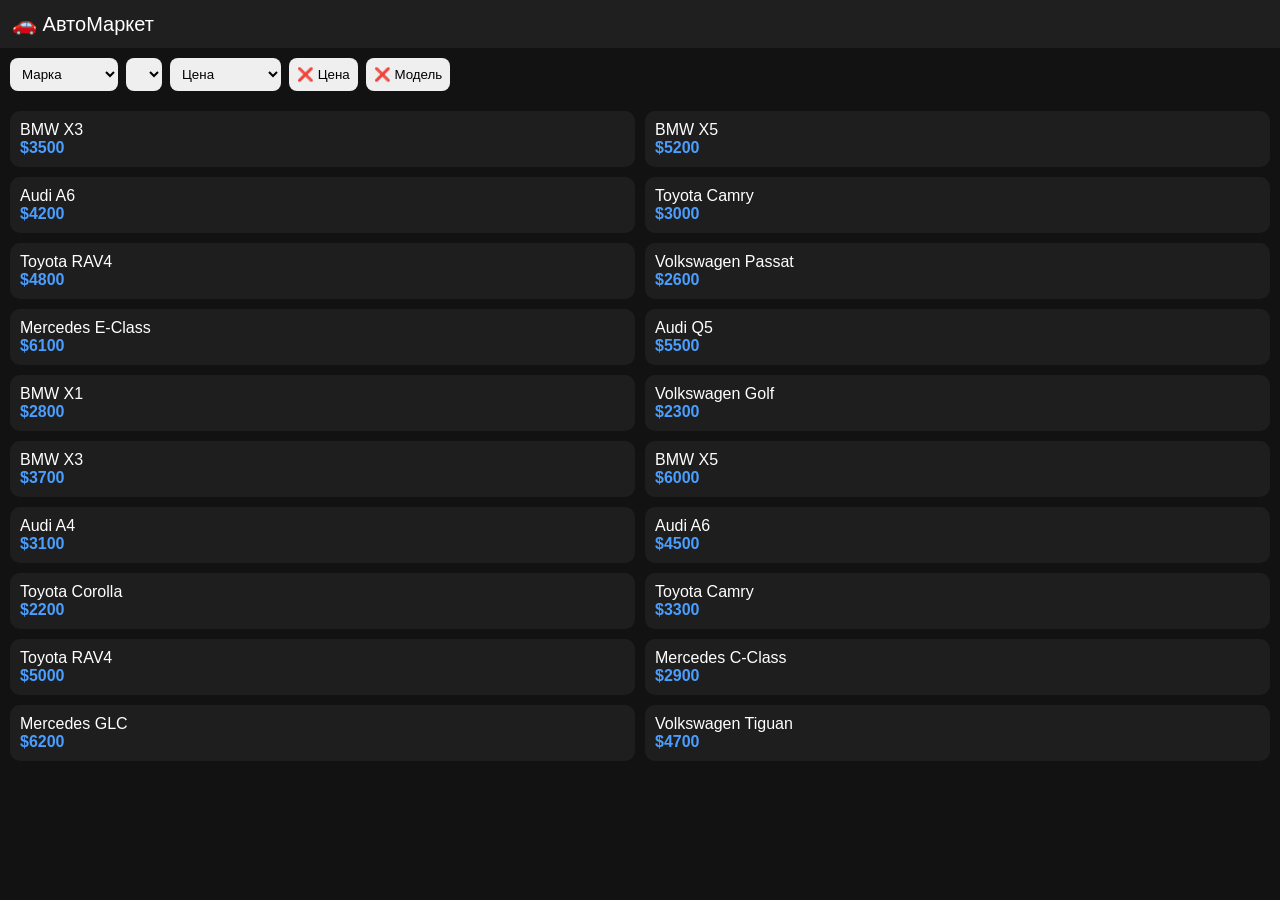
<file: index_ready.html>
<!DOCTYPE html>
<html lang="ru">
<head>
<meta charset="UTF-8">
<meta name="viewport" content="width=device-width, initial-scale=1.0">
<title>АвтоМаркет</title>
<style>
body{margin:0;font-family:Arial;background:#121212;color:#fff}
header{padding:12px;background:#1f1f1f;font-size:20px}
.filters{display:flex;gap:8px;overflow-x:auto;padding:10px}
.filters select,.filters button{padding:8px;border-radius:8px;border:none}
.list{display:grid;grid-template-columns:repeat(2,1fr);gap:10px;padding:10px}
.card{background:#1e1e1e;padding:10px;border-radius:10px}
.price{color:#4a9eff;font-weight:bold}
select{column-count:2;max-height:240px}
</style>
</head>
<body>

<header>🚗 АвтоМаркет</header>

<div class="filters">
<select id="brand"></select>
<select id="model"></select>
<select id="price">
<option value="">Цена</option>
<option value="0-3000">до 3000</option>
<option value="3000-6000">3000–6000</option>
<option value="6000-10000">6000–10000</option>
</select>
<button onclick="clearOne('price')">❌ Цена</button>
<button onclick="clearOne('model')">❌ Модель</button>
</div>

<div id="list" class="list"></div>

<script>
const BRANDS={
 BMW:['X1','X3','X5'],
 Audi:['A4','A6','Q5'],
 Mercedes:['C-Class','E-Class','GLC'],
 Toyota:['Corolla','Camry','RAV4'],
 Volkswagen:['Golf','Passat','Tiguan']
};

const cars=[
 {brand:'BMW',model:'X3',price:3500},
 {brand:'BMW',model:'X5',price:5200},
 {brand:'Audi',model:'A6',price:4200},
 {brand:'Toyota',model:'Camry',price:3000},
 {brand:'Toyota',model:'RAV4',price:4800},
 {brand:'Volkswagen',model:'Passat',price:2600},
 {brand:'Mercedes',model:'E-Class',price:6100},
 {brand:'Audi',model:'Q5',price:5500},
 {brand:'BMW',model:'X1',price:2800},
 {brand:'Volkswagen',model:'Golf',price:2300},
 // +30 для наглядности
 {brand:'BMW',model:'X3',price:3700},
 {brand:'BMW',model:'X5',price:6000},
 {brand:'Audi',model:'A4',price:3100},
 {brand:'Audi',model:'A6',price:4500},
 {brand:'Toyota',model:'Corolla',price:2200},
 {brand:'Toyota',model:'Camry',price:3300},
 {brand:'Toyota',model:'RAV4',price:5000},
 {brand:'Mercedes',model:'C-Class',price:2900},
 {brand:'Mercedes',model:'GLC',price:6200},
 {brand:'Volkswagen',model:'Tiguan',price:4700}
];

const filters={brand:'',model:'',price:''};

const brandSel=document.getElementById('brand');
const modelSel=document.getElementById('model');
const priceSel=document.getElementById('price');
const list=document.getElementById('list');

function init(){
 brandSel.innerHTML='<option value="">Марка</option>';
 Object.keys(BRANDS).forEach(b=>brandSel.innerHTML+=`<option>${b}</option>`);
 render();
}

brandSel.onchange=()=>{
 filters.brand=brandSel.value;
 filters.model='';
 modelSel.innerHTML='<option value="">Модель</option>';
 if(filters.brand){
  BRANDS[filters.brand].forEach(m=>modelSel.innerHTML+=`<option>${m}</option>`);
 }
 render();
};

modelSel.onchange=()=>{filters.model=modelSel.value;render();};
priceSel.onchange=()=>{filters.price=priceSel.value;render();};

function clearOne(type){
 filters[type]='';
 if(type==='price')priceSel.value='';
 if(type==='model')modelSel.value='';
 render();
}

function render(){
 list.innerHTML='';
 cars.filter(c=>{
  if(filters.brand && c.brand!==filters.brand)return false;
  if(filters.model && c.model!==filters.model)return false;
  if(filters.price){
   let [a,b]=filters.price.split('-').map(Number);
   if(c.price<a||c.price>b)return false;
  }
  return true;
 }).forEach(c=>{
  list.innerHTML+=`<div class="card">
   <div>${c.brand} ${c.model}</div>
   <div class="price">$${c.price}</div>
  </div>`;
 });
}

init();
</script>
</body>
</html>
</file>
<file: styles.css>
/* ============================================
   СТИЛИ - v6.2 - 2026-02-11 00:00
   Тёмная тема АвтоМаркет
   ============================================
   Можно менять цвета и размеры здесь
*/

* {
    margin: 0;
    padding: 0;
    box-sizing: border-box;
    -webkit-tap-highlight-color: transparent;
}

:root {
    --bg: #1a1a1a;
    --bg2: #2a2a2a;
    --card: #242424;
    --card-bg: #242424;
    --text: #fff;
    --text2: #b0b0b0;
    --text-secondary: #b0b0b0;
    --hint: #707070;
    --primary: #4a9eff;
    --border: #3a3a3a;
    --border-color: #3a3a3a;
    --input-bg: #2e2e2e;
}

body {
    font-family: -apple-system, BlinkMacSystemFont, 'Segoe UI', Roboto, Arial, sans-serif;
    background: var(--bg);
    color: var(--text);
    line-height: 1.5;
    padding-bottom: 70px;
}

.header {
    position: sticky;
    top: 0;
    background: var(--bg2);
    border-bottom: 1px solid var(--border);
    padding: 12px 16px;
    z-index: 100;
    display: flex;
    align-items: center;
    gap: 8px;
}

.header-icon {
    font-size: 24px;
}

.header-title {
    font-size: 20px;
    font-weight: 600;
}

.main-content {
    padding: 12px 8px 80px;
}

.search-box {
    display: flex;
    align-items: center;
    background: var(--card);
    border: 1px solid var(--border);
    border-radius: 12px;
    padding: 10px 12px;
    gap: 8px;
    margin: 0 4px 12px;
}

.search-input {
    flex: 1;
    border: none;
    background: transparent;
    font-size: 16px;
    outline: none;
    color: var(--text);
}

.search-input::placeholder {
    color: var(--hint);
}

.categories-scroll,
.filters-scroll {
    display: flex;
    gap: 8px;
    overflow-x: auto;
    margin-bottom: 12px;
    padding: 0 4px;
    -webkit-overflow-scrolling: touch;
}

.categories-scroll::-webkit-scrollbar,
.filters-scroll::-webkit-scrollbar {
    display: none;
}

.category-chip,
.filter-chip {
    flex-shrink: 0;
    padding: 8px 16px;
    border-radius: 20px;
    border: 1px solid var(--border);
    background: var(--card);
    color: var(--text2);
    font-size: 14px;
    font-weight: 500;
    cursor: pointer;
    white-space: nowrap;
    display: flex;
    align-items: center;
    gap: 6px;
}

.category-chip.active,
.filter-chip.active {
    background: var(--primary);
    color: #fff;
    border-color: var(--primary);
}

.filter-clear {
    font-size: 16px;
    font-weight: bold;
    cursor: pointer;
}

.filter-clear:hover {
    color: #ff4444;
}

.section-title {
    font-size: 17px;
    font-weight: 600;
    margin: 16px 4px 10px;
    cursor: pointer;
    display: inline-flex;
    align-items: center;
    gap: 8px;
}

.section-title:hover {
    color: var(--primary);
}

.section-count {
    font-size: 13px;
    color: var(--text2);
    font-weight: 400;
}

.listings-grid {
    display: grid;
    grid-template-columns: repeat(2, 1fr);
    gap: 8px;
}

.car-card {
    background: var(--card);
    border: 1px solid var(--border);
    border-radius: 10px;
    overflow: hidden;
    cursor: pointer;
}

.car-card:active {
    transform: scale(0.98);
}

.car-card--highlighted {
    border: 2px solid #f5a623;
    box-shadow: 0 0 10px rgba(245, 166, 35, 0.45);
}

.car-image {
    width: 100%;
    height: 140px;
    background: var(--bg2);
    display: flex;
    align-items: center;
    justify-content: center;
    font-size: 50px;
    position: relative;
}

.car-gallery {
    width: 100%;
    height: 140px;
    position: relative;
    overflow: hidden;
    background: var(--bg2);
}

.car-gallery img {
    width: 100%;
    height: 100%;
    object-fit: cover;
}

.gallery-dots {
    position: absolute;
    bottom: 6px;
    left: 50%;
    transform: translateX(-50%);
    display: flex;
    gap: 4px;
    z-index: 2;
}

.gallery-dot {
    width: 5px;
    height: 5px;
    border-radius: 50%;
    background: rgba(255, 255, 255, 0.5);
}

.gallery-dot.active {
    background: #fff;
}

.gallery-arrows {
    position: absolute;
    top: 50%;
    width: 100%;
    display: flex;
    justify-content: space-between;
    padding: 0 8px;
    transform: translateY(-50%);
    z-index: 3;
    pointer-events: none;
}

.gallery-arrow {
    width: 24px;
    height: 24px;
    border-radius: 50%;
    background: rgba(0, 0, 0, 0.7);
    color: #fff;
    border: none;
    cursor: pointer;
    font-size: 14px;
    display: flex;
    align-items: center;
    justify-content: center;
    pointer-events: all;
}

.category-badge {
    position: absolute;
    top: 8px;
    left: 8px;
    background: rgba(0, 0, 0, 0.7);
    color: #fff;
    padding: 4px 8px;
    border-radius: 6px;
    font-size: 10px;
    font-weight: 500;
}

.date-badge {
    position: absolute;
    top: 8px;
    right: 8px;
    background: rgba(0, 0, 0, 0.8);
    color: #fff;
    padding: 4px 6px;
    border-radius: 6px;
    font-size: 9px;
}

.top-badge {
    position: absolute;
    bottom: 8px;
    left: 8px;
    padding: 3px 8px;
    border-radius: 6px;
    font-size: 10px;
    font-weight: 700;
    letter-spacing: 0.3px;
}
.top-badge--vip {
    background: linear-gradient(135deg, #f5a623, #e8850a);
    color: #fff;
}
.top-badge--rotation {
    background: rgba(255, 255, 255, 0.15);
    color: #fff;
    backdrop-filter: blur(4px);
}

.car-info {
    padding: 8px;
}

.car-title {
    font-size: 13px;
    font-weight: 600;
    margin-bottom: 4px;
    overflow: hidden;
    text-overflow: ellipsis;
    white-space: nowrap;
}

.car-price {
    font-size: 16px;
    font-weight: 700;
    color: var(--primary);
    margin-bottom: 6px;
}

.car-specs {
    display: flex;
    flex-wrap: wrap;
    gap: 6px;
    font-size: 11px;
    color: var(--text2);
    margin-bottom: 4px;
}

.car-details {
    display: flex;
    flex-direction: column;
    gap: 3px;
    font-size: 11px;
    color: var(--text2);
    margin-top: 6px;
}

.car-details > div {
    line-height: 1.4;
}

.car-location {
    font-size: 11px;
    color: var(--text2);
}

.car-registration {
    font-size: 10px;
    color: var(--primary);
    font-weight: 500;
    margin-top: 4px;
}

.car-date {
    font-size: 10px;
    color: var(--text2);
    margin-top: 2px;
}

.detail-page,
.add-page {
    position: fixed;
    top: 0;
    left: 0;
    width: 100%;
    height: 100%;
    background: var(--bg);
    z-index: 200;
    overflow-y: auto;
    transform: translateX(100%);
    transition: transform 0.3s;
}

.detail-page.show,
.add-page.show {
    transform: translateX(0);
}

.detail-header {
    position: sticky;
    top: 0;
    background: var(--bg2);
    border-bottom: 1px solid var(--border);
    padding: 12px 16px;
    z-index: 10;
    display: flex;
    align-items: center;
    justify-content: space-between;
}

.back-button {
    background: none;
    border: none;
    font-size: 16px;
    color: var(--primary);
    cursor: pointer;
    padding: 8px 0;
    font-weight: 500;
}

.share-button {
    background: var(--bg3, rgba(255,255,255,0.08));
    border: 1px solid var(--border);
    border-radius: 20px;
    color: var(--text);
    font-size: 13px;
    font-weight: 500;
    padding: 6px 14px;
    cursor: pointer;
    display: flex;
    align-items: center;
    gap: 4px;
}

/* Share bottom sheet */
.share-overlay {
    display: none;
    position: fixed;
    inset: 0;
    background: rgba(0,0,0,0.5);
    z-index: 1000;
}
.share-overlay.show { display: block; }

.share-sheet {
    position: fixed;
    bottom: -100%;
    left: 0; right: 0;
    background: var(--bg2);
    border-radius: 20px 20px 0 0;
    padding: 12px 20px 32px;
    z-index: 1001;
    transition: bottom 0.3s ease;
}
.share-sheet.show { bottom: 0; }

.share-sheet-handle {
    width: 40px;
    height: 4px;
    background: var(--border);
    border-radius: 2px;
    margin: 0 auto 16px;
}

.share-sheet-title {
    font-size: 15px;
    font-weight: 600;
    text-align: center;
    margin-bottom: 16px;
    color: var(--text);
}

.share-sheet-btn {
    width: 100%;
    background: var(--bg3, rgba(255,255,255,0.06));
    border: 1px solid var(--border);
    border-radius: 14px;
    padding: 16px;
    margin-bottom: 10px;
    font-size: 15px;
    font-weight: 500;
    color: var(--text);
    cursor: pointer;
    display: flex;
    align-items: center;
    gap: 12px;
    text-align: left;
}

.share-sheet-btn--telegram {
    background: linear-gradient(135deg, #0088cc, #0066aa);
    border-color: transparent;
    color: #fff;
}

.share-sheet-btn-icon { font-size: 20px; }

.detail-gallery {
    width: 100%;
    height: 300px;
    background: var(--bg2);
    display: flex;
    align-items: center;
    justify-content: center;
    font-size: 150px;
    position: relative;
    overflow: hidden;
}

.detail-gallery img {
    width: 100%;
    height: 100%;
    object-fit: cover;
    display: none;
}

.detail-gallery img.active {
    display: block;
}

.detail-gallery-arrows {
    position: absolute;
    top: 50%;
    width: 100%;
    display: flex;
    justify-content: space-between;
    padding: 0 12px;
    transform: translateY(-50%);
}

.detail-gallery-arrow {
    width: 36px;
    height: 36px;
    border-radius: 50%;
    background: rgba(0, 0, 0, 0.7);
    color: #fff;
    border: none;
    cursor: pointer;
    font-size: 18px;
    display: flex;
    align-items: center;
    justify-content: center;
}

.detail-info {
    padding: 16px;
}

.detail-title {
    font-size: 22px;
    font-weight: 700;
    margin-bottom: 12px;
}

.detail-price {
    font-size: 26px;
    font-weight: 700;
    color: var(--primary);
    margin-bottom: 20px;
}

.detail-section {
    margin-bottom: 20px;
    padding-bottom: 20px;
    border-bottom: 1px solid var(--border);
}

.detail-section-title {
    font-size: 16px;
    font-weight: 600;
    margin-bottom: 12px;
}

.detail-specs {
    display: grid;
    grid-template-columns: repeat(2, 1fr);
    gap: 12px;
}

.detail-spec-item {
    display: flex;
    flex-direction: column;
    gap: 4px;
}

.detail-spec-label {
    font-size: 13px;
    color: var(--text2);
}

.detail-spec-value {
    font-size: 15px;
    font-weight: 500;
}

.detail-contact-btn {
    width: 100%;
    padding: 16px;
    background: var(--primary);
    color: #fff;
    border: none;
    border-radius: 12px;
    font-size: 16px;
    font-weight: 600;
    cursor: pointer;
}

.add-content {
    padding: 16px 16px 80px;
}

.add-title {
    font-size: 22px;
    font-weight: 700;
    margin-bottom: 20px;
}

.add-form {
    display: flex;
    flex-direction: column;
    gap: 16px;
}

.form-group {
    display: flex;
    flex-direction: column;
    gap: 8px;
}

.form-group label {
    font-size: 14px;
    font-weight: 500;
}

.form-group input,
.form-group select,
.form-group textarea {
    padding: 12px;
    border: 1px solid var(--border);
    border-radius: 8px;
    font-size: 16px;
    font-family: inherit;
    background: var(--card);
    color: var(--text);
}

.form-group textarea {
    resize: vertical;
    min-height: 100px;
}

.file-upload {
    display: flex;
    flex-direction: column;
    gap: 12px;
}

.file-upload-btn {
    padding: 12px;
    border: 2px dashed var(--border);
    border-radius: 8px;
    background: var(--card);
    cursor: pointer;
    text-align: center;
    color: var(--text2);
}

.file-upload input {
    display: none;
}

.file-preview {
    display: grid;
    grid-template-columns: repeat(3, 1fr);
    gap: 8px;
}

.file-preview-item {
    position: relative;
    width: 100%;
    padding-top: 100%;
    border-radius: 8px;
    overflow: hidden;
    background: var(--bg2);
}

.file-preview-item img,
.file-preview-item video {
    position: absolute;
    top: 0;
    left: 0;
    width: 100%;
    height: 100%;
    object-fit: cover;
}

.file-preview-remove {
    position: absolute;
    top: 4px;
    right: 4px;
    width: 24px;
    height: 24px;
    border-radius: 50%;
    background: rgba(0, 0, 0, 0.8);
    color: #fff;
    border: none;
    cursor: pointer;
    font-size: 16px;
    display: flex;
    align-items: center;
    justify-content: center;
}

.submit-btn {
    padding: 16px;
    background: var(--primary);
    color: #fff;
    border: none;
    border-radius: 12px;
    font-size: 16px;
    font-weight: 600;
    cursor: pointer;
    margin-top: 8px;
}

.bottom-nav {
    position: fixed;
    bottom: 0;
    left: 0;
    width: 100%;
    background: var(--bg2);
    border-top: 1px solid var(--border);
    display: flex;
    justify-content: space-around;
    padding: 8px 0 calc(8px + env(safe-area-inset-bottom));
    z-index: 100;
}

.nav-button {
    flex: 1;
    display: flex;
    flex-direction: column;
    align-items: center;
    gap: 4px;
    padding: 8px;
    background: none;
    border: none;
    cursor: pointer;
    color: var(--hint);
}

.nav-button.active {
    color: var(--primary);
}

.nav-icon {
    font-size: 22px;
}

.nav-label {
    font-size: 11px;
    font-weight: 500;
}

.modal {
    display: none;
    position: fixed;
    top: 0;
    left: 0;
    width: 100%;
    height: 100%;
    background: rgba(0, 0, 0, 0.8);
    z-index: 1000;
    align-items: center;
    justify-content: center;
}

.modal.show {
    display: flex;
}

.modal-content {
    background: var(--bg2);
    border-radius: 12px;
    padding: 20px;
    margin: 16px;
    max-width: 400px;
    width: 100%;
    max-height: 80vh;
    overflow-y: auto;
}

.modal-content h3 {
    margin-bottom: 16px;
    font-size: 18px;
    font-weight: 600;
}

.modal-content input,
.modal-content select {
    width: 100%;
    padding: 12px;
    border: 1px solid var(--border);
    border-radius: 8px;
    font-size: 16px;
    margin-bottom: 16px;
    background: var(--card);
    color: var(--text);
}

.range-inputs {
    display: grid;
    grid-template-columns: 1fr auto 1fr;
    gap: 8px;
    align-items: center;
    margin-bottom: 16px;
}

.range-inputs span {
    text-align: center;
    color: var(--text2);
}

.modal-buttons {
    display: flex;
    gap: 8px;
}

.btn-primary,
.btn-secondary {
    flex: 1;
    padding: 12px;
    border-radius: 8px;
    border: none;
    font-size: 16px;
    font-weight: 500;
    cursor: pointer;
}

.btn-primary {
    background: var(--primary);
    color: #fff;
}

.btn-secondary {
    background: var(--card);
    color: var(--text);
}

.empty-state {
    text-align: center;
    padding: 40px 20px;
    color: var(--hint);
    grid-column: 1 / -1;
}

.empty-state-icon {
    font-size: 48px;
    margin-bottom: 12px;
}

.currency-selector {
    display: flex;
    gap: 8px;
    margin-bottom: 12px;
}

.currency-btn {
    flex: 1;
    padding: 8px;
    border: 1px solid var(--border);
    border-radius: 8px;
    background: var(--card);
    color: var(--text2);
    cursor: pointer;
    font-size: 14px;
}

.currency-btn.active {
    background: var(--primary);
    color: #fff;
    border-color: var(--primary);
}

.brand-list {
    display: grid;
    grid-template-columns: repeat(2, 1fr);
    gap: 8px;
    max-height: 300px;
    overflow-y: auto;
    margin-bottom: 16px;
}

.brand-option {
    padding: 10px;
    border: 1px solid var(--border);
    border-radius: 8px;
    cursor: pointer;
    background: var(--card);
    font-size: 13px;
    text-align: center;
}

.brand-option:hover {
    background: var(--bg2);
}

.brand-option.selected {
    background: var(--primary);
    color: #fff;
}

/* ============================================
   ПРОФИЛЬ - Дополнительные стили
   ============================================ */

.profile-page {
    position: fixed;
    top: 0;
    left: 0;
    width: 100%;
    height: 100%;
    background: var(--bg);
    z-index: 200;
    overflow-y: auto;
    transform: translateX(100%);
    transition: transform 0.3s;
    padding-bottom: calc(70px + env(safe-area-inset-bottom));
    box-sizing: border-box;
}

.profile-page.show {
    transform: translateX(0);
}

.profile-header {
    background: linear-gradient(135deg, var(--primary) 0%, #2a7fd4 100%);
    padding: 60px 20px 30px;
    text-align: center;
    color: #fff;
}

.profile-avatar {
    width: 80px;
    height: 80px;
    border-radius: 50%;
    background: rgba(255,255,255,0.2);
    margin: 0 auto 12px;
    display: flex;
    align-items: center;
    justify-content: center;
    font-size: 40px;
    border: 3px solid rgba(255,255,255,0.3);
}

/* Обёртка аватарки — квадратная с закруглёнными углами */
.profile-avatar-wrap {
    width: 84px;
    height: 84px;
    border-radius: 18px;
    margin: 0 auto 14px;
    position: relative;
    cursor: pointer;
    border: 2.5px solid rgba(255,255,255,0.5);
    overflow: hidden;
    background: rgba(255,255,255,0.15);
    flex-shrink: 0;
}

.profile-avatar-wrap:active {
    opacity: 0.8;
}

.profile-avatar-letter {
    width: 100%;
    height: 100%;
    display: flex;
    align-items: center;
    justify-content: center;
    font-size: 38px;
}

/* Overlay-иконка редактирования */
.profile-avatar-edit {
    position: absolute;
    bottom: 0;
    left: 0;
    right: 0;
    height: 26px;
    background: rgba(0,0,0,0.50);
    display: flex;
    align-items: center;
    justify-content: center;
    font-size: 13px;
    backdrop-filter: blur(2px);
}

.profile-name {
    font-size: 22px;
    font-weight: 600;
    margin-bottom: 4px;
}

.profile-id {
    font-size: 13px;
    opacity: 0.8;
}

.profile-stats {
    display: grid;
    grid-template-columns: repeat(3, 1fr);
    gap: 12px;
    padding: 20px;
    background: var(--bg2);
    border-bottom: 1px solid var(--border);
}

.profile-stat {
    text-align: center;
    padding: 12px;
    background: var(--card);
    border-radius: 8px;
}

.profile-stat-value {
    font-size: 20px;
    font-weight: 700;
    color: var(--primary);
    margin-bottom: 4px;
}

.profile-stat-label {
    font-size: 11px;
    color: var(--text2);
}

.profile-content {
    padding: 0 0 80px;
}

.profile-section {
    margin-bottom: 8px;
    background: var(--card);
    border-top: 1px solid var(--border);
    border-bottom: 1px solid var(--border);
}

.profile-section-header {
    padding: 16px;
    font-size: 15px;
    font-weight: 600;
    border-bottom: 1px solid var(--border);
}

/* ── Premium section ── */
.premium-section {
    border: 1px solid #b8860b;
    border-radius: 12px;
    overflow: hidden;
    margin-bottom: 12px;
}

.premium-section-header {
    display: flex;
    align-items: center;
    gap: 8px;
    padding: 14px 16px;
    background: linear-gradient(135deg, #2a1a00 0%, #3d2600 50%, #1a1200 100%);
    border-bottom: 1px solid #b8860b;
    cursor: pointer;
    user-select: none;
}

.premium-crown {
    font-size: 20px;
    animation: crownPulse 2.5s ease-in-out infinite;
}

@keyframes crownPulse {
    0%, 100% { transform: scale(1); }
    50%       { transform: scale(1.18); }
}

.premium-label {
    flex: 1;
    font-size: 16px;
    font-weight: 800;
    letter-spacing: 2px;
    background: linear-gradient(90deg, #ffd700, #ffb700, #ff8c00, #ffd700);
    background-size: 200% auto;
    -webkit-background-clip: text;
    -webkit-text-fill-color: transparent;
    background-clip: text;
    animation: premiumShine 3s linear infinite;
}

@keyframes premiumShine {
    0%   { background-position: 0% center; }
    100% { background-position: 200% center; }
}

.premium-arrow {
    color: #ffd700;
    font-size: 13px;
}

.profile-item {
    padding: 14px 16px;
    display: flex;
    align-items: center;
    gap: 12px;
    border-bottom: 1px solid var(--border);
    cursor: pointer;
}

.profile-item:last-child {
    border-bottom: none;
}

.profile-item:active {
    background: var(--bg2);
}

.profile-item-icon {
    font-size: 20px;
    width: 24px;
    text-align: center;
}

.profile-item-content {
    flex: 1;
}

.profile-item-label {
    font-size: 13px;
    color: var(--text2);
    margin-bottom: 2px;
}

.profile-item-value {
    font-size: 15px;
    font-weight: 500;
}

.profile-item-value.editable {
    color: var(--primary);
}

.profile-item-arrow {
    font-size: 18px;
    color: var(--hint);
}

.my-listings-empty {
    padding: 40px 20px;
    text-align: center;
    color: var(--hint);
}

.my-listings-empty-icon {
    font-size: 48px;
    margin-bottom: 12px;
}

.my-listing-item {
    padding: 12px 16px;
    display: flex;
    gap: 12px;
    border-bottom: 1px solid var(--border);
}

.my-listing-thumb {
    width: 100%;
    height: 130px;
    border-radius: 0;
    background: var(--bg2);
    flex-shrink: 0;
    display: flex;
    align-items: center;
    justify-content: center;
    font-size: 48px;
    overflow: hidden;
    position: relative;
}

.my-listing-info {
    flex: 1;
    min-width: 0;
    padding: 10px 12px 6px;
}

.my-listing-title {
    font-size: 14px;
    font-weight: 600;
    margin-bottom: 3px;
    white-space: nowrap;
    overflow: hidden;
    text-overflow: ellipsis;
}

.my-listing-price {
    font-size: 16px;
    font-weight: 700;
    color: var(--primary);
    margin-bottom: 2px;
}

.my-listing-date {
    font-size: 11px;
    color: var(--text2);
}

.edit-profile-modal {
    position: fixed;
    top: 0;
    left: 0;
    width: 100%;
    height: 100%;
    background: rgba(0,0,0,0.5);
    z-index: 300;
    display: none;
    align-items: center;
    justify-content: center;
}

.edit-profile-modal.show {
    display: flex;
}

.edit-profile-content {
    background: var(--bg2);
    border-radius: 12px;
    padding: 20px;
    margin: 16px;
    max-width: 400px;
    width: 100%;
}

.edit-profile-content h3 {
    margin-bottom: 16px;
    font-size: 18px;
    font-weight: 600;
}

.edit-profile-content input {
    width: 100%;
    padding: 12px;
    border: 1px solid var(--border);
    border-radius: 8px;
    font-size: 16px;
    margin-bottom: 16px;
    background: var(--card);
    color: var(--text);
}

.balance-card {
    background: linear-gradient(135deg, #667eea 0%, #764ba2 100%);
    margin: 16px;
    padding: 20px;
    border-radius: 12px;
    color: #fff;
}

.balance-label {
    font-size: 13px;
    opacity: 0.8;
    margin-bottom: 8px;
}

.balance-value {
    font-size: 32px;
    font-weight: 700;
    margin-bottom: 16px;
}

.balance-actions {
    display: grid;
    grid-template-columns: repeat(2, 1fr);
    gap: 8px;
}

.balance-btn {
    padding: 10px;
    background: rgba(255,255,255,0.2);
    border: none;
    border-radius: 8px;
    color: #fff;
    font-size: 14px;
    font-weight: 500;
    cursor: pointer;
}

.balance-btn:active {
    background: rgba(255,255,255,0.3);
}

/* Селекторы марок в 2 колонки для формы */
.form-brand-grid {
    display: grid;
    grid-template-columns: repeat(2, 1fr);
    gap: 8px;
    max-height: 300px;
    overflow-y: auto;
    margin-bottom: 16px;
    padding: 8px 0;
}

.form-brand-option {
    padding: 10px;
    border: 1px solid var(--border);
    border-radius: 8px;
    cursor: pointer;
    background: var(--card);
    font-size: 13px;
    text-align: center;
    transition: all 0.2s;
}

.form-brand-option:hover {
    background: var(--bg2);
}

.form-brand-option.selected {
    background: var(--primary);
    color: #fff;
    border-color: var(--primary);
}

.form-select-modal {
    display: none;
    position: fixed;
    top: 0;
    left: 0;
    width: 100%;
    height: 100%;
    background: rgba(0,0,0,0.5);
    z-index: 250;
    align-items: center;
    justify-content: center;
}

.form-select-modal.show {
    display: flex;
}

.form-select-content {
    background: var(--bg2);
    border-radius: 12px;
    padding: 20px;
    margin: 16px;
    max-width: 500px;
    width: 100%;
    max-height: 80vh;
    overflow-y: auto;
}

.form-select-content h3 {
    margin-bottom: 16px;
    font-size: 18px;
    font-weight: 600;
}

/* ============================================
   СВЯЗЬ С ПРОДАВЦОМ - Кнопки контакта
   ============================================ */

.contact-section {
    margin: 20px 0;
    display: flex;
    flex-direction: column;
    gap: 10px;
}

.contact-btn {
    display: flex;
    align-items: center;
    justify-content: center;
    gap: 10px;
    padding: 14px 20px;
    border-radius: 10px;
    border: none;
    font-size: 15px;
    font-weight: 600;
    cursor: pointer;
    transition: all 0.2s;
}

.contact-btn:active {
    transform: scale(0.98);
}

.telegram-btn {
    background: linear-gradient(135deg, #0088cc 0%, #006699 100%);
    color: #fff;
}

.telegram-btn:hover {
    background: linear-gradient(135deg, #006699 0%, #0088cc 100%);
}

.phone-btn {
    background: linear-gradient(135deg, #34c759 0%, #28a745 100%);
    color: #fff;
}

.phone-btn:hover {
    background: linear-gradient(135deg, #28a745 0%, #34c759 100%);
}

.contact-btn-icon {
    font-size: 20px;
}

.contact-btn-text {
    font-size: 15px;
}

.seller-info {
    padding: 12px;
    background: var(--bg2);
    border-radius: 8px;
}

.seller-name {
    font-size: 16px;
    font-weight: 600;
    margin-bottom: 6px;
}

.seller-location {
    font-size: 13px;
    color: var(--text2);
    margin-bottom: 4px;
}

.seller-rating {
    font-size: 14px;
    color: #ffa500;
    font-weight: 500;
}

.car-fuel {
    font-size: 12px;
    color: var(--text2);
    margin-bottom: 4px;
}

/* ============================================
   ГОРИЗОНТАЛЬНЫЙ СКРОЛЛ - Топ и новинки
   ============================================ */

.section-header {
    display: flex;
    justify-content: space-between;
    align-items: center;
    padding: 12px 16px 8px;
}

.section-title-text {
    font-size: 18px;
    font-weight: 700;
    display: flex;
    align-items: center;
    gap: 8px;
}

.section-all-btn {
    color: var(--primary);
    font-size: 14px;
    font-weight: 500;
    background: none;
    border: none;
    padding: 4px 8px;
    cursor: pointer;
}

.listings-scroll {
    display: flex;
    gap: 12px;
    overflow-x: auto;
    overflow-y: hidden;
    padding: 0 16px 16px;
    scroll-snap-type: x mandatory;
    -webkit-overflow-scrolling: touch;
    scrollbar-width: none;
}

.listings-scroll::-webkit-scrollbar {
    display: none;
}

.listings-scroll .car-card {
    flex: 0 0 280px;
    scroll-snap-align: start;
}

@media (max-width: 768px) {
    .listings-scroll .car-card {
        flex: 0 0 85%;
        max-width: 320px;
    }
}

/* Все объявления - grid */
#allListings {
    padding: 0 16px;
}

/* ============================================
   ПРОФИЛЬ - Кнопки редактирования/удаления
   ============================================ */

/* Контейнер объявлений */
#myListingsContainer {
    padding: 10px;
    display: flex;
    flex-direction: column;
    gap: 0;
}

.edit-btn {
    background: linear-gradient(135deg, #4CAF50 0%, #45a049 100%);
}

.edit-btn:active {
    transform: scale(0.95);
}

.delete-btn {
    background: linear-gradient(135deg, #f44336 0%, #da190b 100%);
}

.delete-btn:active {
    transform: scale(0.95);
}

.my-listings-empty {
    text-align: center;
    padding: 40px 20px;
    color: var(--text2);
}

.my-listings-empty-icon {
    font-size: 48px;
    margin-bottom: 16px;
}

/* Модальное окно для увеличения фото */
.photo-modal {
    position: fixed;
    top: 0;
    left: 0;
    width: 100%;
    height: 100%;
    background: rgba(0, 0, 0, 0.95);
    z-index: 9999;
    display: none;
    align-items: center;
    justify-content: center;
}

.photo-modal.show {
    display: flex;
}

.photo-modal-content {
    position: relative;
    width: 100%;
    height: 100%;
    display: flex;
    align-items: center;
    justify-content: center;
}

.photo-modal-img {
    max-width: 95%;
    max-height: 95%;
    object-fit: contain;
}

.photo-modal-close {
    position: absolute;
    top: 20px;
    right: 20px;
    width: 44px;
    height: 44px;
    border-radius: 50%;
    background: rgba(255, 255, 255, 0.1);
    backdrop-filter: blur(10px);
    border: none;
    color: #fff;
    font-size: 24px;
    cursor: pointer;
    z-index: 10001;
    display: flex;
    align-items: center;
    justify-content: center;
    transition: all 0.2s;
}

.photo-modal-close:active {
    transform: scale(0.9);
    background: rgba(255, 255, 255, 0.2);
}

.photo-modal-arrow {
    position: absolute;
    top: 50%;
    transform: translateY(-50%);
    width: 50px;
    height: 50px;
    border-radius: 50%;
    background: rgba(255, 255, 255, 0.1);
    backdrop-filter: blur(10px);
    border: none;
    color: #fff;
    font-size: 32px;
    cursor: pointer;
    z-index: 10001;
    display: flex;
    align-items: center;
    justify-content: center;
    transition: all 0.2s;
}

.photo-modal-arrow:active {
    transform: translateY(-50%) scale(0.9);
    background: rgba(255, 255, 255, 0.2);
}

.photo-modal-prev {
    left: 20px;
}

.photo-modal-next {
    right: 20px;
}

.photo-modal-counter {
    position: absolute;
    bottom: 30px;
    left: 50%;
    transform: translateX(-50%);
    background: rgba(0, 0, 0, 0.6);
    backdrop-filter: blur(10px);
    color: #fff;
    padding: 8px 16px;
    border-radius: 20px;
    font-size: 14px;
    z-index: 10001;
}

/* Секция с объявлениями продавца */
.seller-listings-section {
    margin-top: 0;
    padding: 16px 0;
    background: var(--bg2);
}

.seller-listings-scroll {
    display: flex;
    gap: 12px;
    overflow-x: auto;
    padding: 0 16px 8px;
    scroll-snap-type: x mandatory;
    -webkit-overflow-scrolling: touch;
}

.seller-listings-scroll::-webkit-scrollbar {
    display: none;
}

.seller-car-card {
    flex-shrink: 0;
    width: 160px;
    background: var(--bg);
    border-radius: 12px;
    overflow: hidden;
    scroll-snap-align: start;
    cursor: pointer;
    transition: transform 0.2s;
}

.seller-car-card:active {
    transform: scale(0.98);
}

.seller-car-image {
    width: 100%;
    height: 120px;
    background-size: cover;
    background-position: center;
    background-color: var(--bg2);
}

.seller-car-emoji {
    display: flex;
    align-items: center;
    justify-content: center;
    font-size: 48px;
}

.seller-car-info {
    padding: 10px;
}

.seller-car-title {
    font-size: 13px;
    font-weight: 500;
    color: var(--text);
    margin-bottom: 4px;
    overflow: hidden;
    text-overflow: ellipsis;
    white-space: nowrap;
}

.seller-car-price {
    font-size: 14px;
    font-weight: 600;
    color: var(--primary);
    margin-bottom: 2px;
}

.seller-car-year {
    font-size: 11px;
    color: var(--text2);
}

/* Пагинация */
.pagination {
    display: flex;
    justify-content: space-between;
    align-items: center;
    padding: 20px 16px;
    gap: 12px;
}

.pagination-btn {
    padding: 10px 16px;
    background: var(--bg2);
    border: none;
    border-radius: 8px;
    color: var(--primary);
    font-size: 14px;
    font-weight: 500;
    cursor: pointer;
    transition: all 0.2s;
}

.pagination-btn:active {
    transform: scale(0.95);
    background: var(--bg);
}

.pagination-info {
    font-size: 14px;
    color: var(--text2);
    text-align: center;
}


/* ============================================
   ИЗБРАННОЕ - Полноценная страница
   ============================================ */

.fav-page {
    position: fixed;
    top: 0;
    left: 0;
    width: 100%;
    height: 100%;
    background: var(--bg);
    z-index: 200;
    overflow-y: auto;
    transform: translateX(100%);
    transition: transform 0.3s ease;
}

.fav-page.show {
    transform: translateX(0);
}

/* Шапка страницы избранного */
.fav-page-header {
    background: linear-gradient(135deg, #e8264e 0%, #c0133a 100%);
    padding: 16px 16px 30px;
    position: relative;
}

.fav-back-btn {
    background: rgba(255,255,255,0.15) !important;
    color: #fff !important;
    border-radius: 8px !important;
    padding: 8px 14px !important;
    font-size: 14px !important;
    font-weight: 500;
    border: none;
    cursor: pointer;
    margin-bottom: 20px;
    display: inline-block;
}

.fav-back-btn:active {
    background: rgba(255,255,255,0.25) !important;
}

.fav-page-title-wrap {
    text-align: center;
    padding-bottom: 4px;
}

.fav-page-icon {
    font-size: 44px;
    margin-bottom: 8px;
    filter: drop-shadow(0 2px 8px rgba(0,0,0,0.25));
}

.fav-page-title {
    font-size: 24px;
    font-weight: 700;
    color: #fff;
    margin-bottom: 4px;
    letter-spacing: -0.3px;
}

.fav-page-subtitle {
    font-size: 14px;
    color: rgba(255,255,255,0.75);
    font-weight: 400;
}

/* Контент */
.fav-content {
    padding: 16px 16px 90px;
}

/* Карточка избранного */
.fav-card {
    display: flex;
    align-items: center;
    gap: 12px;
    background: var(--card);
    border-radius: 14px;
    margin-bottom: 10px;
    overflow: hidden;
    border: 1px solid var(--border);
    cursor: pointer;
    transition: transform 0.15s, box-shadow 0.15s;
}

.fav-card:active {
    transform: scale(0.98);
    box-shadow: 0 2px 12px rgba(0,0,0,0.3);
}

.fav-card-thumb {
    width: 100px;
    height: 90px;
    flex-shrink: 0;
    background: var(--bg2);
    border-radius: 0;
}

.fav-card-thumb-emoji {
    display: flex;
    align-items: center;
    justify-content: center;
    font-size: 42px;
}

.fav-card-body {
    flex: 1;
    min-width: 0;
    padding: 10px 0;
}

.fav-card-header {
    display: flex;
    align-items: center;
    gap: 6px;
    margin-bottom: 3px;
    flex-wrap: wrap;
}

.fav-card-title {
    font-size: 15px;
    font-weight: 600;
    color: var(--text);
    white-space: nowrap;
    overflow: hidden;
    text-overflow: ellipsis;
}

.fav-card-year {
    font-weight: 400;
    color: var(--text2);
    font-size: 14px;
}

.fav-top-badge {
    font-size: 11px;
    background: linear-gradient(135deg, #ff6b35 0%, #f7931e 100%);
    color: #fff;
    padding: 2px 7px;
    border-radius: 20px;
    font-weight: 600;
    white-space: nowrap;
    flex-shrink: 0;
}

.fav-card-price {
    font-size: 18px;
    font-weight: 700;
    color: var(--primary);
    margin-bottom: 5px;
}

.fav-card-meta {
    display: flex;
    gap: 10px;
    font-size: 12px;
    color: var(--text2);
    margin-bottom: 2px;
}

.fav-card-meta span {
    display: flex;
    align-items: center;
    gap: 2px;
    white-space: nowrap;
    overflow: hidden;
    text-overflow: ellipsis;
}

/* Кнопка удалить из избранного */
.fav-remove-btn {
    width: 44px;
    height: 44px;
    flex-shrink: 0;
    margin-right: 10px;
    background: rgba(232, 38, 78, 0.12);
    border: 1.5px solid rgba(232, 38, 78, 0.3);
    border-radius: 50%;
    font-size: 18px;
    cursor: pointer;
    display: flex;
    align-items: center;
    justify-content: center;
    transition: all 0.2s;
}

.fav-remove-btn:active {
    background: rgba(232, 38, 78, 0.3);
    transform: scale(0.9);
}

/* Пустое состояние */
.fav-empty {
    text-align: center;
    padding: 60px 20px 40px;
}

.fav-empty-heart {
    font-size: 72px;
    margin-bottom: 16px;
    opacity: 0.5;
}

.fav-empty-title {
    font-size: 22px;
    font-weight: 700;
    color: var(--text);
    margin-bottom: 10px;
}

.fav-empty-text {
    font-size: 15px;
    color: var(--text2);
    line-height: 1.6;
    margin-bottom: 28px;
}

.fav-empty-btn {
    background: linear-gradient(135deg, #e8264e 0%, #c0133a 100%);
    color: #fff;
    border: none;
    border-radius: 12px;
    padding: 14px 28px;
    font-size: 15px;
    font-weight: 600;
    cursor: pointer;
    transition: opacity 0.2s;
}

.fav-empty-btn:active {
    opacity: 0.85;
}

/* Бейдж счётчика на кнопке навигации */
.nav-icon-wrap {
    position: relative;
    display: inline-flex;
    align-items: center;
    justify-content: center;
}

.nav-badge {
    position: absolute;
    top: -6px;
    right: -8px;
    background: #e8264e;
    color: #fff;
    font-size: 10px;
    font-weight: 700;
    min-width: 18px;
    height: 18px;
    border-radius: 9px;
    display: flex;
    align-items: center;
    justify-content: center;
    padding: 0 4px;
    border: 2px solid var(--bg2);
    line-height: 1;
}

/* Иконки в деталях карточки */
.detail-icon {
    display: inline-block;
    width: 18px;
    font-size: 13px;
    margin-right: 4px;
}

.car-details div {
    display: flex;
    align-items: center;
}

.car-details strong {
    color: var(--text);
    font-weight: 500;
}

/* ============================================
   ПОЛЕ ТЕЛЕФОНА В ФОРМЕ ОБЪЯВЛЕНИЯ
   ============================================ */

.phone-prefix {
    position: absolute;
    left: 12px;
    top: 50%;
    transform: translateY(-50%);
    font-size: 18px;
    pointer-events: none;
}

.phone-input-field {
    width: 100%;
    padding: 12px 12px 12px 42px !important;
    border: 1px solid var(--border);
    border-radius: 8px;
    font-size: 16px;
    font-family: inherit;
    background: var(--card);
    color: var(--text);
    transition: border-color 0.2s;
}

.phone-input-field:focus {
    outline: none;
    border-color: var(--primary);
}

.phone-hint {
    font-size: 12px;
    color: var(--text2);
    margin-top: 4px;
    line-height: 1.4;
}

/* ============================================
   ПРЕВЬЮ ФОТО — ВЫБОР ГЛАВНОГО
   ============================================ */

.photo-star-btn {
    position: absolute;
    bottom: 4px;
    left: 4px;
    width: 26px;
    height: 26px;
    border-radius: 50%;
    background: rgba(0,0,0,0.65);
    border: none;
    font-size: 14px;
    cursor: pointer;
    display: flex;
    align-items: center;
    justify-content: center;
    line-height: 1;
    transition: transform 0.15s;
}

.photo-star-btn:active {
    transform: scale(0.88);
}

/* Рамка у главного фото */
.file-preview-item.photo-main {
    outline: 2.5px solid var(--primary);
    outline-offset: -2px;
    border-radius: 8px;
}

.file-preview-item.photo-main::after {
    content: 'Главное';
    position: absolute;
    top: 4px;
    left: 4px;
    background: var(--primary);
    color: #fff;
    font-size: 10px;
    font-weight: 600;
    padding: 2px 6px;
    border-radius: 4px;
    pointer-events: none;
}

/* ============================================
   СЧЁТЧИКИ ПРОСМОТРОВ В МОИ ОБЪЯВЛЕНИЯ
   ============================================ */

.my-listing-views {
    display: flex;
    gap: 10px;
    margin-top: 5px;
    flex-wrap: wrap;
}

.views-today, .views-total {
    font-size: 11px;
    color: var(--text2);
    display: flex;
    align-items: center;
    gap: 3px;
}

.views-today b, .views-total b {
    color: var(--text);
    font-weight: 600;
}

.views-today {
    color: #4a9eff;
}

.views-today b {
    color: #4a9eff;
}

/* ============================================
   МОДАЛЬНОЕ ОКНО ТИПОВ ДЕТАЛЕЙ
   ============================================ */

/* ============================================
   ВЫБОР ТИПА ДЕТАЛИ — BOTTOM SHEET
   ============================================ */

.part-type-overlay {
    position: fixed;
    inset: 0;
    background: rgba(0,0,0,0.5);
    z-index: 1000;
    display: none;
    align-items: flex-end;
    justify-content: center;
}

.part-type-overlay.show {
    display: flex;
}

.part-type-sheet {
    width: 100%;
    max-height: 80vh;
    background: var(--bg);
    border-radius: 20px 20px 0 0;
    overflow: hidden;
    display: flex;
    flex-direction: column;
    animation: slideUp 0.3s ease;
}

@keyframes slideUp {
    from { transform: translateY(100%); }
    to   { transform: translateY(0); }
}

.part-type-sheet-handle {
    width: 40px;
    height: 4px;
    background: var(--border);
    border-radius: 2px;
    margin: 12px auto 0;
    flex-shrink: 0;
}

.part-type-sheet-title {
    font-size: 16px;
    font-weight: 700;
    padding: 12px 20px 16px;
    color: var(--text);
    flex-shrink: 0;
}

.part-type-grid {
    display: grid;
    grid-template-columns: repeat(2, 1fr);
    gap: 10px;
    padding: 0 12px 24px;
    overflow-y: auto;
}

.part-type-option {
    padding: 14px 12px;
    background: var(--card);
    border: 1.5px solid var(--border);
    border-radius: 12px;
    cursor: pointer;
    transition: all 0.18s;
    text-align: left;
    display: flex;
    flex-direction: column;
    gap: 4px;
}

.part-type-option:active {
    transform: scale(0.96);
    background: var(--bg2);
}

.part-type-option.selected {
    background: var(--primary);
    border-color: var(--primary);
    color: #fff;
}

.part-type-icon {
    font-size: 22px;
    line-height: 1;
    margin-bottom: 2px;
}

.part-type-name {
    font-size: 13px;
    font-weight: 600;
    line-height: 1.2;
}

.part-type-desc {
    font-size: 10px;
    opacity: 0.65;
    line-height: 1.3;
}

.part-type-option.selected .part-type-desc {
    opacity: 0.85;
}

/* ============================================
   БАЛАНС В ПРОФИЛЕ
   ============================================ */

.profile-balance-card {
    background: rgba(255,255,255,0.15);
    border-radius: 12px;
    padding: 12px 16px;
    margin: 16px auto 0;
    max-width: 280px;
    display: flex;
    align-items: center;
    justify-content: space-between;
    gap: 12px;
    backdrop-filter: blur(10px);
}

.profile-balance-amount {
    font-size: 18px;
    font-weight: 700;
    color: #fff;
}

.profile-balance-btn {
    background: rgba(255,255,255,0.25);
    border: none;
    border-radius: 8px;
    padding: 8px 16px;
    font-size: 14px;
    font-weight: 600;
    color: #fff;
    cursor: pointer;
    transition: all 0.2s;
    white-space: nowrap;
}

.profile-balance-btn:active {
    background: rgba(255,255,255,0.35);
    transform: scale(0.95);
}

/* ============================================
   PREMIUM СЕКЦИЯ
   ============================================ */

.premium-options {
    padding: 12px;
    display: flex;
    flex-direction: column;
    gap: 12px;
}

.premium-option {
    background: var(--card);
    border: 1px solid var(--border);
    border-radius: 12px;
    padding: 14px;
    display: flex;
    align-items: center;
    gap: 12px;
    cursor: pointer;
    transition: all 0.2s;
}

.premium-option:active {
    transform: scale(0.98);
    background: var(--bg2);
}

.premium-option-icon {
    font-size: 32px;
    flex-shrink: 0;
}

.premium-option-info {
    flex: 1;
}

.premium-option-title {
    font-size: 16px;
    font-weight: 600;
    margin-bottom: 2px;
}

.premium-option-desc {
    font-size: 12px;
    color: var(--text2);
    margin-bottom: 4px;
}

.premium-option-price {
    font-size: 14px;
    color: var(--primary);
    font-weight: 600;
}

.premium-option-status {
    font-size: 12px;
    color: var(--text2);
    padding: 4px 8px;
    background: var(--bg2);
    border-radius: 6px;
    flex-shrink: 0;
}

.premium-option-status.active {
    background: rgba(74, 158, 255, 0.15);
    color: var(--primary);
}

/* Цветные акценты для каждой Premium-функции */
.premium-option--boost {
    border-left: 4px solid #4a9eff;
    background: linear-gradient(135deg, rgba(74,158,255,0.1) 0%, var(--card) 60%);
}
.premium-option--boost .premium-option-icon {
    filter: drop-shadow(0 0 6px rgba(74,158,255,0.6));
}

.premium-option--pin {
    border-left: 4px solid #f5a623;
    background: linear-gradient(135deg, rgba(245,166,35,0.1) 0%, var(--card) 60%);
}
.premium-option--pin .premium-option-icon {
    filter: drop-shadow(0 0 6px rgba(245,166,35,0.6));
}

.premium-option--notify {
    border-left: 4px solid #4caf50;
    background: linear-gradient(135deg, rgba(76,175,80,0.1) 0%, var(--card) 60%);
}
.premium-option--notify .premium-option-icon {
    filter: drop-shadow(0 0 6px rgba(76,175,80,0.6));
}

/* ============================================
   КНОПКИ ПОДНЯТИЯ В МОИ ОБЪЯВЛЕНИЯ
   ============================================ */

.my-listing-boost-section {
    padding: 0 10px 10px;
    display: flex;
    flex-direction: column;
    gap: 5px;
}

.my-listing-boost {
    width: 100%;
    padding: 7px 12px;
    border: none;
    border-radius: 7px;
    font-size: 12px;
    font-weight: 600;
    cursor: pointer;
    transition: all 0.2s;
    display: flex;
    align-items: center;
    justify-content: center;
    gap: 5px;
}

.my-listing-boost:active {
    transform: scale(0.97);
}

.my-listing-boost.free {
    background: linear-gradient(135deg, #4ade80 0%, #22c55e 100%);
    color: #fff;
}

.my-listing-boost.paid {
    background: linear-gradient(135deg, var(--primary) 0%, #2a7fd4 100%);
    color: #fff;
}

.boost-timer {
    font-size: 11px;
    color: var(--text2);
    text-align: center;
    padding: 2px 0;
}

.my-listing-autoboost {
    background: rgba(74, 158, 255, 0.12);
    color: var(--primary);
    padding: 8px 12px;
    border-radius: 8px;
    font-size: 12px;
    font-weight: 600;
    text-align: center;
}

/* Обновляем my-listing-item для новой структуры */
.my-listing-item {
    background: var(--card);
    border-radius: 12px;
    overflow: hidden;
    border: 1px solid var(--border);
    display: flex;
    flex-direction: column;
    margin-bottom: 10px;
}

.my-listing-info {
    flex: 1;
    padding: 10px 12px 4px;
    cursor: pointer;
}

/* Строка с info и кнопками ✏️🗑 */
.my-listing-row {
    display: flex;
    align-items: flex-start;
}

.my-listing-actions {
    display: flex;
    gap: 6px;
    padding: 10px 10px 4px;
    flex-shrink: 0;
}

/* ============================================
   КНОПКА АВТОПОДНЯТИЯ В ОБЪЯВЛЕНИЯХ
   ============================================ */

.my-listing-autoboost-add {
    width: 100%;
    padding: 7px 12px;
    border: 1.5px solid var(--primary);
    border-radius: 7px;
    background: transparent;
    color: var(--primary);
    font-size: 12px;
    font-weight: 600;
    cursor: pointer;
    transition: all 0.2s;
    display: flex;
    align-items: center;
    justify-content: center;
    gap: 5px;
}

.my-listing-autoboost-add:active {
    transform: scale(0.97);
    background: rgba(74, 158, 255, 0.08);
}

.my-listing-autoboost {
    width: 100%;
    background: rgba(74, 158, 255, 0.12);
    color: var(--primary);
    padding: 10px 12px;
    border-radius: 8px;
    font-size: 12px;
    font-weight: 600;
    text-align: center;
    margin-top: 4px;
}

.my-listing-autoboost.active {
    cursor: pointer;
    transition: all 0.2s;
}

.my-listing-autoboost.active:active {
    transform: scale(0.97);
    background: rgba(74, 158, 255, 0.18);
}

.boost-expires {
    display: inline-block;
    margin-left: 6px;
    font-size: 11px;
    font-weight: 400;
    color: var(--text2);
    background: rgba(0,0,0,0.06);
    padding: 1px 6px;
    border-radius: 10px;
}

/* ============================================
   РЕЙТИНГ — УРОВЕНЬ И ПРОГРЕСС
   ============================================ */

.rating-level-card {
    --level-color: #888;
    margin: 0 16px 12px;
    background: var(--card);
    border: 1.5px solid var(--level-color);
    border-radius: 14px;
    padding: 14px 16px 12px;
}

.rating-level-row {
    display: flex;
    align-items: center;
    gap: 12px;
    margin-bottom: 10px;
}

.rating-level-badge {
    font-size: 30px;
    line-height: 1;
    flex-shrink: 0;
}

.rating-level-name {
    font-size: 16px;
    font-weight: 700;
    color: var(--level-color);
    line-height: 1.2;
}

.rating-level-pts {
    font-size: 12px;
    color: var(--text2);
    margin-top: 2px;
}

.rating-progress-bar {
    height: 8px;
    background: var(--bg2);
    border-radius: 4px;
    overflow: hidden;
    margin-bottom: 6px;
}

.rating-progress-fill {
    height: 100%;
    background: var(--level-color);
    border-radius: 4px;
    transition: width 0.6s ease;
}

.rating-progress-label {
    font-size: 11px;
    color: var(--text2);
    text-align: right;
}

/* ─── Лог начислений ─── */

.rating-log-list {
    display: flex;
    flex-direction: column;
    gap: 6px;
    padding: 4px 0;
}

.rating-log-item {
    display: flex;
    align-items: center;
    justify-content: space-between;
    padding: 8px 12px;
    background: var(--bg2);
    border-radius: 8px;
    font-size: 13px;
}

.rating-log-label {
    color: var(--text);
    flex: 1;
}

.rating-log-pts {
    color: #4caf50;
    font-weight: 700;
    font-size: 12px;
    white-space: nowrap;
    margin-left: 8px;
}

.rating-log-empty {
    text-align: center;
    color: var(--text2);
    font-size: 13px;
    padding: 12px;
}

/* ============================================
   ВКЛАДКИ ПРОФИЛЯ
   ============================================ */

.profile-tabs {
    display: flex;
    gap: 0;
    margin: 0 16px 16px;
    background: var(--bg2);
    border-radius: 12px;
    padding: 4px;
    border: 1px solid var(--border);
}

.profile-tab {
    flex: 1;
    padding: 8px 6px;
    background: transparent;
    border: none;
    border-radius: 9px;
    color: var(--text2);
    font-size: 12px;
    font-weight: 500;
    cursor: pointer;
    transition: all 0.2s;
    text-align: center;
    line-height: 1.2;
}

.profile-tab.active {
    background: var(--card);
    color: var(--text);
    font-weight: 700;
    box-shadow: 0 1px 4px rgba(0,0,0,0.3);
}

.profile-tab-content {
    display: none;
}

.profile-tab-content.active {
    display: block;
}

/* ============================================
   КАРТОЧКИ ДОСТИЖЕНИЙ
   ============================================ */

#achievementsContainer {
    display: flex;
    flex-direction: column;
    gap: 10px;
    padding: 0 16px 24px;
}

.ach-card {
    background: var(--card);
    border: 1.5px solid var(--border);
    border-radius: 14px;
    padding: 14px;
    transition: border-color 0.2s;
    position: relative;
    overflow: hidden;
}

.ach-card.unlocked {
    border-color: var(--lc, var(--border));
}

.ach-card.unlocked::before {
    content: '';
    position: absolute;
    top: 0; left: 0; right: 0;
    height: 3px;
    background: var(--lc, var(--border));
    border-radius: 14px 14px 0 0;
}

.ach-card.locked-card {
    opacity: 0.55;
}

.ach-card.current {
    border-color: var(--lc, var(--primary));
    background: color-mix(in srgb, var(--lc, var(--primary)) 8%, var(--card));
}

.ach-header {
    display: flex;
    align-items: center;
    gap: 10px;
    margin-bottom: 8px;
}

.ach-badge {
    font-size: 26px;
    flex-shrink: 0;
    line-height: 1;
}

.ach-title-block {
    flex: 1;
}

.ach-name {
    font-size: 15px;
    font-weight: 700;
    color: var(--lc, var(--text));
    line-height: 1.2;
}

.ach-range {
    font-size: 11px;
    color: var(--text2);
    margin-top: 2px;
}

.ach-you-tag {
    font-size: 10px;
    font-weight: 700;
    background: var(--lc, var(--primary));
    color: #fff;
    padding: 3px 8px;
    border-radius: 20px;
    flex-shrink: 0;
}

.ach-done {
    font-size: 16px;
    color: var(--lc, #4caf50);
    font-weight: 700;
    flex-shrink: 0;
}

.ach-desc {
    font-size: 12px;
    color: var(--text2);
    line-height: 1.4;
    margin-bottom: 8px;
}

/* Привилегии внутри карточки */

.ach-perks {
    display: flex;
    flex-direction: column;
    gap: 6px;
    margin-top: 4px;
}

.ach-perk {
    display: flex;
    align-items: center;
    justify-content: space-between;
    padding: 8px 10px;
    border-radius: 8px;
    font-size: 12px;
    font-weight: 500;
    gap: 6px;
}

.ach-perk.locked {
    background: var(--bg2);
    color: var(--hint);
}

.ach-perk.available {
    background: rgba(74, 158, 255, 0.1);
    color: var(--text);
    cursor: pointer;
    border: 1px solid rgba(74, 158, 255, 0.25);
    transition: background 0.15s;
}

.ach-perk.available:active {
    background: rgba(74, 158, 255, 0.2);
}

.ach-perk.active {
    background: rgba(76, 175, 80, 0.12);
    color: var(--text);
    border: 1px solid rgba(76, 175, 80, 0.25);
}

.ach-lock {
    opacity: 0.5;
    flex-shrink: 0;
}

.ach-activate {
    color: var(--primary);
    font-weight: 700;
    font-size: 11px;
    white-space: nowrap;
    flex-shrink: 0;
}

.ach-status {
    font-size: 10px;
    font-weight: 600;
    padding: 2px 7px;
    border-radius: 10px;
    flex-shrink: 0;
}

.ach-status.active {
    background: rgba(76,175,80,0.2);
    color: #4caf50;
}

.ach-status.ready {
    background: rgba(74,158,255,0.2);
    color: var(--primary);
}

/* Кнопка Топ в мои объявления */

.my-listing-tempTop {
    width: 100%;
    padding: 8px;
    border: 1.5px solid #ff9800;
    background: rgba(255, 152, 0, 0.08);
    color: #ff9800;
    border-radius: 8px;
    font-size: 12px;
    font-weight: 600;
    cursor: pointer;
    text-align: center;
    transition: background 0.15s;
}

.my-listing-tempTop.active {
    background: rgba(255, 152, 0, 0.18);
    cursor: default;
}

.my-listing-tempTop:not(.active):active {
    background: rgba(255, 152, 0, 0.2);
}

/* ============================================
   МАГАЗИН ОЧКОВ (вкладка Достижения)
   ============================================ */

#achievementsContainer {
    padding: 0 16px 24px;
    display: flex;
    flex-direction: column;
    gap: 12px;
}

.shop-balance-card {
    background: linear-gradient(135deg, #1e3a5f 0%, #1a2a4a 100%);
    border: 1.5px solid #4a9eff44;
    border-radius: 16px;
    padding: 20px;
    text-align: center;
}

.shop-balance-label {
    font-size: 12px;
    color: #8ab4d8;
    text-transform: uppercase;
    letter-spacing: 0.8px;
    margin-bottom: 6px;
}

.shop-balance-pts {
    font-size: 42px;
    font-weight: 800;
    color: #fff;
    line-height: 1;
    margin-bottom: 6px;
}

.shop-balance-unit {
    font-size: 18px;
    font-weight: 500;
    color: #4a9eff;
}

.shop-balance-hint {
    font-size: 11px;
    color: #6a8aaa;
    margin-top: 4px;
}

.shop-section-title {
    font-size: 13px;
    font-weight: 700;
    color: var(--text2);
    text-transform: uppercase;
    letter-spacing: 0.6px;
    padding: 4px 0 0;
}

/* Карточка услуги */
.shop-item {
    background: var(--card);
    border: 1.5px solid var(--border);
    border-radius: 14px;
    padding: 14px;
    transition: border-color 0.2s;
}

.shop-item.shop-active {
    border-color: #4caf50;
    background: rgba(76, 175, 80, 0.06);
}

.shop-item.shop-unaffordable {
    opacity: 0.65;
}

.shop-item-header {
    display: flex;
    align-items: flex-start;
    gap: 12px;
    margin-bottom: 12px;
}

.shop-item-icon {
    font-size: 28px;
    flex-shrink: 0;
    line-height: 1;
    margin-top: 2px;
}

.shop-item-info {
    flex: 1;
}

.shop-item-title {
    font-size: 15px;
    font-weight: 700;
    color: var(--text);
    margin-bottom: 4px;
    line-height: 1.2;
}

.shop-item-desc {
    font-size: 12px;
    color: var(--text2);
    line-height: 1.4;
}

.shop-item-footer {
    display: flex;
    align-items: center;
    justify-content: space-between;
    gap: 10px;
    border-top: 1px solid var(--border);
    padding-top: 10px;
}

.shop-item-cost {
    font-size: 14px;
    font-weight: 700;
    color: var(--primary);
}

.shop-item-cost.shop-not-enough {
    color: var(--text2);
}

.shop-item-status {
    font-size: 12px;
    font-weight: 600;
    color: #4caf50;
    background: rgba(76,175,80,0.12);
    border-radius: 20px;
    padding: 4px 12px;
    width: 100%;
    text-align: center;
}

.shop-buy-btn {
    padding: 8px 20px;
    background: var(--primary);
    color: #fff;
    border: none;
    border-radius: 8px;
    font-size: 13px;
    font-weight: 700;
    cursor: pointer;
    transition: opacity 0.15s;
    white-space: nowrap;
    flex-shrink: 0;
}

.shop-buy-btn:active {
    opacity: 0.8;
}

.shop-buy-btn.shop-disabled {
    background: var(--bg2);
    color: var(--hint);
    cursor: default;
}

/* ── Индикатор синхронизации Firebase ── */
.sync-status {
    margin-left: auto;
    font-size: 18px;
    cursor: pointer;
    padding: 4px 6px;
    border-radius: 8px;
    transition: background 0.2s;
    user-select: none;
}
.sync-status:active { background: rgba(255,255,255,0.1); }

/* ── Карточка очков (вместо level-card) ───────────────────────────────────── */
.points-balance-card {
    background: linear-gradient(135deg, var(--primary) 0%, #1a5fa8 100%);
    border-radius: 16px;
    padding: 16px;
    margin: 0 16px 16px;
    color: #fff;
}
.points-balance-row {
    display: flex;
    align-items: center;
    justify-content: space-between;
    margin-bottom: 8px;
}
.points-balance-main {
    display: flex;
    align-items: center;
    gap: 12px;
}
.points-balance-icon { font-size: 32px; }
.points-balance-value {
    font-size: 28px;
    font-weight: 700;
    line-height: 1;
}
.points-balance-label {
    font-size: 13px;
    opacity: 0.85;
    margin-top: 2px;
}
.points-streak-block {
    text-align: center;
    background: rgba(255,255,255,0.15);
    border-radius: 12px;
    padding: 8px 14px;
    min-width: 70px;
}
.points-streak-value {
    font-size: 24px;
    font-weight: 700;
    line-height: 1;
}
.points-streak-label {
    font-size: 11px;
    opacity: 0.9;
    margin-top: 2px;
}
.points-balance-hint {
    font-size: 12px;
    opacity: 0.75;
}

/* ── Стрик-карточка в Достижениях ────────────────────────────────────────── */
.streak-card {
    background: var(--bg2);
    border: 2px solid var(--border);
    border-radius: 14px;
    padding: 14px 16px;
    margin: 0 16px 8px;
    transition: border-color 0.2s;
}
.streak-card.streak-active {
    border-color: #ff6b00;
    background: rgba(255,107,0,0.06);
}
.streak-main {
    display: flex;
    align-items: center;
    gap: 12px;
    margin-bottom: 8px;
}
.streak-flame { font-size: 36px; line-height: 1; }
.streak-count {
    font-size: 26px;
    font-weight: 700;
    color: var(--text);
}
.streak-unit {
    font-size: 14px;
    font-weight: 400;
    color: var(--text2);
}
.streak-sub {
    font-size: 12px;
    color: var(--text2);
    margin-top: 2px;
}
.streak-milestone {
    background: rgba(255,107,0,0.1);
    border-radius: 8px;
    padding: 6px 10px;
}
.streak-milestone-text {
    font-size: 12px;
    color: #ff6b00;
    font-weight: 500;
}

/* ── Список "Как заработать очки" ────────────────────────────────────────── */
.earn-list {
    margin: 0 16px;
    background: var(--bg2);
    border-radius: 14px;
    overflow: hidden;
}
.earn-item {
    display: flex;
    align-items: center;
    gap: 10px;
    padding: 11px 14px;
    border-bottom: 1px solid var(--border);
}
.earn-item:last-child { border-bottom: none; }
.earn-icon { font-size: 18px; flex-shrink: 0; width: 24px; text-align: center; }
.earn-text { flex: 1; font-size: 14px; color: var(--text); }
.earn-pts {
    font-size: 13px;
    font-weight: 600;
    color: var(--primary);
    flex-shrink: 0;
}

/* ── Кнопки баланса (пополнить + перевести) ──────────────────────────────── */
.profile-balance-actions {
    display: flex;
    gap: 8px;
    flex-wrap: wrap;
    justify-content: flex-end;
}
.profile-transfer-btn {
    background: rgba(255,255,255,0.2);
    border: 1px solid rgba(255,255,255,0.4);
    color: #fff;
    font-size: 13px;
    font-weight: 600;
    padding: 8px 14px;
    border-radius: 20px;
    cursor: pointer;
    white-space: nowrap;
    display: inline-flex;
    align-items: center;
    gap: 4px;
    transition: background 0.15s;
}
.profile-transfer-btn:active { background: rgba(255,255,255,0.35); }

/* ── Модалка перевода ────────────────────────────────────────────────────── */
.admin-transfer-modal {
    position: fixed;
    top: 0; left: 0; right: 0; bottom: 0;
    z-index: 1500;
    display: flex;
    align-items: flex-end;
    justify-content: center;
}
.admin-transfer-overlay {
    position: absolute;
    top: 0; left: 0; right: 0; bottom: 0;
    background: rgba(0,0,0,0.55);
}
.admin-transfer-content {
    position: relative;
    width: 100%;
    max-width: 480px;
    background: var(--bg);
    border-radius: 20px 20px 0 0;
    padding-bottom: calc(16px + env(safe-area-inset-bottom));
    z-index: 1;
    animation: slideUpModal 0.25s ease;
}
@keyframes slideUpModal {
    from { transform: translateY(100%); }
    to   { transform: translateY(0); }
}
.admin-transfer-header {
    display: flex;
    align-items: center;
    justify-content: space-between;
    padding: 18px 20px 14px;
    border-bottom: 1px solid var(--border);
}
.admin-transfer-title {
    font-size: 17px;
    font-weight: 700;
    color: var(--text);
}
.admin-transfer-close {
    background: var(--bg2);
    border: none;
    border-radius: 50%;
    width: 30px; height: 30px;
    font-size: 16px;
    cursor: pointer;
    color: var(--text2);
    display: flex; align-items: center; justify-content: center;
}
.admin-transfer-body { padding: 16px 20px; }
.admin-transfer-field { margin-bottom: 14px; }
.admin-transfer-label {
    display: block;
    font-size: 13px;
    color: var(--text2);
    margin-bottom: 6px;
    font-weight: 500;
}
.admin-transfer-input {
    width: 100%;
    background: var(--bg2);
    border: 1.5px solid var(--border);
    border-radius: 10px;
    padding: 11px 14px;
    font-size: 15px;
    color: var(--text);
    box-sizing: border-box;
    outline: none;
    transition: border-color 0.15s;
}
.admin-transfer-input:focus { border-color: var(--primary); }
.admin-transfer-recipient-info {
    font-size: 13px;
    margin-top: 6px;
    padding: 6px 10px;
    border-radius: 8px;
    min-height: 20px;
}
.admin-transfer-recipient-info.success {
    background: rgba(76,175,80,0.1);
    color: #4caf50;
}
.admin-transfer-recipient-info.error {
    background: rgba(244,67,54,0.1);
    color: #f44336;
}
.admin-transfer-error {
    background: rgba(244,67,54,0.1);
    color: #f44336;
    font-size: 13px;
    padding: 8px 12px;
    border-radius: 8px;
    margin-top: 4px;
}
.admin-transfer-footer {
    display: flex;
    gap: 10px;
    padding: 0 20px;
}
.admin-transfer-cancel {
    flex: 1;
    background: var(--bg2);
    border: 1px solid var(--border);
    border-radius: 12px;
    padding: 13px;
    font-size: 15px;
    font-weight: 600;
    color: var(--text2);
    cursor: pointer;
}
.admin-transfer-confirm {
    flex: 2;
    background: var(--primary);
    border: none;
    border-radius: 12px;
    padding: 13px;
    font-size: 15px;
    font-weight: 700;
    color: #fff;
    cursor: pointer;
    transition: opacity 0.15s;
}
.admin-transfer-confirm:disabled { opacity: 0.6; cursor: not-allowed; }
.admin-transfer-confirm:active { opacity: 0.85; }

/* ── История переводов ────────────────────────────────────────────────────── */
.admin-transfer-history {
    margin: 0 16px;
    background: var(--bg2);
    border-radius: 14px;
    overflow: hidden;
}
.admin-history-empty {
    padding: 16px;
    text-align: center;
    color: var(--text2);
    font-size: 14px;
}
.admin-history-item {
    padding: 12px 14px;
    border-bottom: 1px solid var(--border);
}
.admin-history-item:last-child { border-bottom: none; }
.admin-history-main {
    display: flex;
    justify-content: space-between;
    align-items: center;
    margin-bottom: 3px;
}
.admin-history-name {
    font-size: 14px;
    font-weight: 600;
    color: var(--text);
}
.admin-history-amount {
    font-size: 14px;
    font-weight: 700;
    color: #4caf50;
}
.admin-history-meta {
    font-size: 12px;
    color: var(--text2);
}
.admin-history-comment { font-style: italic; }

/* ─── Фильтры уведомлений ─────────────────────────────────── */
.filter-card {
    display: flex;
    align-items: flex-start;
    gap: 10px;
    background: var(--card-bg);
    border-radius: 12px;
    padding: 14px;
    margin-bottom: 10px;
    border: 1px solid var(--border-color);
}
.filter-card-info { flex: 1; min-width: 0; }
.filter-card-name { font-weight: 600; font-size: 15px; margin-bottom: 4px; }
.filter-card-params { font-size: 13px; color: var(--text2); margin-bottom: 4px; line-height: 1.4; }
.filter-card-meta { font-size: 12px; color: #4caf50; }
.filter-card-delete {
    background: none; border: none; font-size: 20px;
    padding: 2px 4px; cursor: pointer; opacity: 0.5; flex-shrink: 0;
}
.filter-card-delete:active { opacity: 1; }
.filters-empty {
    text-align: center; color: var(--text2);
    font-size: 14px; padding: 32px 16px; line-height: 1.6;
}
.filter-add-btn {
    width: 100%; padding: 14px;
    background: var(--primary); color: white;
    border: none; border-radius: 12px;
    font-size: 15px; font-weight: 600; cursor: pointer; margin-top: 8px;
}
.filter-form-sheet { max-height: 88vh; overflow-y: auto; }
.filter-form-body { padding: 0 16px 32px; }
.filter-form-row { margin-bottom: 14px; }
.filter-form-row-2 { display: grid; grid-template-columns: 1fr 1fr; gap: 10px; }
.filter-form-label { display: block; font-size: 13px; color: var(--text2); margin-bottom: 5px; }
.filter-form-input,
.filter-form-select {
    width: 100%; padding: 10px 12px;
    background: var(--input-bg, var(--card-bg));
    border: 1px solid var(--border-color);
    border-radius: 10px; font-size: 15px;
    color: var(--text); box-sizing: border-box;
}
.filter-save-btn {
    width: 100%; padding: 14px;
    background: var(--primary); color: white;
    border: none; border-radius: 12px;
    font-size: 15px; font-weight: 600; cursor: pointer; margin-top: 8px;
}
.filter-plan-card {
    position: relative;
    display: flex; align-items: center; justify-content: space-between;
    background: var(--card-bg); border: 2px solid var(--border-color);
    border-radius: 14px; padding: 18px 20px; margin-bottom: 12px; cursor: pointer;
    transition: border-color 0.2s;
}
.filter-plan-card:active { opacity: 0.8; }
.filter-plan-card--best { border-color: var(--primary); }
.filter-plan-badge {
    position: absolute; top: -10px; right: 14px;
    background: var(--primary); color: white;
    font-size: 11px; font-weight: 700; padding: 2px 10px; border-radius: 20px;
}
.filter-plan-price { font-size: 22px; font-weight: 700; }
.filter-plan-period { font-size: 15px; color: var(--text-secondary); }
.filter-status-card {
    background: var(--card-bg); border-radius: 12px;
    padding: 14px 16px; margin-bottom: 16px;
    border: 1px solid var(--border-color);
}
.filter-status-active { font-weight: 600; font-size: 15px; color: #4caf50; }
.filter-renew-btn {
    width: 100%; padding: 12px;
    background: transparent; color: var(--primary);
    border: 1.5px solid var(--primary); border-radius: 12px;
    font-size: 15px; font-weight: 600; cursor: pointer; margin-top: 10px;
}
.filter-form-inline { margin-bottom: 8px; }
.filter-picker-btn {
    width: 100%; padding: 10px 12px; text-align: left;
    background: var(--card-bg); border: 1px solid var(--border-color);
    border-radius: 10px; font-size: 15px; color: var(--text); cursor: pointer;
    box-sizing: border-box;
}
.filter-picker-btn:disabled { opacity: 0.45; cursor: default; }
.filter-clear-x { opacity: 0.5; margin-left: 6px; font-size: 17px; }
.filter-currency-row { display: flex; gap: 8px; }
.filter-currency-btn {
    flex: 1; padding: 9px 4px;
    background: var(--card-bg); border: 1.5px solid var(--border-color);
    border-radius: 10px; font-size: 13px; font-weight: 600;
    color: var(--text); cursor: pointer;
}
.filter-currency-btn.active {
    border-color: var(--primary); color: var(--primary);
    background: color-mix(in srgb, var(--primary) 10%, transparent);
}
</file>
